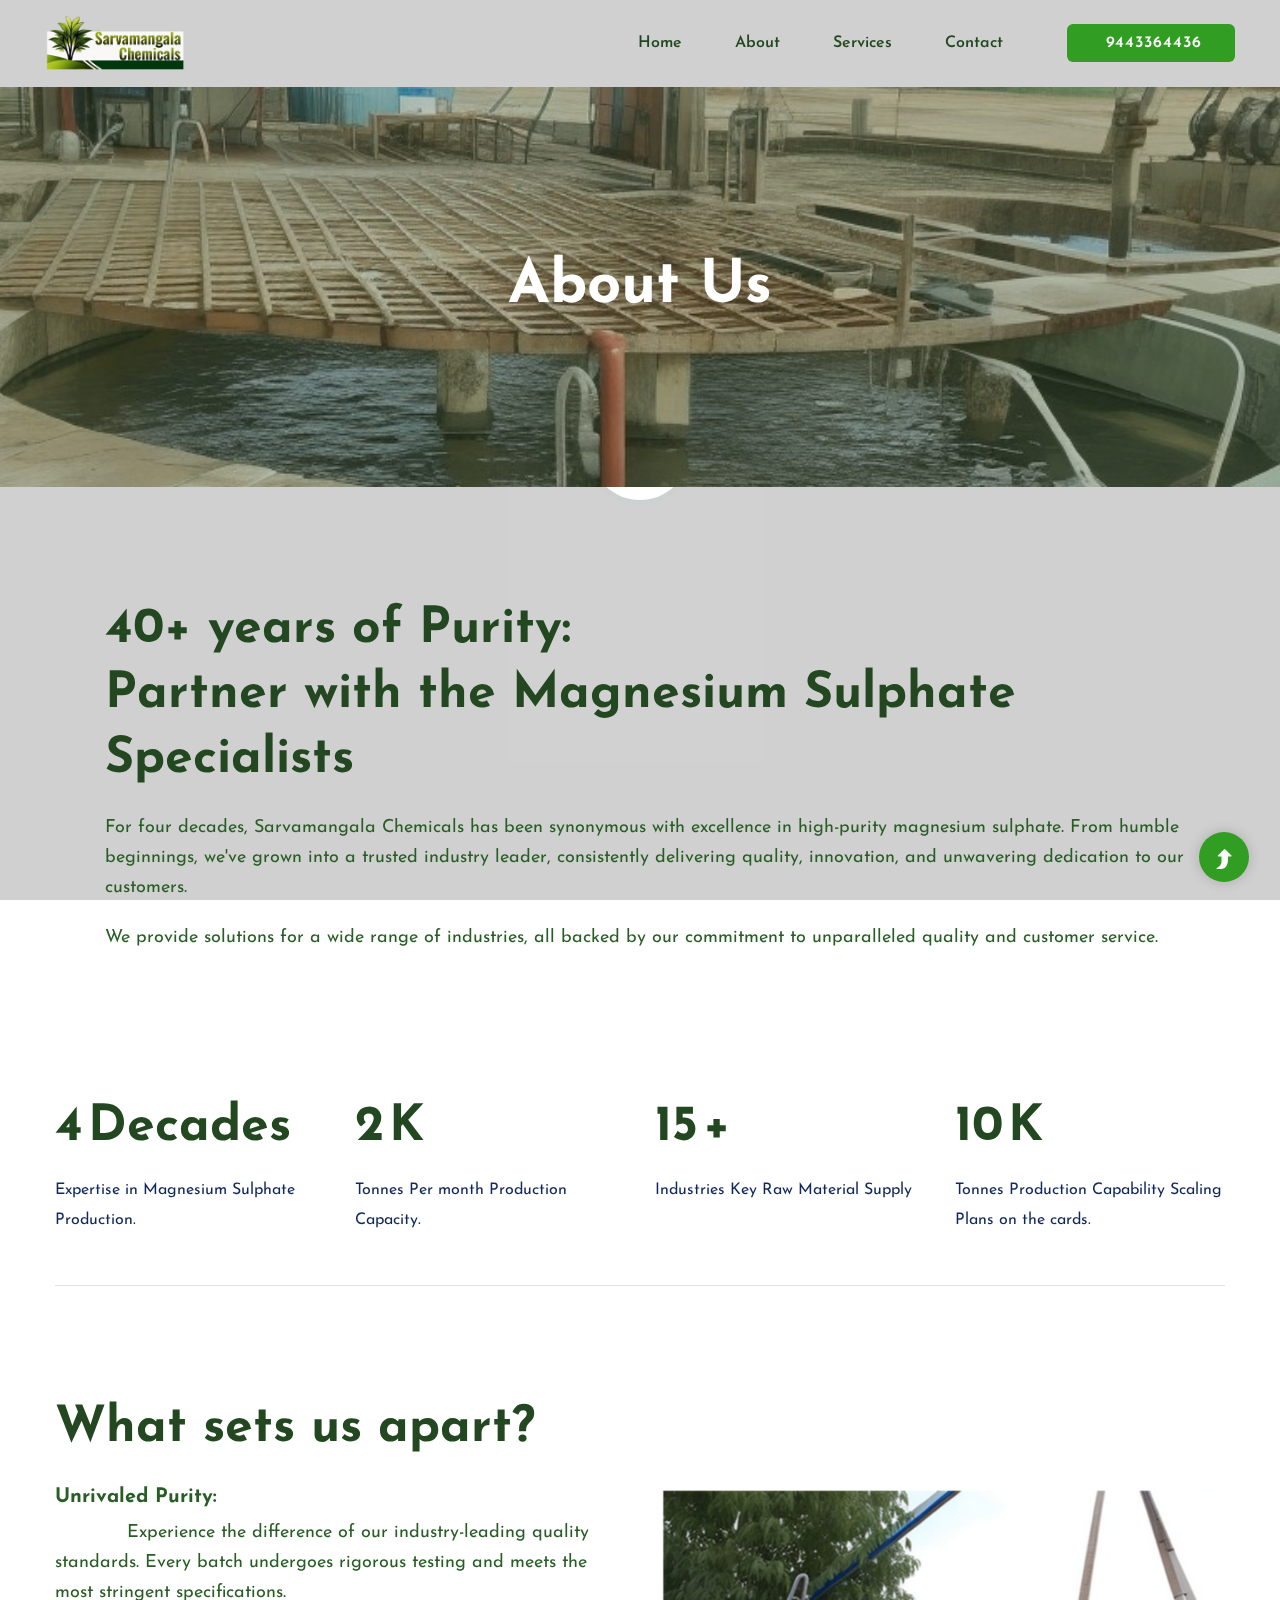
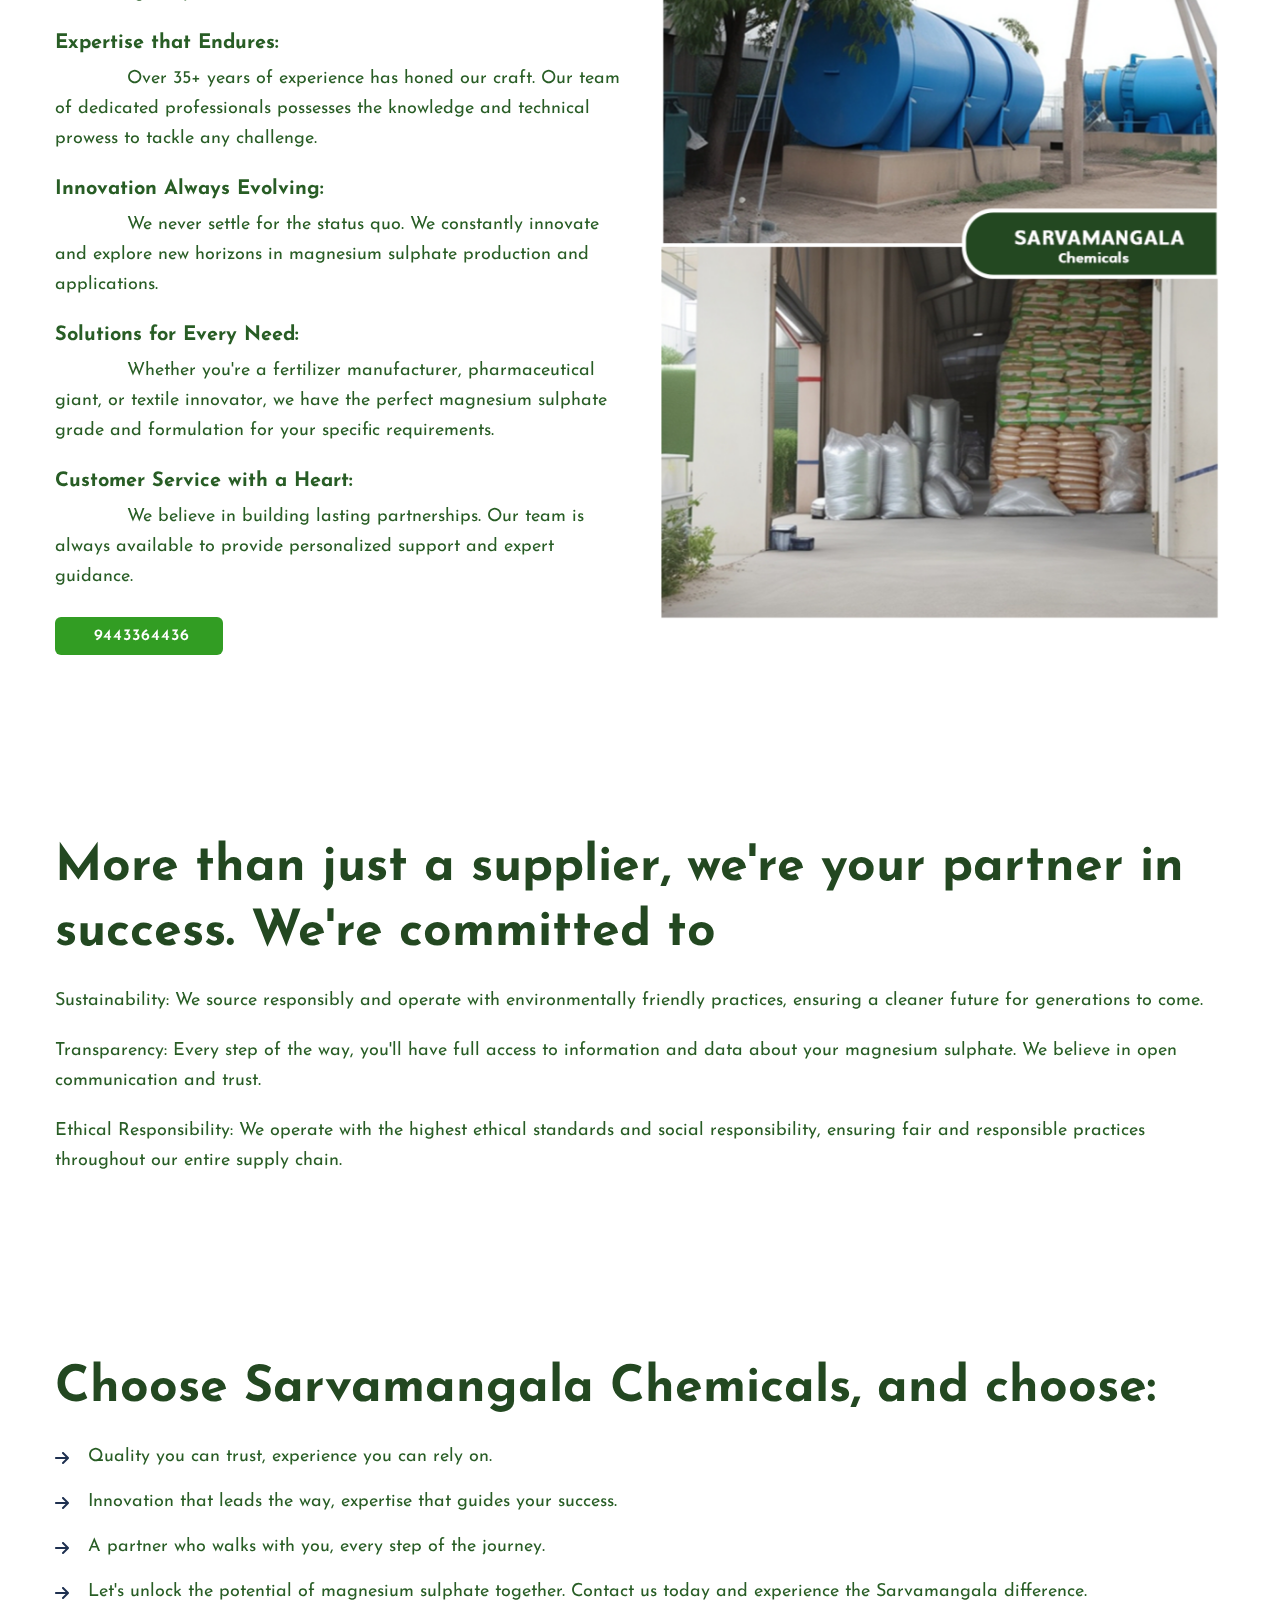
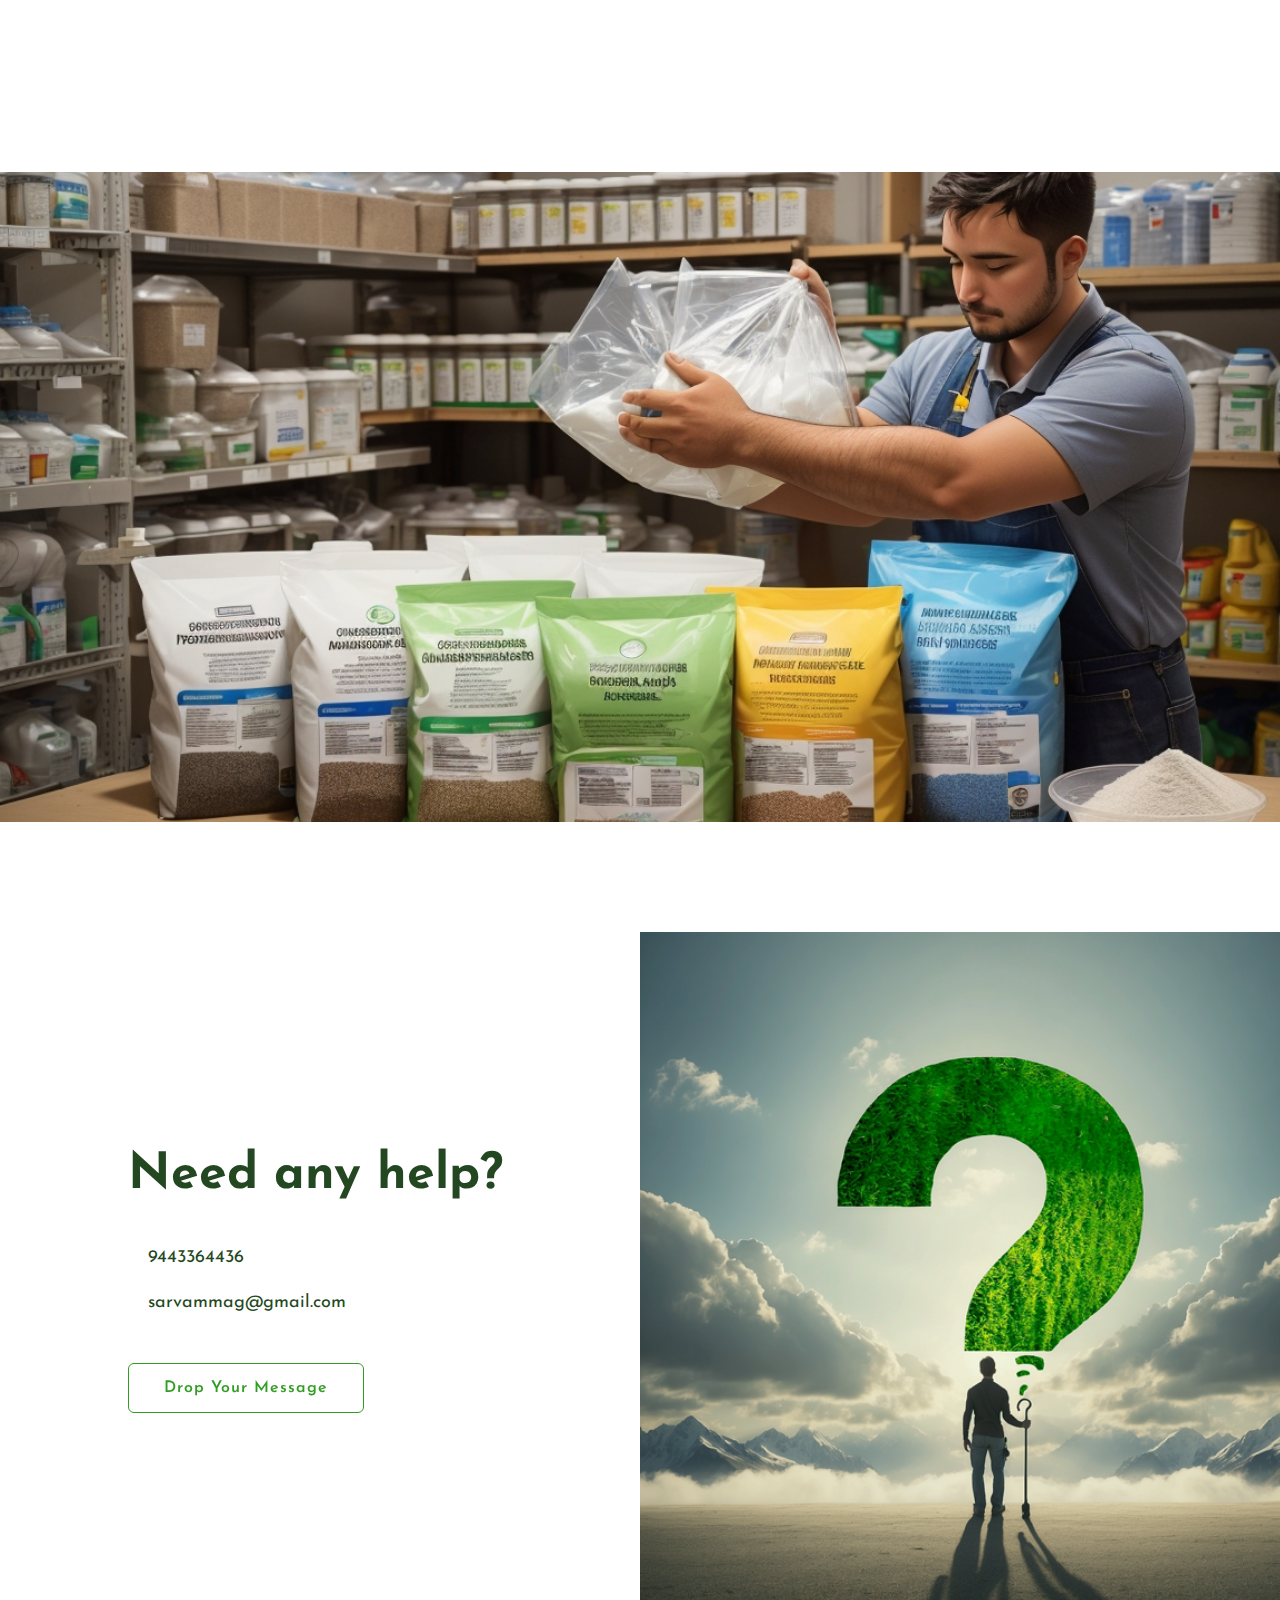
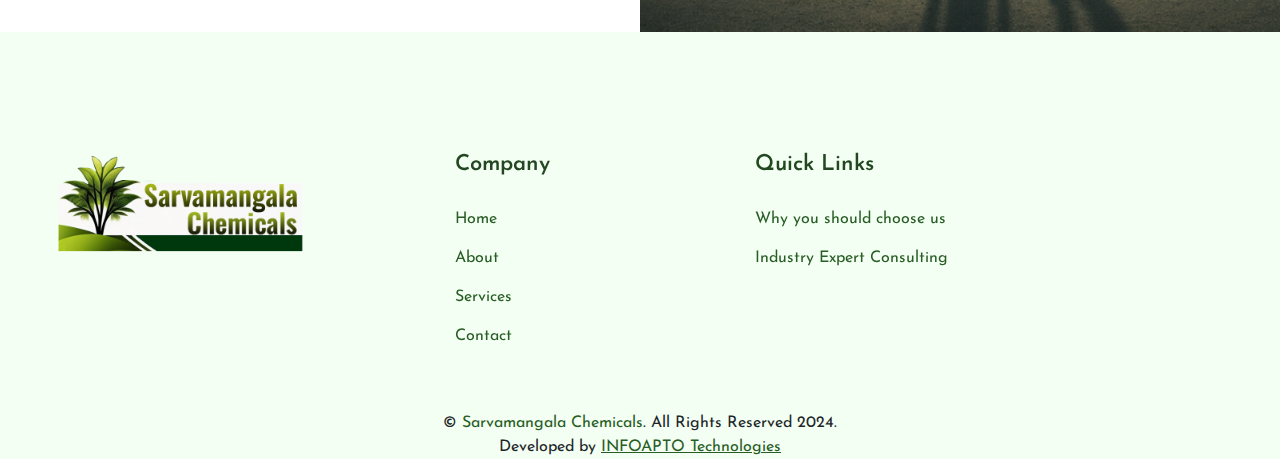
<file: about.html>
<!DOCTYPE html>
<html lang="en">
  <head>
    <meta charset="utf-8" />
    <meta http-equiv="x-ua-compatible" content="ie=edge" />
    <title>Fertilizer</title>
    <meta name="description" content />
    <meta name="viewport" content="width=device-width, initial-scale=1" />
    <link
      rel="apple-touch-icon"
      sizes="180x180"
      href="assets/favicons/apple-touch-icon.png"
    />
    <link
      rel="icon"
      type="image/png"
      sizes="32x32"
      href="assets/favicons/favicon-32x32.png"
    />
    <link
      rel="icon"
      type="image/png"
      sizes="16x16"
      href="assets/favicons/favicon-16x16.png"
    />
    <link rel="manifest" href="assets/favicons/site.webmanifest" />
    <link
      rel="mask-icon"
      href="assets/favicons/safari-pinned-tab.svg"
      color="#5bbad5"
    />
    <meta name="msapplication-TileColor" content="#da532c" />
    <meta name="theme-color" content="#ffffff" />

    <link rel="stylesheet" href="assets/css/bootstrap.min.css" />
    <link rel="stylesheet" href="assets/css/owl.carousel.min.css" />
    <link rel="stylesheet" href="assets/css/slicknav.css" />
    <link rel="stylesheet" href="assets/css/flaticon.css" />
    <link rel="stylesheet" href="assets/css/progressbar_barfiller.css" />
    <link rel="stylesheet" href="assets/css/gijgo.css" />
    <link rel="stylesheet" href="assets/css/animate.min.css" />
    <link rel="stylesheet" href="assets/css/animated-headline.css" />
    <link rel="stylesheet" href="assets/css/magnific-popup.css" />
    <link rel="stylesheet" href="assets/css/themify-icons.css" />
    <link rel="stylesheet" href="assets/css/slick.css" />
    <link rel="stylesheet" href="assets/css/nice-select.css" />
    <link rel="stylesheet" href="assets/css/style.css" />
    <link
      rel="stylesheet"
      href="https://cdnjs.cloudflare.com/ajax/libs/font-awesome/6.5.1/css/all.min.css"
      integrity="sha512-DTOQO9RWCH3ppGqcWaEA1BIZOC6xxalwEsw9c2QQeAIftl+Vegovlnee1c9QX4TctnWMn13TZye+giMm8e2LwA=="
      crossorigin="anonymous"
      referrerpolicy="no-referrer"
    />
  </head>
  <body>
    <div id="preloader-active">
      <div class="preloader d-flex align-items-center justify-content-center">
        <div class="preloader-inner position-relative">
          <div class="preloader-circle"></div>
          <div class="preloader-img pere-text">
            <img src="assets/img/logo/loader.png" alt />
          </div>
        </div>
      </div>
    </div>

    <header>
      <div class="header-area">
        <div class="main-header">
          <div class="header-bottom header-sticky">
            <div class="container-fluid">
              <div class="row align-items-center">
                <div class="col-xl-2 col-lg-2">
                  <div class="logo">
                    <a href="index.html"
                      ><img
                        src="assets/img/logo/sarvamangala.png"
                        style="width: 140px"
                        alt
                    /></a>
                  </div>
                </div>
                <div class="col-xl-10 col-lg-10">
                  <div
                    class="menu-wrapper d-flex align-items-center justify-content-end"
                  >
                    <div class="main-menu d-none d-lg-block">
                      <nav>
                        <ul id="navigation">
                          <li><a href="index.html">Home</a></li>
                          <li><a href="about.html">About</a></li>
                          <li><a href="services.html">Services</a></li>
                          <li><a href="contact.html">Contact</a></li>
                        </ul>
                      </nav>
                    </div>

                    <div class="header-right-btn d-none d-lg-block ml-40">
                      <a href="tel:9443364436" class="btn"
                        ><i class="fa-solid fa-phone"></i>9443364436</a
                      >
                    </div>
                  </div>
                </div>

                <div class="col-12">
                  <div class="mobile_menu d-block d-lg-none"></div>
                </div>
              </div>
            </div>
          </div>
        </div>
      </div>
    </header>

    <main>
      <section class="slider-area slider-area2 hero-overly">
        <div class="slider-height2 d-flex align-items-center">
          <div class="container">
            <div class="row justify-content-center">
              <div class="col-xl-8 col-lg-11 col-md-12">
                <div class="hero__caption hero__caption2 text-center">
                  <h1 data-animation="bounceIn" data-delay="0.2s">About Us</h1>
                </div>
              </div>
            </div>
          </div>
        </div>
      </section>

      <section class="about-area2 pb-bottom pb-top">
        <div class="container">
          <div class="row align-items-center">
            <!-- <div class="col-lg-6 col-md-9">
              <div class="about-img">
                <img src="assets/img/gallery/about-fertilizer-1.png" alt />
              </div>
            </div> -->
            <div class="col-lg-12 col-md-12">
              <div class="about-caption mb-50">
                <div class="section-tittle mb-25">
                  <h2>
                    40+ years of Purity:<br />Partner with the Magnesium
                    Sulphate Specialists
                  </h2>
                  <p class="mb-20">
                    For four decades, Sarvamangala Chemicals has been synonymous
                    with excellence in high-purity magnesium sulphate. From
                    humble beginnings, we've grown into a trusted industry
                    leader, consistently delivering quality, innovation, and
                    unwavering dedication to our customers.
                  </p>
                  <p class="mb-45">
                    We provide solutions for a wide range of industries, all
                    backed by our commitment to unparalleled quality and
                    customer service.
                  </p>
                </div>
                <!-- <a href="about.html" class="btn"
                  ><i class="fa-solid fa-phone"></i>More About Us</a> -->
              </div>
            </div>
          </div>
        </div>
      </section>

      <div class="count-down-area pt-70 pb-80">
        <div class="container">
          <div class="row justify-content-center">
            <div class="col-lg-12 col-md-12">
              <div class="count-down-wrapper border-bottom">
                <div class="row">
                  <div class="col-lg-3 col-md-6 col-sm-6">
                    <div class="single-counter">
                      <span class="counter">4</span>
                      <p class>Decades</p>
                    </div>
                    <div class="pera-count mb-50">
                      <p>Expertise in Magnesium Sulphate Production.</p>
                    </div>
                  </div>
                  <div class="col-lg-3 col-md-6 col-sm-6">
                    <div class="single-counter">
                      <span class="counter">2</span>
                      <p class>K</p>
                    </div>
                    <div class="pera-count mb-50">
                      <p>Tonnes Per month Production Capacity.</p>
                    </div>
                  </div>
                  <div class="col-lg-3 col-md-6 col-sm-6">
                    <div class="single-counter">
                      <span class="counter">15</span>
                      <p class>+</p>
                    </div>
                    <div class="pera-count">
                      <p>Industries Key Raw Material Supply</p>
                    </div>
                  </div>
                  <div class="col-lg-3 col-md-6 col-sm-6">
                    <div class="single-counter">
                      <span class="counter">10</span>
                      <p class>K</p>
                    </div>
                    <div class="pera-count mb-50">
                      <p>
                        Tonnes Production Capability Scaling Plans on the cards.
                      </p>
                    </div>
                  </div>
                </div>
              </div>
            </div>
          </div>
        </div>
      </div>

      <section class="about-area2 pb-bottom mt-30">
        <div class="container">
          <div class="row align-items-center">
            <div class="col-lg-6 col-md-12">
              <div class="about-caption about-caption2 mb-50">
                <div class="section-tittle mb-25">
                  <h2>
                    What sets us apart?
                  </h2>
                  <p class="mb-20 about-para">
                    <span> Unrivaled Purity:</span>  &emsp; &emsp; &emsp;
                     Experience the difference of our industry-leading quality standards. Every batch undergoes rigorous testing and meets the most stringent specifications.
                  </p>
                  <p class="mb-20 about-para">
                    <span> Expertise that Endures:</span> &emsp; &emsp; &emsp;
                    Over 35+ years of experience has honed our craft. Our team of dedicated professionals possesses the knowledge and technical prowess to tackle any challenge.
                  </p>
                  <p class="mb-20 about-para">
                    <span>Innovation Always Evolving:</span>  &emsp; &emsp; &emsp;
                    We never settle for the status quo. We constantly innovate and explore new horizons in magnesium sulphate production and applications.
                  </p>
                  <p class="mb-20 about-para">
                    <span> Solutions for Every Need:</span>  &emsp; &emsp; &emsp;
                   Whether you're a fertilizer manufacturer, pharmaceutical giant, or textile innovator, we have the perfect magnesium sulphate grade and formulation for your specific requirements.
                  </p>
                  <p class="mb-20 about-para">
                    <span>Customer Service with a Heart:</span>  &emsp; &emsp; &emsp;
                    We believe in building lasting partnerships. Our team is always available to provide personalized support and expert guidance.
                  </p>
                </div>
                <!-- <div class="single-features">
                  <div class="features-icon">
                    <img src="assets/img/icon/right-icon.svg" alt />
                  </div>
                  <div class="features-caption">
                    <p>
                      Technological information and others, in addition to
                      information about companies.
                    </p>
                  </div>
                </div>
                <div class="single-features">
                  <div class="features-icon">
                    <img src="assets/img/icon/right-icon.svg" alt />
                  </div>
                  <div class="features-caption">
                    <p>
                      Technological information and others, in addition to
                      information about companies.
                    </p>
                  </div>
                </div>
                <div class="single-features mb-40">
                  <div class="features-icon">
                    <img src="assets/img/icon/right-icon.svg" alt />
                  </div>
                  <div class="features-caption">
                    <p>
                      Technological information and others, in addition to
                      information about companies.
                    </p>
                  </div>
                </div> -->
                <a href="tel:9443364436" class="btn"
                  ><i class="fa-solid fa-phone"></i>9443364436</a
                >
              </div>
            </div>
            <div class="col-lg-6 col-md-12">
              <div class="about-img about-img2">
                <img src="assets/img/gallery/about-fertilizer-collage-2.png" alt />

                <!-- <div class="info-man text-center">
                  <div class="head-cap">
                    <img src="assets/img/icon/fertilizer-icons.svg" alt />
                    <p>Best Plants</p>
                  </div>
                </div>

                <div class="info-man info-man2 text-center">
                  <div class="head-cap">
                    <img
                      src="assets/img/icon/fertilizer-bottle-icons.svg"
                      alt
                    />
                    <p>Award Wining</p>
                  </div>
                </div>  -->
              </div>
            </div> 
          </div>
        </div>
      </section>

      <section class="about-area2 pb-bottom mt-30">
        <div class="container">
          <div class="row align-items-center">
            <div class="col-lg-12 col-md-12">
              <div class="about-caption about-caption2 mb-50">
                <div class="section-tittle mb-25">
                  <h2>
                    More than just a supplier, we're your partner in success. We're committed to
                  </h2>
                  <p class="mb-20">
                    Sustainability: We source responsibly and operate with environmentally friendly practices, ensuring a cleaner future for generations to come.
                  </p>
                  <p class="mb-20">
                    Transparency: Every step of the way, you'll have full access to information and data about your magnesium sulphate. We believe in open communication and trust.
                  </p>
                  <p class="mb-20">
                    Ethical Responsibility: We operate with the highest ethical standards and social responsibility, ensuring fair and responsible practices throughout our entire supply chain.
                  </p>
                </div>
              </div>
            </div>
          </div>
        </div>
      </section>

      <section class="about-area2 pb-bottom mt-30">
        <div class="container">
          <div class="row align-items-center">
            <div class="col-lg-12 col-md-12">
              <div class="about-caption about-caption2 mb-50">
                <div class="section-tittle mb-25">
                  <h2>
                    Choose Sarvamangala Chemicals, and choose:
                  </h2>
                  <div class="single-features">
                    <div class="features-icon">
                      <img src="assets/img/icon/right-icon.svg" alt />
                    </div>
                    <div class="features-caption">
                      <p>
                        Quality you can trust, experience you can rely on.
                      </p>
                    </div>
                  </div>
                  <div class="single-features">
                    <div class="features-icon">
                      <img src="assets/img/icon/right-icon.svg" alt />
                    </div>
                    <div class="features-caption">
                      <p>
                        Innovation that leads the way, expertise that guides your success.
                      </p>
                    </div>
                  </div>
                  <div class="single-features">
                    <div class="features-icon">
                      <img src="assets/img/icon/right-icon.svg" alt />
                    </div>
                    <div class="features-caption">
                      <p>
                        A partner who walks with you, every step of the journey.
                      </p>
                    </div>
                  </div>
                  <div class="single-features">
                    <div class="features-icon">
                      <img src="assets/img/icon/right-icon.svg" alt />
                    </div>
                    <div class="features-caption">
                      <p>
                        Let's unlock the potential of magnesium sulphate together. Contact us today and experience the Sarvamangala difference.
                      </p>
                    </div>
                  </div>
                </div>
              </div>
            </div>
          </div>
        </div>
      </section>

      <div
        class="video-area section-bg2 d-flex align-items-center"
        data-background="assets/img/hero/aifertilizer6.jpg"
      >
        <div class="container">
          <!-- <div class="video-wrap position-relative">
            <div class="video-icon">
              <a
                class="popup-video btn-icon"
                href="https://www.youtube.com/watch?v=c4eKNFOfO2M&t"
                ><i class="fas fa-play"></i
              ></a>
            </div>
          </div> -->
        </div>
      </div>

      <div class="all-starups-area fix pb-top">
        <div class="starups">
          <div class="starups-details">
            <div class="section-tittle mb-35">
              <h2>Need any help?</h2>
            </div>

            <div class="starups-list mb-30">
              <ul>
                <li>
                  <i class="fas fa-phone"></i>
                </li>
                <li>
                  <p>9443364436</p>
                </li>
              </ul>
              <ul>
                <li>
                  <i class="far fa-envelope"></i>
                </li>
                <li>
                  <p>
                    <a href="mailto:sarvammag@gmail.com" class="email-add">sarvammag@gmail.com</a>
                  </p>
                </li>
              </ul>
            </div>
            <a href="./contact.html" class="border-btn">Drop Your Message</a>
          </div>
        </div>

        <div class="starups-img"></div>
      </div>
    </main>
    <footer>
      <div class="footer-wrappper">
        <div class="footer-area footer-padding">
          <div class="container">
            <div class="row">
              <div class="col-xl-4 col-lg-4 col-md-6 col-sm-8">
                <div class="single-footer-caption mb-50">
                  <div class="single-footer-caption mb-30">
                    <div class="footer-logo mb-25">
                      <a href="index.html"
                        ><img src="assets/img/logo/sarvamangala-logo-footer.png" style="width: 250px;"alt
                      /></a>
                    </div>
                    <!-- <div class="footer-tittle">
                      <div class="footer-pera">
                        <p>
                          The information is also part of the MF Rural, where
                          you can find news, quotes, technological information
                          and others, in addition.
                        </p>
                      </div>
                    </div> -->

                    <!-- <div class="footer-social">
                      <a href="#"><i class="fab fa-twitter"></i></a>
                      <a href="https://bit.ly/sai4ull"
                        ><i class="fab fa-facebook-f"></i
                      ></a>
                      <a href="#"><i class="fab fa-pinterest-p"></i></a>
                    </div> -->
                  </div>
                </div>
              </div>
              
              <div class="col-xl-3 col-lg-3 col-md-3 col-sm-6">
                <div class="single-footer-caption mb-50">
                  <div class="footer-tittle">
                    <h4>Company</h4>
                    <ul>
                      <li><a href="./index.html">Home</a></li>
                      <li><a href="./about.html">About</a></li>
                      <li><a href="./services.html">Services</a></li>
                      <li><a href="./contact.html">Contact</a></li>
                      <!-- <li><a href="#">Architecture</a></li> -->
                    </ul>
                  </div>
                </div>
              </div>

              <div class="col-xl-3 col-lg-3 col-md-3 col-sm-4">
                <div class="single-footer-caption mb-50">
                  <div class="footer-tittle">
                    <h4>Quick Links</h4>
                    <ul>
                      <li><a href="./index.html#choose-us">Why you should choose us</a></li>
                      <li><a href="./index.html#industry-expert">Industry Expert Consulting</a></li>
                      <!-- <li><a href="#">Restaurant</a></li>
                      <li><a href="#">Programing</a></li>
                      <li><a href="#">Architecture</a></li> -->
                    </ul>
                  </div>
                </div>
              </div>
              <div class="col-xl-2 col-lg-2">
              </div>
            </div>
          </div>
        </div>
        <div class="text-muted text-center">
          © <a class="footer-link" style="color: #285d25;" href="./index.html">Sarvamangala Chemicals</a>. All Rights
          Reserved 2024.
        </div>
        <div class="text-muted text-center">
          Developed by <a class="footer-link" style="color: #285d25;text-decoration: underline;" target="_blank" href="https://infoaptotech.com/">INFOAPTO Technologies</a>
        </div>
      </div>
    </footer>

    <div id="back-top">
      <a title="Go to Top" href="#">
        <img src="assets/img/icon/up-arrow-icon.svg" width="20px" alt
      /></a>
    </div>

    <script src="./assets/js/vendor/modernizr-3.5.0.min.js"></script>

    <script src="./assets/js/vendor/jquery-1.12.4.min.js"></script>
    <script src="./assets/js/popper.min.js"></script>
    <script src="./assets/js/bootstrap.min.js"></script>

    <script src="./assets/js/jquery.slicknav.min.js"></script>

    <script src="./assets/js/owl.carousel.min.js"></script>
    <script src="./assets/js/slick.min.js"></script>

    <script src="./assets/js/wow.min.js"></script>
    <script src="./assets/js/animated.headline.js"></script>
    <script src="./assets/js/jquery.magnific-popup.js"></script>

    <script src="./assets/js/gijgo.min.js"></script>

    <script src="./assets/js/jquery.nice-select.min.js"></script>
    <script src="./assets/js/jquery.sticky.js"></script>

    <script src="./assets/js/jquery.barfiller.js"></script>

    <script src="./assets/js/jquery.counterup.min.js"></script>
    <script src="./assets/js/waypoints.min.js"></script>
    <script src="./assets/js/jquery.countdown.min.js"></script>
    <script src="./assets/js/hover-direction-snake.min.js"></script>

    <script src="./assets/js/contact.js"></script>
    <script src="./assets/js/jquery.form.js"></script>
    <script src="./assets/js/jquery.validate.min.js"></script>
    <script src="./assets/js/jquery.ajaxchimp.min.js"></script>

    <script src="./assets/js/plugins.js"></script>
    <script src="./assets/js/main.js"></script>
  </body>
</html>
</file>
<file: assets/css/flaticon.css>
/*
  	Flaticon icon font: Flaticon
  	Creation date: 02/06/2020 05:24
  	*/

	@font-face {
	    font-family: "Flaticon";
	    src: url("../fonts/Flaticon.eot");
	    src: url("../fonts/Flaticon.eot?#iefix") format("embedded-opentype"), url("../fonts/Flaticon.woff2") format("woff2"), url("../fonts/Flaticon.woff") format("woff"), url("../fonts/Flaticon.ttf") format("truetype"), url("../fonts/Flaticon.svg#Flaticon") format("svg");
	    font-weight: normal;
	    font-style: normal;
	}

	@media screen and (-webkit-min-device-pixel-ratio:0) {
	    @font-face {
	        font-family: "Flaticon";
	        src: url("../fonts/Flaticon.svg#Flaticon") format("svg");
	    }
	}
</file>
<file: assets/css/progressbar_barfiller.css>
.barfiller {
    width: 100%;
    height: 10px;
    background: #f6f9fc;
    position: relative;
    border-radius: 5px;
}

.barfiller .fill {
    display: block;
    position: relative;
    width: 0px;
    height: 100%;
    background: #333;
    z-index: 1;
    border-radius: 5px;
}

.barfiller .tipWrap {
    display: none;
}

.barfiller .tip {
    margin-top: -28px;
    padding: 2px 4px;
    font-size: 16px;
    color: #09cc7f;
    left: 0px;
    position: absolute;
    z-index: 2;
    background: transparent;
    font-weight: 800;
}

.barfiller .tip:after {
    border: solid;
    border-color: rgba(0, 0, 0, .8) transparent;
    border-width: 6px 6px 0 6px;
    content: "";
    display: block;
    position: absolute;
    left: 9px;
    top: 100%;
    z-index: 9;
    display: none;
}
</file>
<file: assets/css/gijgo.css>
.gj-unselectable {
    -webkit-touch-callout: none;
    -webkit-user-select: none;
    -khtml-user-select: none;
    -moz-user-select: none;
    -ms-user-select: none;
    user-select: none;
}

.gj-margin-left-10 {
    margin-left: 10px;
}

.gj-width-full {
    width: 100%;
}

.gj-cursor-pointer {
    cursor: pointer;
}

.gj-text-align-center {
    text-align: center;
}

.gj-hidden {
    display: none;
}

/** Material Design */

.gj-button-md {
    background: 0 0;
    border: none;
    border-radius: 2px;
    color: rgba(0, 0, 0, 0.87);
    position: relative;
    height: 36px;
    margin: 0;
    min-width: 64px;
    padding: 0 16px;
    display: inline-block;
    font-family: "Roboto", "Helvetica", "Arial", sans-serif;
    font-size: 1rem;
    font-weight: 500;
    text-transform: uppercase;
    letter-spacing: 0;
    overflow: hidden;
    will-change: box-shadow;
    transition: box-shadow .2s cubic-bezier(.4, 0, 1, 1), background-color .2s cubic-bezier(.4, 0, .2, 1), color .2s cubic-bezier(.4, 0, .2, 1);
    outline: none;
    cursor: pointer;
    text-decoration: none;
    text-align: center;
    line-height: 36px;
    vertical-align: middle;
    overflow: hidden;
    -webkit-user-select: none;
    -moz-user-select: none;
    -ms-user-select: none;
    user-select: none;
}

.gj-button-md:hover {
    background-color: rgba(158, 158, 158, .2);
}

.gj-button-md:disabled {
    color: rgba(0, 0, 0, .26);
    background: 0 0;
}

.gj-button-md .gj-icon {
    vertical-align: middle;
    /*font-size: 1.3rem;
    margin-right: 4px;*/
}

.gj-button-md.gj-button-md-icon {
    width: 24px;
    height: 31px;
    min-width: 24px;
    padding: 0px;
    display: table;
}

.gj-button-md.gj-button-md-icon .gj-icon {
    display: table-cell;
    margin-right: 0px;
    width: 24px;
    height: 24px;
}

.gj-button-md.active {
    background-color: rgba(158, 158, 158, .4);
}

.gj-button-md-group {
    position: relative;
    display: inline-block;
    vertical-align: middle;
}

.gj-textbox-md {
    /* border: none; */
    /* border-bottom: 1px solid rgba(0,0,0,.42); */
    display: block;
    font-family: "Helvetica", "Arial", sans-serif;
    font-size: 16px;
    line-height: 16px;
    /* padding: 4px 0px; */
    margin: 0;
    /* width: 100%; */
    background: 0 0;
    /* text-align: ; */
    color: rgba(0, 0, 0, .87);
    padding-left: 44px;
    border: 1px solid #dca73a;
    /* padding: 15px 15px; */
    /* text-align: center; */
    width: 177px;
    height: 55px;
    border-radius: 5px;
}

.gj-textbox-md:focus,
.gj-textbox-md:active {
    /* border-bottom: 2px solid rgba(0,0,0,.42); */
    outline: none;
}

.gj-textbox-md::placeholder {
    color: #8e8e8e;
}

.gj-textbox-md:-ms-input-placeholder {
    color: #8e8e8e;
}

.gj-textbox-md::-ms-input-placeholder {
    color: #8e8e8e;
}

.gj-md-spacer-24 {
    min-width: 24px;
    width: 24px;
    display: inline-block;
}

.gj-md-spacer-32 {
    min-width: 32px;
    width: 32px;
    display: inline-block;
}

.gj-modal {
    position: fixed;
    top: 0;
    right: 0;
    bottom: 0;
    left: 0;
    z-index: 1203;
    display: none;
    overflow: hidden;
    -webkit-overflow-scrolling: touch;
    outline: 0;
    background-color: rgba(0, 0, 0, 0.54118);
    transition: 200ms ease opacity;
    will-change: opacity;
}

/* List */

ul.gj-list li [data-role="wrapper"] {
    display: table;
    width: 100%;
}

ul.gj-list li [data-role="checkbox"] {
    display: table-cell;
    vertical-align: middle;
    text-align: center;
}

ul.gj-list li [data-role="image"] {
    display: table-cell;
    vertical-align: middle;
    text-align: center;
}

ul.gj-list li [data-role="display"] {
    display: table-cell;
    vertical-align: middle;
    cursor: pointer;
}

ul.gj-list li [data-role="display"]:empty:before {
    content: "\200b";
    /* unicode zero width space character */
}

/* List - Bootstrap */

ul.gj-list-bootstrap {
    padding-left: 0px;
    margin-bottom: 0px;
}

ul.gj-list-bootstrap li {
    padding: 0px;
}

ul.gj-list-bootstrap li [data-role="wrapper"] {
    padding: 0px 10px;
}

ul.gj-list-bootstrap li [data-role="checkbox"] {
    width: 24px;
    padding: 3px;
}

ul.gj-list-bootstrap li [data-role="image"] {
    width: 24px;
    height: 24px;
}

ul.gj-list-bootstrap li [data-role="display"] {
    padding: 8px 0px 8px 4px;
}

.list-group-item.active ul li,
.list-group-item.active:focus ul li,
.list-group-item.active:hover ul li {
    text-shadow: none;
    color: initial;
}

/* List - Material Design */

ul.gj-list-md {
    padding: 0px;
    list-style: none;
    list-style-type: none;
    line-height: 24px;
    letter-spacing: 0;
    color: #616161;
    /* Gray 700 */
}

ul.gj-list-md li {
    display: list-item;
    list-style-type: none;
    padding: 0px;
    min-height: unset;
    box-sizing: border-box;
    align-items: center;
    cursor: default;
    overflow: hidden;
    font-family: "Roboto", "Helvetica", "Arial", sans-serif;
    font-size: 16px;
    font-weight: 400;
    letter-spacing: .04em;
    line-height: 1;
    -webkit-flex-direction: row;
    -ms-flex-direction: row;
    flex-direction: row;
    -webkit-flex-wrap: nowrap;
    -ms-flex-wrap: nowrap;
    flex-wrap: nowrap;
}

ul.gj-list-md li [data-role="checkbox"] {
    height: 24px;
    width: 24px;
}

ul.gj-list-md li [data-role="image"] {
    height: 24px;
    width: 24px;
}

ul.gj-list-md li [data-role="display"] {
    padding: 8px 0px 8px 5px;
    order: 0;
    flex-grow: 2;
    text-decoration: none;
    box-sizing: border-box;
    align-items: center;
    text-align: left;
    color: rgba(0, 0, 0, .87);
}

ul.gj-list-md li.disabled>[data-role="wrapper"]>[data-role="display"] {
    color: #9E9E9E;
    /* Gray 500 */
}

.gj-list-md-active {
    background: #e0e0e0;
    color: #3f51b5;
}

/* Picker */

.gj-picker {
    position: absolute;
    z-index: 1203;
    background-color: #fff;
}

.gj-picker .selected {
    color: #fff;
}

/* Material Design */

.gj-picker-md {
    font-family: "Roboto", "Helvetica", "Arial", sans-serif;
    font-size: 16px;
    font-weight: 400;
    letter-spacing: .04em;
    line-height: 1;
    color: rgba(0, 0, 0, .87);
    border: 1px solid #E0E0E0;
}

.gj-modal .gj-picker-md {
    border: 0px;
}

.gj-picker-md [role="header"] {
    color: rgba(255, 255, 255, 0.54);
    display: flex;
    background: #2196f3;
    align-items: baseline;
    user-select: none;
    justify-content: center;
}

.gj-picker-md [role="footer"] {
    float: right;
    padding: 10px;
}

.gj-picker-md [role="footer"] button.gj-button-md {
    color: #2196f3;
    font-weight: bold;
    font-size: 13px;
}

/* Bootstrap */

.gj-picker-bootstrap {
    border-radius: 4px;
    border: 1px solid #E0E0E0;
}

.gj-picker-bootstrap .selected {
    color: #888;
}

.gj-picker-bootstrap [role="header"] {
    background: #eee;
    color: #AAA;
}

@font-face {
    font-family: 'gijgo-material';
    src: url('../fonts/gijgo-material.eot?235541');
    src: url('../fonts/gijgo-material.eot?235541#iefix') format('embedded-opentype'), url('../fonts/gijgo-material.ttf?235541') format('truetype'), url('../fonts/gijgo-material.woff?235541') format('woff'), url('../fonts/gijgo-material.svg?235541#gijgo-material') format('svg');
    font-weight: normal;
    font-style: normal;
}

.gj-icon {
    /* use !important to prevent issues with browser extensions that change fonts */
    font-family: 'gijgo-material' !important;
    font-size: 24px;
    speak: none;
    font-style: normal;
    font-weight: normal;
    font-variant: normal;
    text-transform: none;
    line-height: 1;
    /* Enable Ligatures ================ */
    letter-spacing: 0;
    -webkit-font-feature-settings: "liga";
    -moz-font-feature-settings: "liga=1";
    -moz-font-feature-settings: "liga";
    -ms-font-feature-settings: "liga" 1;
    font-feature-settings: "liga";
    -webkit-font-variant-ligatures: discretionary-ligatures;
    font-variant-ligatures: discretionary-ligatures;
    /* Better Font Rendering =========== */
    -webkit-font-smoothing: antialiased;
    -moz-osx-font-smoothing: grayscale;
}

.gj-icon.undo:before {
    content: "\e900";
}

.gj-icon.arrow-dropup:before {
    content: "\e904";
}

.gj-icon.clock:before {
    content: "\e905";
}

.gj-icon.refresh:before {
    content: "\e906";
}

.gj-icon.last-page:before {
    content: "\e907";
}

.gj-icon.first-page:before {
    content: "\e908";
}

.gj-icon.cancel:before {
    content: "\e909";
}

.gj-icon.clear:before {
    content: "\e90a";
}

.gj-icon.check-circle:before {
    content: "\e90b";
}

.gj-icon.delete:before {
    content: "\e90c";
}

.gj-icon.arrow-upward:before {
    content: "\e90d";
}

.gj-icon.arrow-downward:before {
    content: "\e90f";
}

.gj-icon.list-numbered:before {
    content: "\e911";
}

.gj-icon.list-bulleted:before {
    content: "\e912";
}

.gj-icon.indent-increase:before {
    content: "\e913";
}

.gj-icon.indent-decrease:before {
    content: "\e914";
}

.gj-icon.redo:before {
    content: "\e915";
}

.gj-icon.align-right:before {
    content: "\e916";
}

.gj-icon.align-left:before {
    content: "\e917";
}

.gj-icon.align-justify:before {
    content: "\e918";
}

.gj-icon.align-center:before {
    content: "\e919";
}

.gj-icon.strikethrough:before {
    content: "\e91a";
}

.gj-icon.italic:before {
    content: "\e91b";
}

.gj-icon.underlined:before {
    content: "\e91c";
}

.gj-icon.bold:before {
    content: "\e91d";
}

.gj-icon.arrow-dropdown:before {
    content: "\e91e";
}

.gj-icon.done:before {
    content: "\e91f";
}

.gj-icon.pencil:before {
    content: "\e920";
}

.gj-icon.minus:before {
    content: "\e921";
}

.gj-icon.plus:before {
    content: "\e922";
}

.gj-icon.chevron-right:before {
    content: "\e924";
}

.gj-icon.chevron-down:before {
    content: "\e925";
}

.gj-icon.chevron-left:before {
    content: "\e926";
}

.gj-icon.event:before {
    content: "\e927";
}

.gj-draggable {
    cursor: move;
}

.gj-resizable-handle {
    position: absolute;
    font-size: 0.1px;
    display: block;
    -ms-touch-action: none;
    touch-action: none;
    z-index: 1203;
}

.gj-resizable-n {
    cursor: n-resize;
    height: 7px;
    width: 100%;
    top: -5px;
    left: 0;
}

.gj-resizable-e {
    cursor: e-resize;
    width: 7px;
    right: -5px;
    top: 0;
    height: 100%;
}

.gj-resizable-s {
    cursor: s-resize;
    height: 7px;
    width: 100%;
    bottom: -5px;
    left: 0;
}

.gj-resizable-w {
    cursor: w-resize;
    width: 7px;
    left: -5px;
    top: 0;
    height: 100%;
}

.gj-resizable-se {
    cursor: se-resize;
    width: 12px;
    height: 12px;
    right: 1px;
    bottom: 1px;
}

.gj-resizable-sw {
    cursor: sw-resize;
    width: 9px;
    height: 9px;
    left: -5px;
    bottom: -5px;
}

.gj-resizable-nw {
    cursor: nw-resize;
    width: 9px;
    height: 9px;
    left: -5px;
    top: -5px;
}

.gj-resizable-ne {
    cursor: ne-resize;
    width: 9px;
    height: 9px;
    right: -5px;
    top: -5px;
}

.gj-dialog-footer {
    position: absolute;
    bottom: 0px;
    width: 100%;
    margin-top: 0px;
}

.gj-dialog-scrollable [data-role="body"] {
    overflow-x: hidden;
    overflow-y: scroll;
}

/** Bootstrap 3 **/

.gj-dialog-bootstrap {
    overflow: hidden;
    z-index: 1202;
}

.gj-dialog-bootstrap [data-role="title"] {
    display: inline;
}

.gj-dialog-bootstrap [data-role="close"] {
    line-height: 1.42857143;
}

/** Bootstrap 4 **/

.gj-dialog-bootstrap4 {
    overflow: hidden;
    z-index: 1202;
}

.gj-dialog-bootstrap4 [data-role="title"] {
    display: inline;
}

.gj-dialog-bootstrap4 [data-role="close"] {
    line-height: 1.5;
}

/** Material Design **/

.gj-dialog-md {
    background-color: #FFF;
    overflow: hidden;
    border: none;
    box-shadow: 0 11px 15px -7px rgba(0, 0, 0, .2), 0 24px 38px 3px rgba(0, 0, 0, .14), 0 9px 46px 8px rgba(0, 0, 0, .12);
    box-sizing: border-box;
    position: relative;
    display: -webkit-box;
    display: -webkit-flex;
    display: -ms-flexbox;
    display: flex;
    -webkit-box-orient: vertical;
    -webkit-box-direction: normal;
    -webkit-flex-direction: column;
    -ms-flex-direction: column;
    flex-direction: column;
    -webkit-background-clip: padding-box;
    background-clip: padding-box;
    outline: 0;
    z-index: 1202;
}

.gj-dialog-md-header {
    padding: 24px 24px 0px 24px;
    font-family: "Roboto", "Helvetica", "Arial", sans-serif;
}

.gj-dialog-md-title {
    margin: 0;
    font-weight: 400;
    display: inline;
    line-height: 28px;
    font-size: 20px;
}

.gj-dialog-md-close {
    -webkit-appearance: none;
    padding: 0;
    cursor: pointer;
    background: 0 0;
    border: 0;
    float: right;
    line-height: 28px;
    font-size: 28px;
}

.gj-dialog-md-body {
    padding: 20px 24px 24px 24px;
    color: rgba(0, 0, 0, .54);
    font-family: "Helvetica", "Arial", sans-serif;
    font-size: 14px;
    font-weight: 400;
    line-height: 20px;
}

.gj-dialog-md-footer {
    padding: 8px 8px 8px 24px;
    display: -webkit-flex;
    display: -ms-flexbox;
    display: flex;
    -webkit-flex-direction: row-reverse;
    -ms-flex-direction: row-reverse;
    flex-direction: row-reverse;
    -webkit-flex-wrap: wrap;
    -ms-flex-wrap: wrap;
    flex-wrap: wrap;
    box-sizing: border-box;
}

.gj-dialog-md-footer>*:first-child {
    margin-right: 0;
}

.gj-dialog-md-footer>* {
    margin-right: 8px;
    height: 36px;
}

TABLE.gj-grid {
    margin: auto;
    border-collapse: collapse;
    width: 100%;
    table-layout: fixed;
}

TABLE.gj-grid>tbody>tr>td {
    overflow: hidden;
    position: relative;
}

table.gj-grid tbody div[data-role="display"] {
    vertical-align: middle;
    text-indent: 0;
    white-space: pre-wrap;
    -ms-word-break: break-word;
    word-break: break-word;
}

table.gj-grid.fixed-body-rows tbody div[data-role="display"] {
    overflow: hidden;
    text-overflow: ellipsis;
    white-space: nowrap;
    -ms-word-break: initial;
    word-break: initial;
}

TABLE.gj-grid .fa {
    padding: 2px;
}

TABLE.gj-grid>tbody>tr>td>div {
    padding: 2px;
    overflow: hidden;
}

/* Bootstrap Theme */

table.gj-grid-bootstrap thead th {
    background-color: #f5f5f5;
    vertical-align: middle;
}

table.gj-grid-bootstrap thead th [data-role="sorticon"] {
    margin-left: 5px;
}

table.gj-grid-bootstrap thead th [data-role="sorticon"] i.gj-icon {
    position: absolute;
    font-size: 20px;
    top: 15px;
}

table.gj-grid-bootstrap tbody tr td div[data-role="display"] {
    padding: 0px;
}

.gj-grid-bootstrap-4 .gj-checkbox-bootstrap {
    display: inline-block;
    padding-top: 2px;
}

.gj-grid-bootstrap-4 tbody tr.active {
    background-color: rgba(0, 0, 0, .075);
}

/* Material Design Theme */

.gj-grid-md {
    position: relative;
    border: 1px solid #e0e0e0;
    border-collapse: collapse;
    white-space: nowrap;
    font-size: 13px;
    font-family: "Roboto", "Helvetica", "Arial", sans-serif;
    background-color: #fff;
}

.gj-grid-md td:first-of-type,
.gj-grid-md th:first-of-type {
    padding-left: 24px;
}

.gj-grid-md th {
    position: relative;
    vertical-align: bottom;
    font-weight: 700;
    line-height: 31px;
    letter-spacing: 0;
    height: 56px;
    font-size: 12px;
    color: rgba(0, 0, 0, .54);
    padding-bottom: 8px;
    box-sizing: border-box;
    padding: 12px 18px;
    text-align: right;
}

.gj-grid-md td {
    position: relative;
    height: 48px;
    border-top: 1px solid #e0e0e0;
    border-bottom: 1px solid #e0e0e0;
    padding: 12px 18px;
    box-sizing: border-box;
    text-align: left;
    color: rgba(0, 0, 0, .87);
}

.gj-grid-md tbody tr {
    position: relative;
    height: 48px;
    transition-duration: .28s;
    transition-timing-function: cubic-bezier(.4, 0, .2, 1);
    transition-property: background-color;
}

.gj-grid-md tbody tr:hover {
    background-color: #EEEEEE;
    /* Gray 200 */
}

.gj-grid-md tbody tr.gj-grid-md-select {
    background-color: #F5F5F5;
    /* Grey 100 */
}

table.gj-grid-md thead th [data-role="sorticon"] {
    margin-left: 5px;
}

table.gj-grid-md thead th [data-role="sorticon"] i.gj-icon {
    position: absolute;
    font-size: 16px;
    top: 19px;
}

table.gj-grid-md thead th.gj-grid-select-all {
    padding-bottom: 3px;
}

/* Hide all prioritized columns by default */

/* Show at 320px (20em x 16px) */

/* Show at 480px (30em x 16px) */

/* Show at 640px (40em x 16px) */

/* Show at 800px (50em x 16px) */

/* Show at 960px (60em x 16px) */

/* Show at 1,120px (70em x 16px) */

/* Material Design Theme */

.gj-grid-md tfoot tr th {
    padding-right: 14px;
}

.gj-grid-md tfoot tr[data-role="pager"] .gj-grid-mdl-pager-label {
    padding-left: 5px;
    padding-right: 5px;
}

.gj-grid-md tfoot tr[data-role="pager"] .gj-dropdown-md {
    margin-left: 12px;
}

.gj-grid-md tfoot tr[data-role="pager"] .gj-dropdown-md [role="presenter"] {
    font-size: 12px;
    font-weight: bold;
    color: rgba(0, 0, 0, .54);
}

.gj-grid-md tfoot tr[data-role="pager"] .gj-dropdown-md [role="presenter"] [role="display"] {
    text-align: right;
}

.gj-grid-md tfoot tr[data-role="pager"] .gj-grid-md-limit-select {
    margin-left: 10px;
    font-size: 12px;
    font-weight: bold;
    color: rgba(0, 0, 0, .54);
}

/* Bootstrap */

.gj-grid-bootstrap tfoot tr[data-role="pager"] th {
    line-height: 30px;
    background-color: #f5f5f5;
}

.gj-grid-bootstrap tfoot tr[data-role="pager"] th>div>div {
    margin-right: 5px;
}

.gj-grid-bootstrap tfoot tr[data-role="pager"] th>div>button {
    margin-right: 5px;
}

.gj-grid-bootstrap-4 tfoot tr[data-role="pager"] th>div button {
    height: 34px;
}

.gj-grid-bootstrap-4 tfoot tr[data-role="pager"] th div .gj-dropdown-bootstrap-4 .gj-dropdown-expander-mi .gj-icon {
    top: 5px;
}

.gj-grid-bootstrap-3 tfoot tr[data-role="pager"] th>div>input {
    margin-right: 5px;
    width: 40px;
    text-align: right;
    display: inline-block;
    font-weight: bold;
}

.gj-grid-bootstrap-4 tfoot tr[data-role="pager"] th>div>div.input-group {
    width: 40px;
}

.gj-grid-bootstrap-4 tfoot tr[data-role="pager"] th>div>div.input-group input {
    text-align: right;
    font-weight: bold;
    height: 34px;
    padding-top: 2px;
    padding-bottom: 6px;
}

.gj-grid-bootstrap tfoot tr[data-role="pager"] th>div>select {
    display: inline-block;
    margin-right: 5px;
    width: 60px;
}

.gj-grid-bootstrap tfoot tr[data-role="pager"] th .gj-dropdown-bootstrap .gj-list-bootstrap [data-role="display"] {
    line-height: 14px;
}

.gj-grid-bootstrap tfoot tr[data-role="pager"] th .gj-dropdown-bootstrap [role="presenter"] [role="display"] {
    font-weight: bold;
}

.gj-grid-bootstrap tfoot tr[data-role="pager"] th .gj-dropdown-bootstrap-3 [role="presenter"] {
    padding: 2px 8px;
}

.gj-grid-bootstrap tfoot tr[data-role="pager"] th .gj-dropdown-bootstrap-4 [role="presenter"] {
    padding: 1px 8px;
}

.gj-grid thead tr th div.gj-grid-column-resizer-wrapper {
    position: relative;
    width: 100%;
    height: 0px;
    top: 0px;
    left: 0px;
    padding: 0px;
}

span.gj-grid-column-resizer {
    position: absolute;
    right: 0px;
    width: 10px;
    top: -100px;
    height: 300px;
    z-index: 1203;
    cursor: e-resize;
}

.gj-grid-resize-cursor {
    cursor: e-resize;
}

.gj-grid-md tbody tr.gj-grid-top-border td {
    border-top: 2px solid #777;
}

.gj-grid-md tbody tr.gj-grid-bottom-border td {
    border-bottom: 2px solid #777;
}

.gj-grid-bootstrap tbody tr.gj-grid-top-border td {
    border-top: 2px solid #777;
}

.gj-grid-bootstrap tbody tr.gj-grid-bottom-border td {
    border-bottom: 2px solid #777;
}

.gj-grid-md thead tr th.gj-grid-left-border,
.gj-grid-md tbody tr td.gj-grid-left-border {
    border-left: 3px solid #777;
}

.gj-grid-md thead tr th.gj-grid-right-border,
.gj-grid-md tbody tr td.gj-grid-right-border {
    border-right: 3px solid #777;
}

.gj-grid-bootstrap thead tr th.gj-grid-left-border,
.gj-grid-bootstrap tbody tr td.gj-grid-left-border {
    border-left: 5px solid #ddd;
}

.gj-grid-bootstrap thead tr th.gj-grid-right-border,
.gj-grid-bootstrap tbody tr td.gj-grid-right-border {
    border-right: 5px solid #ddd;
}

.gj-dirty {
    position: absolute;
    top: 0px;
    left: 0px;
    border-style: solid;
    border-width: 3px;
    border-color: #f00 transparent transparent #f00;
    padding: 0;
    overflow: hidden;
    vertical-align: top;
}

/* Material Design */

.gj-grid-md tbody tr td.gj-grid-management-column {
    padding: 3px;
}

.gj-grid-md tbody tr td[data-mode="edit"] {
    padding: 0px 18px;
}

.gj-grid-md tbody .gj-dropdown-md [role="presenter"] [role="display"] {
    padding: 0px;
}

/* Bootstrap */

.gj-grid-bootstrap tbody tr td[data-mode="edit"] {
    padding: 0px;
}

.gj-grid-bootstrap tbody tr td[data-mode="edit"] [data-role="edit"] {
    padding: 0px;
}

/* Bootstrap 3 */

.gj-grid-bootstrap-3 tbody tr td.gj-grid-management-column {
    padding: 3px;
}

.gj-grid-bootstrap-3 tbody tr td[data-mode="edit"] {
    height: 38px;
}

.gj-grid-bootstrap-3 tbody tr td[data-mode="edit"] [data-role="edit"] input[type="text"] {
    height: 37px;
    padding: 8px;
}

.gj-grid-bootstrap-3 tbody tr td[data-mode="edit"] .gj-dropdown-bootstrap [role="presenter"] {
    border: 0px;
    border-radius: 0px;
    height: 37px;
    padding-left: 8px;
}

.gj-grid-bootstrap-3 tbody tr td[data-mode="edit"] .gj-datepicker-bootstrap {
    height: 37px;
}

.gj-grid-bootstrap-3 tbody tr td[data-mode="edit"] .gj-datepicker-bootstrap [role="input"] {
    height: 37px;
    border: 0px;
    border-radius: 0px;
}

.gj-grid-bootstrap-3 tbody tr td[data-mode="edit"] .gj-datepicker-bootstrap [role="right-icon"] {
    border: 0px;
    border-radius: 0px;
}

.gj-grid-bootstrap-3 tbody tr td[data-mode="edit"] .gj-checkbox-bootstrap {
    display: inline-block;
    padding-top: 10px;
    height: 32px;
}

/* Bootstrap 4 */

.gj-grid-bootstrap-4 tbody tr td.gj-grid-management-column {
    padding: 6px;
}

.gj-grid-bootstrap-4 tbody tr td[data-mode="edit"] [data-role="edit"] input[type="text"] {
    height: 48px;
    padding-left: 12px;
}

.gj-grid-bootstrap-4 tbody tr td[data-mode="edit"] .gj-dropdown-bootstrap [role="presenter"] {
    border: 0px;
    border-radius: 0px;
    height: 48px;
    padding-left: 12px;
    font-family: -apple-system, system-ui, BlinkMacSystemFont, "Segoe UI", Roboto, "Helvetica Neue", Arial, sans-serif;
}

.gj-grid-bootstrap-4 tbody tr td[data-mode="edit"] .gj-dropdown-bootstrap-4 [role="expander"].gj-dropdown-expander-mi .gj-icon {
    top: 13px;
}

.gj-grid-bootstrap-4 tbody tr td[data-mode="edit"] .gj-datepicker-bootstrap {
    height: 48px;
}

.gj-grid-bootstrap-4 tbody tr td[data-mode="edit"] .gj-datepicker-bootstrap [role="input"] {
    height: 48px;
    border: 0px;
    border-radius: 0px;
}

.gj-grid-bootstrap-4 tbody tr td[data-mode="edit"] .gj-datepicker-bootstrap [role="right-icon"] {
    background-color: #fff;
}

.gj-grid-bootstrap-4 tbody tr td[data-mode="edit"] .gj-datepicker-bootstrap [role="right-icon"] button {
    border: 0px;
    border-radius: 0px;
    width: 43px;
    position: relative;
}

.gj-grid-bootstrap-4 tbody tr td[data-mode="edit"] .gj-datepicker-bootstrap [role="right-icon"] .gj-icon {
    top: 13px;
    left: 10px;
    font-size: 24px;
}

.gj-grid-bootstrap-4 tbody tr td[data-mode="edit"] .gj-checkbox-bootstrap {
    display: inline-block;
    padding-top: 15px;
    height: 42px;
}

.gj-grid-md thead tr[data-role="filter"] th {
    border-top: 1px solid #e0e0e0;
}

div.gj-grid-wrapper div.gj-grid-bootstrap-toolbar {
    background-color: #f5f5f5;
    padding: 8px;
    font-weight: bold;
    border: 1px solid #ddd;
}

div.gj-grid-wrapper div.gj-grid-bootstrap-4-toolbar {
    background-color: #f5f5f5;
    padding: 12px;
    font-weight: bold;
    border: 1px solid #ddd;
}

div.gj-grid-wrapper div.gj-grid-md-toolbar {
    font-weight: bold;
    font-size: 24px;
    font-family: "Helvetica", "Arial", sans-serif;
    background-color: rgb(255, 255, 255);
    border-top: 1px solid #e0e0e0;
    border-left: 1px solid #e0e0e0;
    border-right: 1px solid #e0e0e0;
    border-bottom: 0px;
    border-collapse: collapse;
    padding: 0 18px 0px 18px;
    line-height: 56px;
}

table.gj-grid-scrollable tbody {
    overflow-y: auto;
    overflow-x: hidden;
    display: block;
}

/* Material Design */

table.gj-grid-md.gj-grid-scrollable {
    border-bottom: 0px;
}

table.gj-grid-md.gj-grid-scrollable tbody {
    border-right: 1px solid #e0e0e0;
    border-bottom: 1px solid #e0e0e0;
}

table.gj-grid-md.gj-grid-scrollable tfoot {
    border-bottom: 1px solid #e0e0e0;
}

/* Bootstrap 3 */

table.gj-grid-bootstrap.gj-grid-scrollable {
    border-bottom: 0px;
}

table.gj-grid-bootstrap.gj-grid-scrollable tbody {
    border-right: 1px solid #ddd;
    border-bottom: 1px solid #ddd;
}

table.gj-grid-bootstrap.gj-grid-scrollable tbody tr[data-role="row"]:first-child td {
    border-top: 0px;
}

table.gj-grid-bootstrap.gj-grid-scrollable tbody tr[data-role="row"] td:first-child {
    border-left: 0px;
}

table.gj-grid-bootstrap.gj-grid-scrollable tbody tr[data-role="row"] td:last-child {
    border-right: 0px;
}

table.gj-grid-bootstrap.gj-grid-scrollable tfoot {
    border-bottom: 1px solid #ddd;
}

ul.gj-list li [data-role="spacer"] {
    display: table-cell;
}

ul.gj-list li [data-role="expander"] {
    display: table-cell;
    vertical-align: middle;
    text-align: center;
    cursor: pointer;
}

[data-type="tree"] ul li [data-role="expander"].gj-tree-material-icons-expander {
    width: 24px;
}

[data-type="tree"] ul li [data-role="expander"].gj-tree-font-awesome-expander {
    width: 24px;
}

[data-type="tree"] ul li [data-role="expander"].gj-tree-glyphicons-expander {
    width: 24px;
}

[data-type="tree"] ul li [data-role="expander"].gj-tree-glyphicons-expander .glyphicon {
    top: 4px;
    height: 24px;
}

/* Bootstrap Theme */

.gj-tree-bootstrap-3 ul.gj-list-bootstrap li {
    border: 0px;
    border-radius: 0px;
    color: #333;
}

.gj-tree-bootstrap-3 ul.gj-list-bootstrap li.active {
    color: #fff;
}

.gj-tree-bootstrap-3 ul.gj-list-bootstrap li.disabled {
    color: #777;
    background-color: #eee;
}

.gj-tree-bootstrap-4 ul.gj-list-bootstrap li {
    border: 0px;
    border-radius: 0px;
    color: #212529;
}

.gj-tree-bootstrap-4 ul.gj-list-bootstrap li.active {
    color: #fff;
}

.gj-tree-bootstrap-4 ul.gj-list-bootstrap li.disabled {
    color: #868e96;
}

.gj-tree-bootstrap-4 ul.gj-list-bootstrap li ul.gj-list-bootstrap {
    width: 100%;
}

.gj-tree-bootstrap-border ul.gj-list-bootstrap li {
    border: 1px solid #ddd;
}

.gj-tree-bootstrap-border ul.gj-list-bootstrap li ul.gj-list-bootstrap li {
    border-left: 0px;
    border-right: 0px;
}

.gj-tree-bootstrap-border ul.gj-list-bootstrap li:first-child {
    border-top-left-radius: 4px;
    border-top-right-radius: 4px;
}

.gj-tree-bootstrap-border ul.gj-list-bootstrap li:last-child {
    border-bottom-left-radius: 4px;
    border-bottom-right-radius: 4px;
}

.gj-tree-bootstrap-border ul.gj-list-bootstrap li ul.gj-list-bootstrap li:first-child {
    border-top-left-radius: 0px;
    border-top-right-radius: 0px;
}

.gj-tree-bootstrap-border ul.gj-list-bootstrap li ul.gj-list-bootstrap li:last-child {
    border-bottom: 0px;
    border-bottom-left-radius: 0px;
    border-bottom-right-radius: 0px;
}

ul.gj-list-bootstrap li [data-role="expander"].gj-tree-material-icons-expander {
    padding-top: 8px;
    padding-bottom: 4px;
}

ul.gj-list-bootstrap li [data-role="expander"].gj-tree-material-icons-expander .gj-icon {
    width: 24px;
    height: 24px;
}

/* Material Design Theme */

ul.gj-list-md li.disabled>[data-role="wrapper"]>[data-role="expander"] {
    color: #9E9E9E;
    /* Gray 500 */
}

.gj-tree-md-border ul.gj-list-md li {
    border: 1px solid #616161;
    /* Gray 700 */
    margin-bottom: -1px;
}

.gj-tree-md-border ul.gj-list-md li ul.gj-list-md li {
    border-left: 0px;
    border-right: 0px;
}

.gj-tree-md-border ul.gj-list-md li ul.gj-list-md li:last-child {
    border-bottom: 0px;
}

.gj-tree-drop-above {
    border-top: 1px solid #000;
}

.gj-tree-drop-below {
    border-bottom: 1px solid #000;
}

.gj-tree-bootstrap-3 ul.gj-list-bootstrap li [data-role="wrapper"].drop-above {
    border-top: 2px solid #000;
}

.gj-tree-bootstrap-3 ul.gj-list-bootstrap li [data-role="wrapper"].drop-below {
    border-bottom: 2px solid #000;
}

.gj-tree-bootstrap-4 ul.gj-list-bootstrap li [data-role="wrapper"].drop-above {
    border-top: 2px solid #000;
}

.gj-tree-bootstrap-4 ul.gj-list-bootstrap li [data-role="wrapper"].drop-below {
    border-bottom: 2px solid #000;
}

.gj-tree-drag-el {
    padding: 0px;
    margin: 0px;
    z-index: 1203;
}

.gj-tree-drag-el li {
    padding: 0px;
    margin: 0px;
}

.gj-tree-drag-el [data-role="wrapper"] {
    cursor: move;
    display: table;
}

.gj-tree-drag-el [data-role="indicator"] {
    width: 14px;
    padding: 0px 3px;
    display: table-cell;
    vertical-align: middle;
    text-align: center;
}

.gj-tree-bootstrap-drag-el li.list-group-item {
    border: 0px;
    background: unset;
}

.gj-tree-bootstrap-drag-el [data-role="indicator"] {
    width: 24px;
    height: 24px;
    padding: 0px;
}

.gj-tree-md-drag-el [data-role="indicator"] {
    width: 24px;
    height: 24px;
    padding: 0px;
}

/* Bootstrap */

.gj-checkbox-bootstrap {
    min-width: 0;
    font-size: 0;
    font-weight: normal;
    margin: 0px;
    text-align: center;
    width: 18px;
    height: 18px;
    position: relative;
    display: inline;
}

.gj-checkbox-bootstrap input[type="checkbox"] {
    display: none;
    margin-bottom: -12px;
}

.gj-checkbox-bootstrap span {
    background: #fff;
    display: block;
    content: " ";
    width: 18px;
    height: 18px;
    line-height: 11px;
    font-size: 11px;
    padding: 2px;
    color: #555555;
    border: 1px solid #CCCCCC;
    border-radius: 3px;
    transition: box-shadow 0.2s linear, border-color 0.2s linear;
    cursor: pointer;
    margin: auto;
}

.gj-checkbox-bootstrap input[type="checkbox"]:focus+span:before {
    outline: 0;
    box-shadow: 0 0 0 0 #66afe9, 0 0 6px rgba(102, 175, 233, .6);
    border-color: #66afe9;
}

.gj-checkbox-bootstrap input[type="checkbox"][disabled]+span {
    opacity: 0.6;
    cursor: not-allowed;
}

/* Bootstrap 4 */

.gj-checkbox-bootstrap.gj-checkbox-bootstrap-4 span {
    line-height: 16px;
    padding: 0px;
}

.gj-checkbox-bootstrap-4.gj-checkbox-material-icons input[type="checkbox"]:checked+span:after {
    font-size: 16px;
}

.gj-checkbox-bootstrap-4.gj-checkbox-material-icons input[type="checkbox"]:indeterminate+span:after {
    font-size: 16px;
}

/* Material Design */

.gj-checkbox-md {
    min-width: 0;
    font-size: 0;
    font-weight: normal;
    margin: 0px;
    text-align: center;
    width: 16px;
    height: 16px;
    position: relative;
}

.gj-checkbox-md input[type="checkbox"] {
    display: none;
    margin-bottom: -12px;
}

.gj-checkbox-md span {
    display: inline-block;
    box-sizing: border-box;
    width: 16px;
    height: 16px;
    margin: 0;
    cursor: pointer;
    overflow: hidden;
    border: 2px solid #616161;
    /* Gray 700 */
    border-radius: 2px;
    z-index: 2;
}

.gj-checkbox-md input[type="checkbox"]:checked+span {
    border: 2px solid #536DFE;
    /* Indigo A200 */
}

.gj-checkbox-md input[type="checkbox"]:checked+span:after {
    color: #FFF;
    background-color: #536DFE;
    /* Indigo A200 */
    position: absolute;
    left: 1px;
    top: -15px;
}

.gj-checkbox-md input[type="checkbox"]:indeterminate+span {
    border: 2px solid #616161;
    /* Gray 700 */
}

.gj-checkbox-md input[type="checkbox"]:indeterminate+span:after {
    color: #616161;
    /*color: rgba(0, 0, 0, 1);*/
    position: absolute;
    left: 1px;
    top: -15px;
}

.gj-checkbox-md input[type="checkbox"][disabled]+span {
    border: 2px solid #9E9E9E;
}

.gj-checkbox-md input[type="checkbox"][disabled]+span:after {
    background-color: #9E9E9E;
}

.gj-checkbox-md input[type="checkbox"][disabled]:indeterminate+span:after {
    color: #FFFFFF;
}

/* Material Icons */

.gj-checkbox-material-icons input[type="checkbox"]:checked+span:after {
    content: "\e91f";
    font-size: 14px;
    font-weight: bold;
    white-space: pre;
}

.gj-checkbox-material-icons input[type="checkbox"]:indeterminate+span:after {
    content: "\e921";
    font-size: 14px;
    font-weight: bold;
    white-space: pre;
}

/* Glyphicons */

.gj-checkbox-glyphicons input[type="checkbox"]:checked+span:after {
    display: inline-block;
    font-family: 'Glyphicons Halflings';
    content: "\e013 ";
}

.gj-checkbox-glyphicons input[type="checkbox"]:indeterminate+span:after {
    display: inline-block;
    font-family: 'Glyphicons Halflings';
    content: "\2212 ";
    padding-right: 1px;
}

/* fontawesome */

.gj-checkbox-fontawesome .fa {
    font-size: 14px;
}

.gj-checkbox-bootstrap.gj-checkbox-fontawesome .fa {
    line-height: 18px;
}

.gj-checkbox-fontawesome input[type="checkbox"]:checked+span:before {
    content: "\f00c ";
}

.gj-checkbox-fontawesome input[type="checkbox"]:indeterminate+span:before {
    content: "\f068 ";
}

.gj-editor [role="body"] {
    overflow: auto;
    outline: 0px solid transparent;
    box-sizing: border-box;
}

/* Material Design */

.gj-editor-md {
    padding: 7px;
    font-family: "Roboto", "Helvetica", "Arial", sans-serif;
    font-size: 14px;
    font-weight: 500;
    letter-spacing: 0;
    border: 1px solid rgba(158, 158, 158, .2);
}

.gj-editor-md [role="toolbar"] {
    margin-bottom: 7px;
}

.gj-editor-md [role="toolbar"] .gj-button-md {
    min-width: 54px;
    margin-right: 5px;
}

.gj-editor-md [role="toolbar"] .gj-button-md .gj-icon {
    width: 24px;
    height: 24px;
}

.gj-editor-md [role="body"] {
    border: 1px solid rgba(158, 158, 158, .2);
}

.gj-editor-md p {
    margin: 0;
    padding: 0;
}

.gj-editor-md blockquote {
    font-size: 14px;
}

/* Bootstrap */

.gj-editor-bootstrap {
    padding: 7px;
    border: 1px solid #eceeef;
}

.gj-editor-bootstrap [role="toolbar"] {
    margin-bottom: 7px;
}

.gj-editor-bootstrap [role="toolbar"] .btn-group {
    margin-right: 10px;
}

.gj-editor-bootstrap [role="toolbar"] button {
    height: 36px;
}

.gj-editor-bootstrap [role="body"] {
    border: 1px solid #eceeef;
}

.gj-editor-bootstrap p {
    margin: 0;
    padding: 0;
}

.gj-editor-bootstrap blockquote {
    font-size: 14px;
}

.gj-dropdown {
    position: relative;
    border-collapse: separate;
}

.gj-dropdown [role="presenter"] {
    display: table;
    cursor: pointer;
    outline: none;
    position: relative;
}

.gj-dropdown [role="presenter"] [role="display"] {
    display: table-cell;
    text-align: left;
    width: 100%;
}

.gj-dropdown [role="presenter"] [role="expander"] {
    display: table-cell;
    vertical-align: middle;
    text-align: center;
    width: 24px;
    height: 24px;
}

/* Material Design */

.gj-dropdown-md [role="presenter"] {
    font-family: "Roboto", "Helvetica", "Arial", sans-serif;
    font-size: 16px;
    font-weight: 400;
    letter-spacing: .04em;
    line-height: 1;
    color: rgba(0, 0, 0, .87);
    padding: 0px;
    border: 0px;
    border-bottom: 1px solid rgba(0, 0, 0, .42);
    background: transparent;
}

.gj-dropdown-md [role="presenter"]:focus,
.gj-dropdown-md [role="presenter"]:active {
    border-bottom: 2px solid rgba(0, 0, 0, .42);
}

.gj-dropdown-md [role="presenter"] [role="display"] {
    padding: 4px 0px;
    line-height: 18px;
}

.gj-dropdown-md [role="presenter"] [role="display"] .placeholder {
    color: #8e8e8e;
}

.gj-dropdown-list-md {
    position: absolute;
    top: 0px;
    left: 0px;
    background-color: #f5f5f5;
    color: #000;
    margin: 0px;
    z-index: 1203;
}

.gj-dropdown-list-md li:hover,
.gj-dropdown-list-md li.active {
    background-color: #eee;
}

/* Bootstrap */

.gj-dropdown-bootstrap [role="presenter"] [role="display"] {
    padding-right: 5px;
}

.gj-dropdown-bootstrap [role="presenter"] [role="expander"] {
    padding-left: 5px;
}

.gj-dropdown-bootstrap [role="presenter"] [role="expander"].gj-dropdown-expander-mi {
    width: 24px;
}

.gj-dropdown-bootstrap-3 [role="presenter"] [role="display"] {
    line-height: 20px;
}

.gj-dropdown-bootstrap-3 [role="presenter"] [role="display"] .placeholder {
    color: #9999b3;
}

.gj-dropdown-bootstrap-3 [role="presenter"] [role="expander"] {
    width: 20px;
    height: 20px;
}

.gj-dropdown-bootstrap-3 [role="presenter"] [role="expander"].gj-dropdown-expander-mi .gj-icon {
    top: 5px;
    right: 10px;
    position: absolute;
}

.gj-dropdown-bootstrap-4 [role="presenter"] {
    border: 1px solid #ced4da;
}

.gj-dropdown-bootstrap-4 [role="presenter"] [role="display"] {
    line-height: 24px;
}

.gj-dropdown-bootstrap-4 [role="presenter"] [role="expander"].gj-dropdown-expander-mi .gj-icon {
    top: 7px;
    right: 10px;
    position: absolute;
}

.gj-dropdown-list-bootstrap {
    position: absolute;
    top: 32px;
    left: 0px;
    margin: 0px;
    z-index: 1203;
}

.gj-datepicker [role="input"]::-ms-clear {
    display: none;
}

.gj-datepicker [role="right-icon"] {
    cursor: pointer;
}

.gj-picker div[role="navigator"] {
    display: -webkit-box;
    display: -ms-flexbox;
    display: flex;
    -ms-flex-wrap: wrap;
    flex-wrap: wrap;
}

.gj-picker div[role="navigator"] div {
    cursor: pointer;
    position: relative;
    flex-basis: 0;
    -webkit-box-flex: 1;
    -ms-flex-positive: 1;
    flex-grow: 1;
    max-width: 100%;
}

.gj-picker div[role="navigator"] div[role="period"] {
    width: 100%;
    text-align: center;
}

/* Material Design */

.gj-datepicker-md {
    font-family: "Roboto", "Helvetica", "Arial", sans-serif;
    font-size: 16px;
    font-weight: 400;
    letter-spacing: .04em;
    line-height: 1;
    color: #9d9d9d;
    position: relative;
    /* background-image: url(../img/logo/date-picker-icon.png); */
}

.gj-datepicker-md [role="right-icon"] {
    position: absolute;
    left: 13px;
    top: 16px;
    font-size: 24px;
}

.gj-datepicker-md.small .gj-textbox-md {
    font-size: 14px;
}

.gj-datepicker-md.small .gj-icon {
    font-size: 22px;
}

.gj-datepicker-md.large .gj-textbox-md {
    font-size: 18px;
}

.gj-datepicker-md.large .gj-icon {
    font-size: 28px;
}

.gj-picker-md.datepicker [role="header"] {
    padding: 20px 20px;
    display: block;
}

.gj-picker-md.datepicker [role="header"] [role="year"] {
    font-size: 17px;
    padding-bottom: 5px;
    cursor: pointer;
}

.gj-picker-md.datepicker [role="header"] [role="date"] {
    font-size: 36px;
    cursor: pointer;
}

.gj-picker-md div[role="navigator"] {
    height: 42px;
    line-height: 42px;
}

.gj-picker div[role="navigator"] div[role="period"] {
    font-weight: bold;
    font-size: 15px;
}

.gj-picker-md div[role="navigator"] div:first-child {
    max-width: 42px;
}

.gj-picker-md div[role="navigator"] div:last-child {
    max-width: 42px;
}

.gj-picker-md div[role="navigator"] div i.gj-icon {
    position: absolute;
    top: 8px;
}

.gj-picker-md div[role="navigator"] div:first-child i.gj-icon {
    left: 10px;
}

.gj-picker-md div[role="navigator"] div:last-child i.gj-icon {
    right: 11px;
}

.gj-picker-md table thead {
    color: #9E9E9E;
    /* Gray 500 */
}

.gj-picker-md table tr th div,
.gj-picker-md table tr td div {
    display: block;
    width: 40px;
    height: 40px;
    line-height: 40px;
    font-size: 13px;
    text-align: center;
    vertical-align: middle;
}

[type="year"].gj-picker-md table tr td div,
[type="decade"].gj-picker-md table tr td div,
[type="century"].gj-picker-md table tr td div {
    width: 73px;
    height: 73px;
    line-height: 73px;
    cursor: pointer;
}

.gj-picker-md table tr td.gj-cursor-pointer div:hover {
    background: #EEEEEE;
    border-radius: 50%;
    color: rgba(0, 0, 0, .87);
}

.gj-picker-md table tr td.other-month div,
.gj-picker-md table tr td.disabled div {
    color: #BDBDBD;
    /* Gray 400 */
}

.gj-picker-md table tr td.focused div {
    background: #E0E0E0;
    /* Gray 300 */
    border-radius: 50%;
}

.gj-picker-md table tr td.today div {
    color: #1976D2;
}

.gj-picker-md table tr td.selected.gj-cursor-pointer div {
    color: #FFFFFF;
    background: #1976D2;
    /* Blue 700 */
    border-radius: 50%;
}

.gj-picker-md table tr td.calendar-week div {
    font-weight: bold;
}

/* Bootstrap */

.gj-datepicker-bootstrap :focus,
.gj-datepicker-bootstrap :active {
    box-shadow: none;
}

.gj-picker-bootstrap {
    border: 1px solid rgba(0, 0, 0, 0.15);
    border-radius: 4px;
    padding: 4px;
}

.gj-modal .gj-picker-bootstrap {
    padding: 0px;
}

.gj-picker-bootstrap.datepicker [role="header"] {
    padding: 10px 20px;
    display: block;
}

.gj-picker-bootstrap.datepicker [role="header"] [role="year"] {
    font-size: 15px;
    cursor: pointer;
}

.gj-picker-bootstrap [role="header"] [role="date"] {
    font-size: 24px;
    cursor: pointer;
}

.gj-modal .gj-picker-bootstrap.datepicker [role="body"] {
    padding: 15px;
}

.gj-picker-bootstrap div[role="navigator"] {
    height: 30px;
    line-height: 30px;
    text-align: center;
}

.gj-picker-bootstrap div[role="navigator"] div:first-child {
    max-width: 30px;
}

.gj-picker-bootstrap div[role="navigator"] div:last-child {
    max-width: 30px;
}

.gj-picker-bootstrap table tr td div,
.gj-picker-bootstrap table tr th div {
    display: block;
    width: 30px;
    height: 30px;
    line-height: 30px;
    text-align: center;
    vertical-align: middle;
}

[type="year"].gj-picker-bootstrap table tr td div,
[type="decade"].gj-picker-bootstrap table tr td div,
[type="century"].gj-picker-bootstrap table tr td div {
    width: 53px;
    height: 53px;
    line-height: 53px;
    cursor: pointer;
}

.gj-picker-bootstrap table tr th div i,
.gj-picker-bootstrap table tr th div span {
    line-height: 30px;
}

.gj-picker-bootstrap div[role="navigator"] .gj-icon {
    margin: 3px;
}

.gj-picker-bootstrap table tr td.focused div,
.gj-picker-bootstrap table tr td.gj-cursor-pointer div:hover {
    background: #EEEEEE;
    border-radius: 4px;
    color: #212529;
}

.gj-picker-bootstrap table tr td.today div {
    color: #204d74;
    font-weight: bold;
}

.gj-picker-bootstrap table tr td.selected.gj-cursor-pointer div {
    color: #fff;
    background-color: #204d74;
    border-color: #122b40;
    border-radius: 4px;
}

.gj-picker-bootstrap table tr td.other-month div,
.gj-picker-bootstrap table tr td.disabled div {
    color: #777;
}

/* Bootstrap 3 */

.gj-datepicker-bootstrap span[role="right-icon"].input-group-addon {
    border-top-left-radius: 0px;
    border-bottom-left-radius: 0px;
    border-top-right-radius: 4px;
    border-bottom-right-radius: 4px;
    border-left: 0px;
    position: relative;
    /*width: 38px;*/
}

.gj-datepicker-bootstrap span[role="right-icon"].input-group-addon .gj-icon {
    position: absolute;
    top: 7px;
    left: 7px;
}

/* Bootstrap 4 */

.gj-datepicker-bootstrap [role="right-icon"] button {
    width: 38px;
    position: relative;
    border: 1px solid #ced4da;
}

.gj-datepicker-bootstrap [role="right-icon"] button:hover {
    color: #6c757d;
    background-color: transparent;
}

.gj-datepicker-bootstrap.input-group-sm [role="right-icon"] button {
    width: 30px;
}

.gj-datepicker-bootstrap.input-group-lg [role="right-icon"] button {
    width: 48px;
}

.gj-datepicker-bootstrap [role="right-icon"] button .gj-icon {
    position: absolute;
    font-size: 21px;
    top: 9px;
    left: 9px;
}

.gj-datepicker-bootstrap.input-group-sm [role="right-icon"] button .gj-icon {
    top: 6px;
    left: 6px;
    font-size: 19px;
}

.gj-datepicker-bootstrap.input-group-lg [role="right-icon"] button .gj-icon {
    font-size: 27px;
    top: 10px;
    left: 10px;
}

.gj-timepicker [role="input"]::-ms-clear {
    display: none;
}

.gj-timepicker [role="right-icon"] {
    cursor: pointer;
}

.gj-picker.timepicker [role="header"] {
    font-size: 58px;
    padding: 20px 0;
    line-height: 58px;
    display: flex;
    align-items: baseline;
    user-select: none;
    justify-content: center;
}

.gj-picker.timepicker [role="header"] div {
    cursor: pointer;
    width: 66px;
    text-align: right;
}

.gj-picker [role="header"] [role="mode"] {
    position: relative;
    width: 0px;
}

.gj-picker [role="header"] [role="mode"] span {
    position: absolute;
    left: 7px;
    line-height: 18px;
    font-size: 18px;
}

.gj-picker [role="header"] [role="mode"] span[role="am"] {
    top: 7px;
}

.gj-picker [role="header"] [role="mode"] span[role="pm"] {
    bottom: 7px;
}

.gj-picker [role="body"] [role="dial"] {
    width: 256px;
    color: rgba(0, 0, 0, 0.87);
    height: 256px;
    position: relative;
    background: #eeeeee;
    border-radius: 50%;
    margin: 10px;
}

.gj-picker [role="body"] [role="hour"] {
    top: calc(50% - 16px);
    left: calc(50% - 16px);
    width: 32px;
    height: 32px;
    cursor: pointer;
    position: absolute;
    font-size: 14px;
    text-align: center;
    line-height: 32px;
    user-select: none;
    pointer-events: none;
}

.gj-picker [role="body"] [role="hour"].selected {
    color: rgba(255, 255, 255, 1);
}

.gj-picker [role="body"] [role="arrow"] {
    top: calc(50% - 1px);
    left: 50%;
    width: calc(50% - 20px);
    height: 2px;
    position: absolute;
    pointer-events: none;
    transform-origin: left center;
    transition: all 250ms cubic-bezier(0.4, 0, 0.2, 1);
    width: calc(50% - 52px);
}

.gj-picker .arrow-begin {
    top: -3px;
    left: -4px;
    width: 8px;
    height: 8px;
    position: absolute;
    border-radius: 50%;
}

.gj-picker .arrow-end {
    top: -15px;
    right: -16px;
    width: 0;
    height: 0;
    position: absolute;
    box-sizing: content-box;
    border-width: 16px;
    border-radius: 50%;
}

/* Material Design */

.gj-timepicker-md {
    font-family: "Roboto", "Helvetica", "Arial", sans-serif;
    font-size: 16px;
    font-weight: 400;
    letter-spacing: .04em;
    line-height: 1;
    color: rgba(0, 0, 0, .87);
    position: relative;
}

.gj-timepicker-md.small .gj-textbox-md {
    font-size: 14px;
}

.gj-timepicker-md.small .gj-icon {
    font-size: 22px;
}

.gj-timepicker-md.large .gj-textbox-md {
    font-size: 18px;
}

.gj-timepicker-md.large .gj-icon {
    font-size: 28px;
}

.gj-timepicker-md [role="right-icon"] {
    cursor: pointer;
    position: absolute;
    right: 0px;
    top: 0px;
    font-size: 24px;
}

.gj-picker-md .arrow-begin {
    background-color: #2196f3;
}

.gj-picker-md .arrow-end {
    border: 16px solid #2196f3;
}

.gj-picker-md [role="body"] [role="arrow"] {
    background-color: #2196f3;
}

/* Bootstrap */

.gj-timepicker-bootstrap :focus,
.gj-timepicker-bootstrap :active {
    box-shadow: none;
}

.gj-picker-bootstrap [role="body"] [role="arrow"] {
    background-color: #888;
}

.gj-picker-bootstrap .arrow-begin {
    background-color: #888;
}

.gj-picker-bootstrap .arrow-end {
    border: 16px solid #888;
}

/* Bootstrap 3 */

.gj-timepicker-bootstrap .input-group-addon {
    border-top-left-radius: 0px;
    border-bottom-left-radius: 0px;
    border-top-right-radius: 4px;
    border-bottom-right-radius: 4px;
    border-left: 0px;
    position: relative;
    width: 38px;
}

.gj-timepicker-bootstrap.input-group-sm .input-group-addon {
    width: 30px;
}

.gj-timepicker-bootstrap.input-group-lg .input-group-addon {
    width: 46px;
}

.gj-timepicker-bootstrap .input-group-addon .gj-icon {
    position: absolute;
    font-size: 21px;
    top: 6px;
    left: 8px;
}

.gj-timepicker-bootstrap.input-group-sm .input-group-addon .gj-icon {
    font-size: 19px;
    top: 5px;
    left: 5px;
}

.gj-timepicker-bootstrap.input-group-lg .input-group-addon .gj-icon {
    font-size: 27px;
    top: 10px;
    left: 10px;
}

/* Bootstrap 4 */

.gj-timepicker-bootstrap [role="right-icon"] button {
    width: 38px;
    position: relative;
}

.gj-timepicker-bootstrap.input-group-sm [role="right-icon"] button {
    width: 30px;
}

.gj-timepicker-bootstrap.input-group-lg [role="right-icon"] button {
    width: 48px;
}

.gj-timepicker-bootstrap [role="right-icon"] button .gj-icon {
    position: absolute;
    font-size: 21px;
    top: 7px;
    left: 9px;
}

.gj-timepicker-bootstrap.input-group-sm [role="right-icon"] button .gj-icon {
    top: 4px;
    left: 6px;
    font-size: 19px;
}

.gj-timepicker-bootstrap.input-group-lg [role="right-icon"] button .gj-icon {
    font-size: 27px;
    top: 8px;
    left: 10px;
}

.gj-picker.datetimepicker [role="header"] [role="date"] {
    padding-bottom: 5px;
    text-align: center;
    cursor: pointer;
}

.gj-picker [role="switch"] {
    align-items: baseline;
    user-select: none;
    position: relative;
}

.gj-picker [role="switch"] [role="calendarMode"] {
    cursor: pointer;
    position: absolute;
    bottom: 2px;
    left: 0px;
}

.gj-picker [role="switch"] [role="time"] {
    width: 100%;
    text-align: center;
}

.gj-picker [role="switch"] [role="time"] div {
    display: inline;
    cursor: pointer;
}

.gj-picker [role="switch"] [role="calendarMode"] {
    cursor: pointer;
}

.gj-picker [role="switch"] [role="clockMode"] {
    position: absolute;
    right: 0px;
    bottom: 3px;
    cursor: pointer;
}

/* Material Design */

.gj-picker-md.datetimepicker [role="header"] {
    font-size: 36px;
    padding: 10px 20px;
    display: block;
}

.gj-picker-md [role="switch"] {
    color: rgba(255, 255, 255, 0.54);
    background: #2196f3;
    font-size: 32px;
}

/* Bootstrap */

.gj-picker-bootstrap.datetimepicker [role="header"] {
    font-size: 36px;
    padding: 10px 20px;
    display: block;
}

.gj-picker-bootstrap.datetimepicker [role="header"] [role="time"] {
    font-size: 22px;
}

.gj-slider {
    position: relative;
    padding: 8px 6px;
}

.gj-slider [role="track"] {
    width: 100%;
}

.gj-slider [role="progress"] {
    position: absolute;
    z-index: 1203;
}

.gj-slider [role="handle"] {
    position: absolute;
}

.gj-slider-md [role="track"] {
    display: -webkit-box;
    display: -ms-flexbox;
    display: flex;
    -webkit-box-orient: vertical;
    -webkit-box-direction: normal;
    -ms-flex-direction: column;
    flex-direction: column;
    -webkit-box-pack: center;
    -ms-flex-pack: center;
    justify-content: center;
    color: #fff;
    text-align: center;
    background-color: #e9ecef;
    height: 2px;
    background-color: rgba(0, 0, 0, .26);
}

.gj-slider-md [role="progress"] {
    display: -webkit-box;
    display: -ms-flexbox;
    display: flex;
    -webkit-box-orient: vertical;
    -webkit-box-direction: normal;
    -ms-flex-direction: column;
    flex-direction: column;
    -webkit-box-pack: center;
    -ms-flex-pack: center;
    justify-content: center;
    color: #fff;
    text-align: center;
    height: 2px;
    background-color: #536DFE;
    /* Indigo A200 */
    top: 8px;
    left: 6px;
}

.gj-slider-md [role="handle"] {
    top: 3px;
    left: 0px;
    width: 12px;
    height: 12px;
    background-color: #536DFE;
    /* Indigo A200 */
    filter: progid:DXImageTransform.Microsoft.gradient(startColorstr='#ff337ab7', endColorstr='#ff2e6da4', GradientType=0);
    filter: none;
    -webkit-box-shadow: inset 0 1px 0 rgba(255, 255, 255, .2), 0 1px 2px rgba(0, 0, 0, .05);
    box-shadow: inset 0 1px 0 rgba(255, 255, 255, .2), 0 1px 2px rgba(0, 0, 0, .05);
    border: 0px solid transparent;
    border-radius: 50%;
    cursor: pointer;
    z-index: 1204;
}

/* Bootstrap */

.gj-slider-bootstrap [role="track"] {
    border-radius: 4px;
    height: 10px;
}

.gj-slider-bootstrap [role="progress"] {
    height: 10px;
    border-radius: 4px;
    top: 8px;
    left: 6px;
    transition: none;
}

.gj-slider-bootstrap [role="handle"] {
    top: 2px;
    left: 0px;
    width: 20px;
    height: 20px;
    filter: progid:DXImageTransform.Microsoft.gradient(startColorstr='#ff337ab7', endColorstr='#ff2e6da4', GradientType=0);
    filter: none;
    -webkit-box-shadow: inset 0 1px 0 rgba(255, 255, 255, .2), 0 1px 2px rgba(0, 0, 0, .05);
    box-shadow: inset 0 1px 0 rgba(255, 255, 255, .2), 0 1px 2px rgba(0, 0, 0, .05);
    border: 0px solid transparent;
    border-radius: 50%;
    cursor: pointer;
    z-index: 1204;
}

.gj-slider-bootstrap-3 [role="handle"] {
    background-color: #337ab7;
    background-image: -webkit-linear-gradient(top, #337ab7 0%, #2e6da4 100%);
    background-image: -o-linear-gradient(top, #337ab7 0%, #2e6da4 100%);
    background-image: linear-gradient(to bottom, #337ab7 0%, #2e6da4 100%);
    background-repeat: repeat-x;
}

.gj-slider-bootstrap-4 [role="handle"] {
    background-color: #007bff;
    background-image: -webkit-linear-gradient(top, #007bff 0%, #2e6da4 100%);
    background-image: -o-linear-gradient(top, #007bff 0%, #2e6da4 100%);
    background-image: linear-gradient(to bottom, #007bff 0%, #2e6da4 100%);
    background-repeat: repeat-x;
}

.gj-colorpicker [role="right-icon"] {
    cursor: pointer;
}

/* Material Design */

.gj-colorpicker-md {
    font-family: "Roboto", "Helvetica", "Arial", sans-serif;
    font-size: 16px;
    font-weight: 400;
    letter-spacing: .04em;
    line-height: 1;
    color: rgba(0, 0, 0, .87);
    position: relative;
}

.gj-colorpicker-md [role="right-icon"] {
    position: absolute;
    right: 0px;
    top: 0px;
    font-size: 24px;
}
</file>
<file: assets/css/themify-icons.css>
@font-face {
	font-family: 'themify';
	src:url('../fonts/themify.eot?-fvbane');


	src:url('../fonts/themify.eot?#iefix-fvbane') format('embedded-opentype'),
		url('../fonts/themify.woff?-fvbane') format('woff'),
		url('../fonts/themify.ttf?-fvbane') format('truetype'),
		url('../fonts/themify.svg?-fvbane#themify') format('svg');
	font-weight: normal;
	font-style: normal;
}

[class^="ti-"], [class*=" ti-"] {
	font-family: 'themify';
	font-style: normal;
	font-weight: normal;
	font-variant: normal;
	text-transform: none;
	line-height: 1;

	-webkit-font-smoothing: antialiased;
	-moz-osx-font-smoothing: grayscale;
}
.ti-tablet:before {
	content: "\e609";
}
.ti-search:before {
	content: "\e610";
}
.ti-arrow-right:before {
	content: "\e628";
}
.ti-arrow-left:before {
	content: "\e629";
}
.ti-angle-right:before {
	content: "\e649";
}
.ti-angle-left:before {
	content: "\e64a";
}
.ti-arrow-top-right:before {
	content: "\e65a";
}
.ti-arrow-top-left:before {
	content: "\e65b";
}
.ti-home:before {
	content: "\e69b";
}
.ti-email:before {
	content: "\e75a";
}
</file>
<file: assets/css/nice-select.css>
.nice-select {
  -webkit-tap-highlight-color: transparent;
  background-color: #fff;
  border-radius: 5px;
  border: solid 1px #e8e8e8;
  box-sizing: border-box;
  clear: both;
  cursor: pointer;
  display: block;
  float: left;
  font-family: inherit;
  font-size: 14px;
  font-weight: normal;
  height: 42px;
  line-height: 40px;
  outline: none;
  padding-left: 18px;
  padding-right: 30px;
  position: relative;
  text-align: left !important;
  -webkit-transition: all 0.2s ease-in-out;
  transition: all 0.2s ease-in-out;
  -webkit-user-select: none;
     -moz-user-select: none;
      -ms-user-select: none;
          user-select: none;
  white-space: nowrap;
  width: auto; }
  .nice-select:hover {
    border-color: #dbdbdb; }
  .nice-select:active, .nice-select.open, .nice-select:focus {
    border-color: #999; }
  .nice-select:after {
    border-bottom: 2px solid #999;
    border-right: 2px solid #999;
    content: '';
    display: block;
    height: 5px;
    margin-top: -4px;
    pointer-events: none;
    position: absolute;
    right: 12px;
    top: 50%;
    -webkit-transform-origin: 66% 66%;
        -ms-transform-origin: 66% 66%;
            transform-origin: 66% 66%;
    -webkit-transform: rotate(45deg);
        -ms-transform: rotate(45deg);
            transform: rotate(45deg);
    -webkit-transition: all 0.15s ease-in-out;
    transition: all 0.15s ease-in-out;
    width: 5px; }
  .nice-select.open:after {
    -webkit-transform: rotate(-135deg);
        -ms-transform: rotate(-135deg);
            transform: rotate(-135deg); }
  .nice-select.open .list {
    opacity: 1;
    pointer-events: auto;
    -webkit-transform: scale(1) translateY(0);
        -ms-transform: scale(1) translateY(0);
            transform: scale(1) translateY(0); }
  .nice-select.disabled {
    border-color: #ededed;
    color: #999;
    pointer-events: none; }
    .nice-select.disabled:after {
      border-color: #cccccc; }
  .nice-select.right {
    float: right; }
    .nice-select.right .list {
      left: auto;
      right: 0; }
  .nice-select.small {
    font-size: 12px;
    height: 36px;
    line-height: 34px; }
    .nice-select.small:after {
      height: 4px;
      width: 4px; }
    .nice-select.small .option {
      line-height: 34px;
      min-height: 34px; }
  .nice-select .list {
    background-color: #fff;
    border-radius: 5px;
    box-shadow: 0 0 0 1px rgba(68, 68, 68, 0.11);
    box-sizing: border-box;
    margin-top: 4px;
    opacity: 0;
    overflow: hidden;
    padding: 0;
    pointer-events: none;
    position: absolute;
    top: 100%;
    left: 0;
    -webkit-transform-origin: 50% 0;
        -ms-transform-origin: 50% 0;
            transform-origin: 50% 0;
    -webkit-transform: scale(0.75) translateY(-21px);
        -ms-transform: scale(0.75) translateY(-21px);
            transform: scale(0.75) translateY(-21px);
    -webkit-transition: all 0.2s cubic-bezier(0.5, 0, 0, 1.25), opacity 0.15s ease-out;
    transition: all 0.2s cubic-bezier(0.5, 0, 0, 1.25), opacity 0.15s ease-out;
    z-index: 9; }
    .nice-select .list:hover .option:not(:hover) {
      background-color: transparent !important; }
  .nice-select .option {
    cursor: pointer;
    font-weight: 400;
    line-height: 40px;
    list-style: none;
    min-height: 40px;
    outline: none;
    padding-left: 18px;
    padding-right: 29px;
    text-align: left;
    -webkit-transition: all 0.2s;
    transition: all 0.2s; }
    .nice-select .option:hover, .nice-select .option.focus, .nice-select .option.selected.focus {
      background-color: #f6f6f6; }
    .nice-select .option.selected {
      font-weight: bold; }
    .nice-select .option.disabled {
      background-color: transparent;
      color: #999;
      cursor: default; }

.no-csspointerevents .nice-select .list {
  display: none; }

.no-csspointerevents .nice-select.open .list {
  display: block; }
</file>
<file: assets/css/style.css>
@import url("https://fonts.googleapis.com/css2?family=Josefin+Sans:wght@200;300;400;500;600;700&display=swap");
.boxed-btn {
  background: #fff;
  color: #329d23 !important;
  display: inline-block;
  padding: 18px 44px;
  font-family: "Josefin Sans", sans-serif;
  font-size: 14px;
  font-weight: 400;
  border: 0;
  border: 1px solid #329d23;
  letter-spacing: 3px;
  text-align: center;
  color: #329d23;
  text-transform: uppercase;
  cursor: pointer;
}
.boxed-btn:hover {
  background: #329d23;
  color: #fff !important;
  border: 1px solid #329d23;
}
.boxed-btn:focus {
  outline: none;
}
body {
  font-family: "Josefin Sans", sans-serif;
  font-weight: normal;
  font-style: normal;
  font-size: 16px;
}
h1,
h2,
h3,
h4,
h5,
h6 {
  font-family: "Josefin Sans", sans-serif;
  color: #234821;
  margin-top: 0px;
  font-style: normal;
  font-weight: 400;
  text-transform: normal;
}
p {
  font-family: "Josefin Sans", sans-serif;
  color: #10285d;
  font-size: 16px;
  line-height: 30px;
  margin-bottom: 15px;
  font-weight: normal;
}
.img {
  max-width: 100%;
  -webkit-transition: 0.3s;
  -moz-transition: 0.3s;
  -o-transition: 0.3s;
  transition: 0.3s;
}
.fix {
  overflow: hidden;
}
.clear {
  clear: both;
}
a,
.button {
  -webkit-transition: 0.3s;
  -moz-transition: 0.3s;
  -o-transition: 0.3s;
  transition: 0.3s;
}
a:focus,
.button:focus {
  text-decoration: none;
  outline: none;
}
a {
  color: #635c5c;
}
a:hover {
  color: #fff;
}
a:focus,
a:hover {
  text-decoration: none;
}
a,
button {
  color: #fff;
  outline: medium none;
}
button:focus,
input:focus,
input:focus,
textarea,
textarea:focus {
  outline: 0;
}
input:focus::-moz-placeholder {
  opacity: 0;
  -webkit-transition: 0.4s;
  -o-transition: 0.4s;
  transition: 0.4s;
}
h1 a,
h2 a,
h3 a,
h4 a,
h5 a,
h6 a {
  color: inherit;
}
ul {
  margin: 0px;
  padding: 0px;
}
li {
  list-style: none;
}
.section-padding {
  padding-top: 120px;
  padding-bottom: 120px;
}
.btn {
  background: #329d23;
  font-family: "Josefin Sans", sans-serif;
  text-transform: capitalize;
  padding: 19px 33px 19px 27px;
  color: #fff;
  cursor: pointer;
  display: inline-block;
  font-size: 16px;
  font-weight: 600;
  border-radius: 6px;
  line-height: 1;
  letter-spacing: 1px;
  line-height: 0;
  margin-bottom: 0;
  cursor: pointer;
  transition: color 0.4s linear;
  position: relative;
  z-index: 1;
  border: 0;
  overflow: hidden;
  margin: 0;
}
.btn::before {
  content: "";
  position: absolute;
  left: 0;
  top: 0;
  width: 101%;
  height: 101%;
  background: #25771b;
  z-index: 1;
  border-radius: 5px;
  transition: transform 0.5s;
  transition-timing-function: ease;
  transform-origin: 0 0;
  transition-timing-function: cubic-bezier(0.5, 1.6, 0.4, 0.7);
  transform: scaleX(0);
  border-radius: 0px;
}
.btn i {
  padding-right: 12px;
}
.btn:hover {
  background-position: right;
}
.btn:hover::before {
  transform: scaleX(1);
  color: #fff !important;
  z-index: -1;
}
.btn.focus,
.btn:focus {
  outline: 0;
  box-shadow: none;
}
.hero-btn {
  border: none;
  padding: 18px 19px 18px 19px;
  text-transform: capitalize;
  border-radius: 6px;
  cursor: pointer;
  color: #fff;
  display: inline-block;
  font-size: 18px;
  font-weight: 600;
  background-size: 200%;
  transition: 0.6s;
  border: 1px solid #fff;
}
@media only screen and (min-width: 576px) and (max-width: 767px) {
  .hero-btn {
    padding: 10px 19px 9px 19px;
    font-size: 14px;
  }
}
@media (max-width: 575px) {
  .hero-btn {
    padding: 10px 19px 9px 19px;
    font-size: 14px;
  }
}
.hero-btn i {
  color: #ffffff;
  font-size: 13px;
  font-weight: 500;
  position: relative;
  left: 26px;
  -webkit-transition: 0.4s;
  -moz-transition: 0.4s;
  -o-transition: 0.4s;
  transition: 0.4s;
}
.hero-btn:hover i {
  left: 30px;
}
.hero-btn:hover {
  background-position: right;
}
.border-btn {
  color: #329d23;
  background: rgba(255, 255, 255, 0.1);
  border-radius: 6px;
  text-transform: normal;
  padding: 12px 35px;
  cursor: pointer;
  display: inline-block;
  font-size: 16px;
  font-weight: 600;
  letter-spacing: 1px;
  margin-bottom: 0;
  position: relative;
  transition: color 0.4s linear;
  position: relative;
  overflow: hidden;
  margin: 0;
  border: 1px solid #329d23;
}
.border-btn::before {
  border: 1px solid transparent;
  content: "";
  position: absolute;
  left: 0;
  top: 0;
  width: 101%;
  height: 101%;
  background: #329d23;
  z-index: -1;
  transition: transform 0.5s;
  transition-timing-function: ease;
  transform-origin: 0 0;
  transition-timing-function: cubic-bezier(0.5, 1.6, 0.4, 0.7);
  transform: scaleY(0);
  border-radius: 0;
}
.border-btn i {
  padding-right: 11px;
}
.border-btn:hover::before {
  transform: scaleY(1);
  border: 1px solid transparent;
}
.border-btn:hover {
  color: #fff !important;
}
#back-top {
  background: #329d23;
  height: 50px;
  width: 50px;
  right: 31px;
  bottom: 18px;
  position: fixed;
  color: #fff;
  font-size: 20px;
  text-align: center;
  border-radius: 50%;
  line-height: 48px;
  border: 2px solid transparent;
  box-shadow: 0 0 10px 3px rgba(108, 98, 98, 0.2);
}
@media (max-width: 575px) {
  #back-top {
    right: 16px;
  }
}
#back-top a i {
  display: block;
  line-height: 50px;
}
.all-btn {
  color: #329d23;
  text-decoration: underline;
  font-size: 16px;
}
.all-btn:hover {
  color: #329d23;
  text-decoration: underline;
  letter-spacing: 1px;
}
.sticky-bar {
  left: 0;
  margin: auto;
  position: fixed;
  top: 0;
  width: 100%;
  -webkit-box-shadow: 0 10px 15px rgba(25, 25, 25, 0.1);
  box-shadow: 0 10px 15px rgba(25, 25, 25, 0.1);
  z-index: 9999;
  -webkit-animation: 300ms ease-in-out 0s normal none 1 running fadeInDown;
  animation: 300ms ease-in-out 0s normal none 1 running fadeInDown;
  -webkit-box-shadow: 0 10px 15px rgba(25, 25, 25, 0.1);
  background: #fff;
}
.mt-10 {
  margin-top: 10px;
}
.mt-30 {
  margin-top: 30px;
}
.mt-40 {
  margin-top: 40px;
}
.mt-50 {
  margin-top: 50px;
}
.mb-5 {
  margin-bottom: 5px;
}
.mb-20 {
  margin-bottom: 20px;
}
.mb-25 {
  margin-bottom: 25px;
}
.mb-30 {
  margin-bottom: 30px;
}
.mb-35 {
  margin-bottom: 35px;
}
.mb-40 {
  margin-bottom: 40px;
}
.mb-45 {
  margin-bottom: 45px;
}
.mb-50 {
  margin-bottom: 50px;
}
.mb-60 {
  margin-bottom: 60px;
}
.ml-40 {
  margin-left: 40px;
}
.pt-90 {
  padding-top: 90px;
}
.pb-80 {
  padding-bottom: 80px;
}
@keyframes heartbeat {
  to {
    -webkit-transform: scale(1.03);
    transform: scale(1.03);
  }
}
@keyframes rotateme {
  from {
    -webkit-transform: rotate(0deg);
    transform: rotate(0deg);
  }
  to {
    -webkit-transform: rotate(360deg);
    transform: rotate(360deg);
  }
}
@-webkit-keyframes rotateme {
  from {
    -webkit-transform: rotate(0deg);
  }
  to {
    -webkit-transform: rotate(360deg);
  }
}
.preloader {
  background-color: #39393970;
  /* background-color: #f7f7f7; */
  width: 100%;
  height: 100%;
  position: fixed;
  top: 0;
  left: 0;
  right: 0;
  bottom: 0;
  z-index: 999999;
  -webkit-transition: 0.6s;
  -o-transition: 0.6s;
  transition: 0.6s;
  margin: 0 auto;
}
.preloader .preloader-circle {
  width: 100px;
  height: 100px;
  position: relative;
  border-style: solid;
  border-width: 1px;
  border-top-color: #329d23;
  border-bottom-color: transparent;
  border-left-color: transparent;
  border-right-color: transparent;
  z-index: 10;
  border-radius: 50%;
  -webkit-box-shadow: 0 1px 5px 0 rgba(35, 181, 185, 0.15);
  box-shadow: 0 1px 5px 0 rgba(35, 181, 185, 0.15);
  background-color: #fff;
  -webkit-animation: zoom 2000ms infinite ease;
  animation: zoom 2000ms infinite ease;
  -webkit-transition: 0.6s;
  -o-transition: 0.6s;
  transition: 0.6s;
}
.preloader .preloader-img {
  position: absolute;
  top: 50%;
  z-index: 200;
  left: 0;
  right: 0;
  margin: 0 auto;
  text-align: center;
  display: inline-block;
  -webkit-transform: translateY(-50%);
  -ms-transform: translateY(-50%);
  transform: translateY(-50%);
  padding-top: 6px;
  -webkit-transition: 0.6s;
  -o-transition: 0.6s;
  transition: 0.6s;
}
.preloader .preloader-img img {
  max-width: 88px;
}
.preloader .pere-text strong {
  font-weight: 800;
  color: #dca73a;
  text-transform: uppercase;
}
@keyframes zoom {
  0% {
    -webkit-transform: rotate(0deg);
    transform: rotate(0deg);
    -webkit-transition: 0.6s;
    -o-transition: 0.6s;
    transition: 0.6s;
  }
  100% {
    -webkit-transform: rotate(360deg);
    transform: rotate(360deg);
    -webkit-transition: 0.6s;
    -o-transition: 0.6s;
    transition: 0.6s;
  }
}
.slick-initialized .slick-slide {
  outline: 0;
}
.pb-bottom {
  padding-bottom: 100px;
}
@media only screen and (min-width: 768px) and (max-width: 991px) {
  .pb-bottom {
    padding-bottom: 50px;
  }
}
@media only screen and (min-width: 576px) and (max-width: 767px) {
  .pb-bottom {
    padding-bottom: 10px;
  }
}
@media (max-width: 575px) {
  .pb-bottom {
    padding-bottom: 10px;
  }
}
.pb-top {
  padding-top: 110px;
}
@media only screen and (min-width: 768px) and (max-width: 991px) {
  .pb-top {
    padding-top: 70px;
  }
}
@media only screen and (min-width: 576px) and (max-width: 767px) {
  .pb-top {
    padding-top: 70px;
  }
}
@media (max-width: 575px) {
  .pb-top {
    padding-top: 70px;
  }
}
.section-padding40 {
  padding-top: 110px;
  padding-bottom: 110px;
}
@media only screen and (min-width: 768px) and (max-width: 991px) {
  .section-padding40 {
    padding-top: 70px;
    padding-bottom: 70px;
  }
}
@media only screen and (min-width: 576px) and (max-width: 767px) {
  .section-padding40 {
    padding-top: 60px;
    padding-bottom: 60px;
  }
}
@media (max-width: 575px) {
  .section-padding40 {
    padding-top: 60px;
    padding-bottom: 60px;
  }
}
.footer-padding {
  padding-top: 120px;
  padding-bottom: 13px;
}
@media only screen and (min-width: 992px) and (max-width: 1199px) {
  .footer-padding {
    padding-top: 120px;
    padding-bottom: 0;
  }
}
@media only screen and (min-width: 768px) and (max-width: 991px) {
  .footer-padding {
    padding-top: 120px;
    padding-bottom: 0;
  }
}
@media only screen and (min-width: 576px) and (max-width: 767px) {
  .footer-padding {
    padding-top: 80px;
    padding-bottom: 0;
  }
}
@media (max-width: 575px) {
  .footer-padding {
    padding-top: 80px;
    padding-bottom: 0;
  }
}
@media (max-width: 575px) {
  .section-tittle {
    margin-bottom: 50px;
  }
}
@media only screen and (min-width: 576px) and (max-width: 767px) {
  .section-tittle {
    margin-bottom: 50px;
  }
}
.section-tittle h2 {
  font-size: 50px;
  display: block;
  font-weight: 700;
  line-height: 1.3;
  margin-bottom: 21px;
}

.section-tittle h3 {
  font-size: 30px;
  display: block;
  font-weight: 500;
  line-height: 1.3;
  margin-bottom: 21px;
}
@media only screen and (min-width: 992px) and (max-width: 1199px) {
  .section-tittle h2 {
    font-size: 41px;
  }
  .section-tittle h3 {
    font-size: 26px;
  }
}
@media only screen and (min-width: 576px) and (max-width: 767px) {
  .section-tittle h2 {
    font-size: 31px;
  }
  .section-tittle h3 {
    font-size: 23px;
  }
}
@media (max-width: 575px) {
  .section-tittle h2 {
    font-size: 27px;
  }
  .section-tittle h3 {
    font-size: 22px;
  }
}
.section-tittle p {
  color: #285d25;
  font-size: 18px;
}
@media (max-width: 575px) {
  .section-tittle p {
    padding: 0 0px;
  }
}
.section-bg2 {
  background-size: cover;
  background-repeat: no-repeat;
  background-position: center center;
}
.border-bottom {
  border-bottom: 1px solid #ecebf0;
}
@media only screen and (min-width: 768px) and (max-width: 991px) {
  .header-area {
    box-shadow: 0 10px 15px rgba(25, 25, 25, 0.1);
  }
}
@media only screen and (min-width: 576px) and (max-width: 767px) {
  .header-area {
    box-shadow: 0 10px 15px rgba(25, 25, 25, 0.1);
  }
}
@media (max-width: 575px) {
  .header-area {
    box-shadow: 0 10px 15px rgba(25, 25, 25, 0.1);
  }
}
.header-area .header-bottom {
  padding: 0px 85px;
}
@media only screen and (min-width: 1200px) and (max-width: 1600px) {
  .header-area .header-bottom {
    padding: 0px 30px;
  }
}
@media only screen and (min-width: 992px) and (max-width: 1199px) {
  .header-area .header-bottom {
    padding: 0px 15px;
  }
}
@media only screen and (min-width: 768px) and (max-width: 991px) {
  .header-area .header-bottom {
    padding: 15px 50px;
  }
}
@media only screen and (min-width: 576px) and (max-width: 767px) {
  .header-area .header-bottom {
    padding: 15px 20px;
  }
}
@media (max-width: 575px) {
  .header-area .header-bottom {
    padding: 15px 20px;
  }
}
.main-header {
  position: relative;
  z-index: 3;
}
.main-header .main-menu ul li {
  display: inline-block;
  position: relative;
  z-index: 1;
  margin: 0px 14px;
}
@media only screen and (min-width: 992px) and (max-width: 1199px) {
  .main-header .main-menu ul li {
    margin: 0px 10px;
  }
}
.main-header .main-menu ul li a {
  color: #234821;
  font-weight: 600;
  padding: 31px 10px;
  display: block;
  font-size: 16px;
  -webkit-transition: 0.3s;
  -moz-transition: 0.3s;
  -o-transition: 0.3s;
  transition: 0.3s;
  text-transform: capitalize;
}
.main-header .main-menu ul li a::before {
  content: "";
  position: absolute;
  width: 0;
  background: #329d23;
  bottom: 0px;
  -webkit-transition: 0.4s;
  -o-transition: 0.4s;
  transition: 0.4s;
  right: 5px;
  left: -5px;
  height: 2px;
  z-index: -1;
}
.main-header .main-menu ul li:hover > a {
  color: #329d23;
}
.main-header .main-menu ul li:hover > a::before {
  left: 0;
  right: auto;
  width: 100%;
  -webkit-transition: 0.6s;
  -o-transition: 0.6s;
  transition: 0.6s;
}
.main-header .main-menu ul ul.submenu {
  position: absolute;
  width: 170px;
  background: #fff;
  left: 0;
  top: 90%;
  visibility: hidden;
  opacity: 0;
  box-shadow: 0 0 10px 3px rgba(0, 0, 0, 0.05);
  padding: 17px 0;
  -webkit-transition: 0.3s;
  -moz-transition: 0.3s;
  -o-transition: 0.3s;
  transition: 0.3s;
}
.main-header .main-menu ul ul.submenu > li {
  margin-left: 7px;
  display: block;
}
.main-header .main-menu ul ul.submenu > li > a {
  padding: 6px 10px !important;
  font-size: 16px;
  color: #234821;
}
.main-header .main-menu ul ul.submenu > li > a::before {
  position: unset;
}
.main-header .main-menu ul ul.submenu > li > a:hover {
  color: #329d23;
  background: none;
  padding-left: 13px !important;
}
.main-header ul > li:hover > ul.submenu {
  visibility: visible;
  opacity: 1;
  top: 100%;
}
.header-sticky.sticky-bar.sticky .main-menu ul li a {
  padding: 20px 20px !important;
}
@media only screen and (min-width: 768px) and (max-width: 991px) {
  .header-sticky.sticky-bar.sticky {
    padding: 15px 0px;
  }
}
@media only screen and (min-width: 576px) and (max-width: 767px) {
  .header-sticky.sticky-bar.sticky {
    padding: 15px 0px;
  }
}
@media (max-width: 575px) {
  .header-sticky.sticky-bar.sticky {
    padding: 15px 0px;
  }
}
.mobile_menu {
  position: absolute;
  right: 0px;
  width: 100%;
  z-index: 99;
}
.slider-height {
  min-height: 820px;
  background-repeat: no-repeat;
  background-position: center center;
  background-size: cover;
}
@media only screen and (min-width: 992px) and (max-width: 1199px) {
  .slider-height {
    min-height: 700px;
  }
}
@media only screen and (min-width: 768px) and (max-width: 991px) {
  .slider-height {
    min-height: 550px;
  }
}
@media only screen and (min-width: 576px) and (max-width: 767px) {
  .slider-height {
    min-height: 500px;
  }
}
@media (max-width: 575px) {
  .slider-height {
    min-height: 410px;
  }
}
.slider-height2 {
  min-height: 400px;
  background-repeat: no-repeat;
  background-position: center center;
  background-size: cover;
}
@media only screen and (min-width: 576px) and (max-width: 767px) {
  .slider-height2 {
    min-height: 320px;
  }
}
@media (max-width: 575px) {
  .slider-height2 {
    min-height: 320px;
  }
}
.slider-bg1 {
  background-image: url(../img/hero/aifertilizer1.jpg);
}
.slider-bg2 {
  background-image: url(../img/hero/Hero6.png);
}
.slider-bg3 {
  background-image: url(../img/hero/Hero11.avif);
}
.slider-bg4 {
  background-image: url(../img/hero/Hero10.jpg);
}
.slider-bg5 {
  background-image: url(../img/hero/Hero12.jpg);
}
.slider-area,
.slider-area2 {
  background-image: url(../img/hero/h1_hero.png);
  background-size: cover;
  background-repeat: no-repeat;
}
.slider-area.slider-area2,
.slider-area2.slider-area2 {
  background-image: url(../img/hero/Hero9.jpg);
}
.slider-area.slider-area3,
.slider-area2.slider-area3 {
  background-image: url(../img/hero/aifertilizer5.jpg);
}
.slider-area.slider-area4,
.slider-area2.slider-area4 {
  background-image: url(../img/hero/aifertilizer8.png);
}
.slider-area.slider-area5,
.slider-area2.slider-area5 {
  background-image: url(../img/hero/aifertilizer7.jpg);
}
.slider-area .hero__caption,
.slider-area2 .hero__caption {
  text-align: center;
}
.slider-area .hero__caption span,
.slider-area2 .hero__caption span {
  color: #31ff7a;
  font-size: 60px;
  line-height: 1.2;
  font-weight: 400;
  margin-bottom: 30px;
  display: block;
}
@media (max-width: 575px) {
  .slider-area .hero__caption span,
  .slider-area2 .hero__caption span {
    margin-bottom: 30px;
    font-size: 56px;
  }
}
.slider-area .hero__caption h1,
.slider-area2 .hero__caption h1 {
  /* font-size: 90px; */
  font-size: 50px;
  font-weight: 700;
  color: #fff;
  line-height: 1.3;
  margin-bottom: 22px;
}
@media only screen and (min-width: 992px) and (max-width: 1199px) {
  .slider-area .hero__caption h1,
  .slider-area2 .hero__caption h1 {
    font-size: 40px;
    /* font-size: 60px; */
    line-height: 1.2;
  }
}
@media only screen and (min-width: 768px) and (max-width: 991px) {
  .slider-area .hero__caption h1,
  .slider-area2 .hero__caption h1 {
    font-size: 35px;
    /* font-size: 50px; */
    line-height: 1.2;
  }
}
@media only screen and (min-width: 576px) and (max-width: 767px) {
  .slider-area .hero__caption h1,
  .slider-area2 .hero__caption h1 {
    font-size: 32px;
    /* font-size: 38px; */
    line-height: 1.2;
    margin-bottom: 20px;
  }
}
@media (max-width: 575px) {
  .slider-area .hero__caption h1,
  .slider-area2 .hero__caption h1 {
    font-size: 25px;
    /* font-size: 28px; */
    line-height: 1.2;
    margin-bottom: 20px;
  }
}
.slider-area .hero__caption p,
.slider-area2 .hero__caption p {
  color: #fff;
  font-size: 24px;
  margin-bottom: 52px;
  padding: 0 50px;
}
@media only screen and (min-width: 992px) and (max-width: 1199px) {
  .slider-area .hero__caption p,
  .slider-area2 .hero__caption p {
    font-size: 19px;
    /* font-size: 21px; */
  }
}
@media only screen and (min-width: 576px) and (max-width: 767px) {
  .slider-area .hero__caption p,
  .slider-area2 .hero__caption p {
    font-size: 17px;
    /* font-size: 20px; */
    margin-bottom: 41px;
  }
}
@media (max-width: 575px) {
  .slider-area .hero__caption p,
  .slider-area2 .hero__caption p {
    font-size: 12px;
    /* font-size: 15px; */
    padding: 0 0px;
    line-height: 1.6;
    margin-bottom: 32px;
  }
}
.slider-area .hero__caption.hero__caption2 h1,
.slider-area2 .hero__caption.hero__caption2 h1 {
  font-size: 60px;
  margin-bottom: 0;
}
@media only screen and (min-width: 576px) and (max-width: 767px) {
  .slider-area .hero__caption.hero__caption2 h1,
  .slider-area2 .hero__caption.hero__caption2 h1 {
    font-size: 50px;
  }
}
@media (max-width: 575px) {
  .slider-area .hero__caption.hero__caption2 h1,
  .slider-area2 .hero__caption.hero__caption2 h1 {
    font-size: 50px;
  }
}
.hero-overly {
  position: relative;
  z-index: 1;
}
.hero-overly::before {
  position: absolute;
  content: "";
  background-color: rgba(35, 72, 33, 0.3);
  width: 100%;
  height: 100%;
  left: 0;
  top: 0;
  bottom: 0;
  right: 0;
  z-index: 0;
  background-repeat: no-repeat;
}
.slider-bg3::before {
  background-color: rgb(33 57 72 / 30%);
}
.slider-bg5::before {
  background-color: rgb(33 72 72 / 30%);
}
.slider-active button.slick-arrow {
  position: absolute;
  top: 50%;
  left: 0px;
  -webkit-transform: translateY(-50%);
  -ms-transform: translateY(-50%);
  transform: translateY(-50%);
  background: none;
  border: 0;
  padding: 0;
  z-index: 2;
  height: 100px;
  width: 50px;
  cursor: pointer;
  background: rgba(255, 255, 255, 0.2);
  -webkit-transition: 0.4s;
  -o-transition: 0.4s;
  transition: 0.4s;
}
.slider-active button.slick-arrow:hover {
  background: #fff;
}
.slider-active button.slick-arrow:hover i {
  color: #285d25;
}
.slider-active button.slick-arrow i {
  font-size: 20px;
  line-height: 60px;
}
.slider-active button.slick-next {
  left: auto;
  right: 0px;
}
.about-area2 .about-caption {
  padding-left: 50px;
}
@media only screen and (min-width: 1200px) and (max-width: 1600px) {
  .about-area2 .about-caption {
    padding-left: 50px;
  }
}
@media only screen and (min-width: 992px) and (max-width: 1199px) {
  .about-area2 .about-caption {
    padding-left: 0px;
  }
}
@media only screen and (min-width: 768px) and (max-width: 991px) {
  .about-area2 .about-caption {
    padding-top: 50px;
    padding-left: 0px;
  }
}
@media only screen and (min-width: 576px) and (max-width: 767px) {
  .about-area2 .about-caption {
    padding-top: 50px;
    padding-left: 0px;
  }
}
@media (max-width: 575px) {
  .about-area2 .about-caption {
    padding-top: 40px;
    padding-left: 0px;
  }
}
.about-area2 .about-caption.about-caption2 {
  padding-left: 0;
}
.about-area2 .about-img img {
  width: 100%;
}
.about-area2 .about-img2 {
  position: relative;
}
@media (max-width: 575px) {
  .about-caption {
    margin-bottom: 35px;
  }
}
.single-features {
  display: flex;
}
.single-features .features-icon {
  position: relative;
  top: 8px;
}
.single-features .features-icon img {
  display: block;
}
.single-features .features-caption {
  padding-left: 19px;
}
.single-features .features-caption h3 {
  font-size: 25px;
  line-height: 1.2;
  margin-bottom: 16px;
  font-weight: 400;
}
.single-features .features-caption p {
  color: #285d25;
  font-size: 18px;
}
.info-man {
  background: #285d25;
  display: inline-block;
  padding: 31px 31px;
  position: absolute;
  bottom: 0;
  left: 0;
}
@media (max-width: 575px) {
  .info-man {
    padding: 13px 31px;
  }
}
.info-man .head-cap img {
  width: 50px;
  margin-bottom: 11px;
}
.info-man .head-cap p {
  color: #fff;
  margin: 0;
  font-size: 18px;
}
.info-man.info-man2 {
  background: #329d23;
  /* left: 150px; */
  bottom: 150px;
  border-radius: 0px 20px 0px 0px;
  padding: 31px 18px;
}
@media (max-width: 575px) {
  .info-man.info-man2 {
    padding: 13px 9px;
  }
}
.all-starups-area {
  display: flex;
  align-items: center;
}
@media only screen and (min-width: 768px) and (max-width: 991px) {
  .all-starups-area {
    display: block;
  }
}
@media (max-width: 575px) {
  .all-starups-area {
    display: block;
  }
}
@media only screen and (min-width: 576px) and (max-width: 767px) {
  .all-starups-area {
    display: block;
  }
}
.all-starups-area .starups {
  display: flex;
  align-items: center;
  width: 50%;
  padding-left: 19%;
  height: 700px;
}
@media only screen and (min-width: 1200px) and (max-width: 1600px) {
  .all-starups-area .starups {
    padding-left: 10%;
    padding-right: 35px;
  }
}
@media (min-width: 1401px) and (max-width: 1600px) {
  .all-starups-area .starups {
    padding-left: 10%;
  }
}
@media only screen and (min-width: 992px) and (max-width: 1199px) {
  .all-starups-area .starups {
    padding-left: 8%;
  }
}
@media only screen and (min-width: 576px) and (max-width: 767px) {
  .all-starups-area .starups {
    padding: 0 30px;
  }
}
@media (max-width: 575px) {
  .all-starups-area .starups {
    padding: 0 15px;
    margin-bottom: 40px;
  }
}
@media only screen and (min-width: 768px) and (max-width: 991px) {
  .all-starups-area .starups {
    width: 100%;
    height: 464px;
    padding-left: 8%;
  }
}
@media (max-width: 575px) {
  .all-starups-area .starups {
    width: 100%;
    height: 500px;
  }
}
@media only screen and (min-width: 576px) and (max-width: 767px) {
  .all-starups-area .starups {
    height: 564px;
    width: 100%;
  }
}
.all-starups-area .starups .starups-details {
  padding-right: 117px;
}
@media only screen and (min-width: 1200px) and (max-width: 1600px) {
  .all-starups-area .starups .starups-details {
    padding-right: 0px;
  }
}
@media only screen and (min-width: 992px) and (max-width: 1199px) {
  .all-starups-area .starups .starups-details {
    padding-right: 30px;
  }
}
@media only screen and (min-width: 768px) and (max-width: 991px) {
  .all-starups-area .starups .starups-details {
    padding-right: 0px;
  }
}
@media only screen and (min-width: 576px) and (max-width: 767px) {
  .all-starups-area .starups .starups-details {
    padding-right: 0px;
    margin-top: 0px;
  }
}
@media (max-width: 575px) {
  .all-starups-area .starups .starups-details {
    padding-right: 0px;
    margin-top: 0;
  }
}
.all-starups-area .starups .starups-details span {
  margin-bottom: 22px;
  display: block;
  color: #9fabbe;
}
.all-starups-area .starups .starups-details h3 {
  font-size: 35px;
  display: block;
  font-weight: 700;
  margin-bottom: 53px;
}
@media (max-width: 575px) {
  .all-starups-area .starups .starups-details h3 {
    font-size: 21px;
  }
}
@media only screen and (min-width: 576px) and (max-width: 767px) {
  .all-starups-area .starups .starups-details h3 {
    font-size: 28px;
  }
}
@media only screen and (min-width: 992px) and (max-width: 1199px) {
  .all-starups-area .starups .starups-details h3 {
    font-size: 28px;
  }
}
@media only screen and (min-width: 768px) and (max-width: 991px) {
  .all-starups-area .starups .starups-details h3 {
    font-size: 43px;
  }
}
.all-starups-area .starups .starups-details .starups-list ul {
  display: flex;
}
.all-starups-area .starups .starups-details .starups-list ul li i {
  position: relative;
  top: 4px;
}
.all-starups-area .starups .starups-details .starups-list ul li p {
  padding-left: 20px;
  color: #234821;
  font-size: 18px;
}
@media only screen and (min-width: 576px) and (max-width: 767px) {
  .all-starups-area .starups .starups-details .starups-list ul li p {
    padding-left: 9px;
  }
}
@media (max-width: 575px) {
  .all-starups-area .starups .starups-details .starups-list ul li p {
    padding-left: 9px;
  }
}
.all-starups-area .starups-img {
  width: 50%;
  background-image: url(../img/gallery/need-help.png);
  background-size: 100%;
  background-size: cover;
  background-repeat: no-repeat;
  background-position: left top;
  height: 700px;
}
@media (max-width: 575px) {
  .all-starups-area .starups-img {
    width: 100%;
    height: 500px;
  }
}
@media only screen and (min-width: 576px) and (max-width: 767px) {
  .all-starups-area .starups-img {
    width: 100%;
    height: 500px;
  }
}
@media only screen and (min-width: 768px) and (max-width: 991px) {
  .all-starups-area .starups-img {
    width: 100%;
    /* height: 400px; */
  }
}
@media only screen and (min-width: 768px) and (max-width: 991px) {
  .count-down-area {
    padding-bottom: 60px;
    padding-top: 60px;
  }
}
@media only screen and (min-width: 576px) and (max-width: 767px) {
  .count-down-area {
    padding-top: 60px;
  }
}
@media (max-width: 575px) {
  .count-down-area {
    padding-bottom: 0;
    padding-top: 50px;
  }
}
.count-down-area .count-down-wrapper {
  background-repeat: no-repeat;
  background-size: cover;
  background-position: center center;
}
.count-down-area .count-down-wrapper .single-counter {
  margin-bottom: 10px;
}
.count-down-area .count-down-wrapper .single-counter .counter {
  color: #234821;
  font-size: 50px;
  font-weight: 700;
  font-family: "Josefin Sans", sans-serif;
  line-height: 1;
  margin-bottom: 12px;
  display: inline-block;
  text-transform: uppercase;
}
.count-down-area .count-down-wrapper .single-counter p {
  color: #234821;
  font-size: 50px;
  font-weight: 700;
  line-height: 1;
  margin: 0;
  padding: 0;
  display: inline-block;
  font-family: "Josefin Sans", sans-serif;
}
.count-down-area .count-down-wrapper .single-counter .pera-count p {
  color: #285d25;
  font-size: 18px;
}
.video-area {
  height: 650px;
}

#video-container {
  position: relative;
  width: 100%;
  height: 100vh;
  background: #333;
}

#play-button {
  position: absolute;
  top: 50%;
  left: 50%;
  transform: translate(-50%, -50%);
  cursor: pointer;
  color: #329d23;
  font-size: 3em;
  z-index: 1;
}

#video-modal {
  display: none;
  position: fixed;
  top: 0;
  left: 0;
  width: 100%;
  height: 100%;
  background: rgba(0, 0, 0, 0.7);
}

#video-player {
  position: absolute;
  top: 50%;
  left: 50%;
  transform: translate(-50%, -50%);
}

@media only screen and (min-width: 992px) and (max-width: 1199px) {
  .video-area {
    height: 400px;
  }
}
@media only screen and (min-width: 768px) and (max-width: 991px) {
  .video-area {
    height: 400px;
  }
}
@media only screen and (min-width: 576px) and (max-width: 767px) {
  .video-area {
    height: 400px;
  }
}
@media (max-width: 575px) {
  .video-area {
    height: 300px;
  }
}
.video-icon {
  position: absolute;
  right: 0;
  top: 50%;
  transform: translateY(-50%);
  left: 0;
  margin: 0 auto;
  text-align: center;
}
.video-icon a {
  background: #329d23;
  color: #ffff;
  border: 2px #329d23 solid;
  width: 100px;
  height: 100px;
  display: inline-block;
  text-align: center;
  line-height: 100px;
  border-radius: 50%;
}
.video-icon a::after {
  position: absolute;
  border: 120px solid rgba(50, 157, 35, 0.1);
  content: "";
  border-radius: 50%;
  left: -70px;
  top: -68px;
  right: 0;
  z-index: 0;
  background: #0000;
}
@media only screen and (min-width: 576px) and (max-width: 767px) {
  .video-icon a::after {
    border: 80px solid rgba(50, 157, 35, 0.1);
    left: -48px;
    top: -45px;
    right: 0;
  }
}
@media (max-width: 575px) {
  .video-icon a::after {
    border: 50px solid rgba(50, 157, 35, 0.1);
    left: -19px;
    top: -19px;
    right: 0;
  }
}
@media only screen and (min-width: 576px) and (max-width: 767px) {
  .video-icon a {
    width: 60px;
    height: 60px;
    line-height: 60px;
  }
}
@media (max-width: 575px) {
  .video-icon a {
    width: 60px;
    height: 60px;
    line-height: 60px;
  }
}
.video-icon a i {
  font-size: 20px;
  font-size: 20px;
  line-height: 1;
  position: relative;
  right: -2px;
  top: 2px;
}
.video-icon a.btn-icon {
  position: relative;
}
.video-icon a.btn-icon::before {
  content: "";
  display: inline-block;
  position: absolute;
  top: -2px;
  left: -2px;
  bottom: -2px;
  right: -2px;
  border-radius: inherit;
  border: 1px solid #fff;
  -webkit-animation: btnIconRipple 2s cubic-bezier(0.23, 1, 0.32, 1) both
    infinite;
  animation: btnIconRipple 2s cubic-bezier(0.23, 1, 0.32, 1) both infinite;
}
.services-area {
  margin: 0 85px;
}
@media only screen and (min-width: 1200px) and (max-width: 1600px) {
  .services-area {
    margin: 0 0px;
  }
}
@media only screen and (min-width: 992px) and (max-width: 1199px) {
  .services-area {
    margin: 0 30px;
  }
}
@media (max-width: 575px) {
  .services-area {
    margin: 0 0px;
  }
}
@media only screen and (min-width: 576px) and (max-width: 767px) {
  .services-area {
    margin: 0 0px;
  }
}
@media only screen and (min-width: 768px) and (max-width: 991px) {
  .services-area {
    margin: 0 0px;
  }
}
.services-area .single-services {
  display: flex;
}
.services-area .single-services.single-services2 {
  background: #f3fff2;
}
.services-area .single-services .features-img img {
  width: 100%;
}
.services-area .single-services .features-img.features-img2 {
  padding: 15px;
}
.services-area .single-services .features-img.features-img2 img {
  width: 100%;
  height: 290px;
  aspect-ratio: 4/2;
  object-fit:cover;
}
.services-area .single-services .features-caption {
  padding: 25px 40px;
  /* height: 460px; */
}
@media only screen and (min-width: 1200px) and (max-width: 1600px) {
  .services-area .single-services .features-caption {
    padding: 42px 31px;
  }
}

.services-area .single-services .features-caption.features-caption2 {
  padding: 47px 40px;
  /* height: 318px; */
  background: none;
}
@media only screen and (min-width: 992px) and (max-width: 1199px) {
  .services-area .single-services .features-caption.features-caption2 {
    padding: 14px 21px;
  }
}
@media only screen and (min-width: 768px) and (max-width: 991px) {
  .services-area .single-services .features-caption.features-caption2 {
    padding: 10px 10px;
    height: 329px;
    background: none;
  }
}

@media (max-width: 575px) {
  .services-area .single-services .features-caption.features-caption2 {
    /* height: 400px; */
    padding: 35px 16px;
  }
}

@media (max-width: 575px) {
  .services-area .single-services .features-caption {
    padding: 41px 20px;
  }
}
.services-area .single-services .features-caption span {
  font-size: 16px;
  color: #234821;
  margin-bottom: 30px;
  display: block;
}
.services-area .single-services .features-caption h3 a {
  font-size: 30px;
  line-height: 1.2;
  margin-bottom: 20px;
  font-weight: 700;
  display: block;
}
.services-area .single-services .features-caption h3 a:hover {
  color: #329d23 !important;
}
.services-area .single-services .features-caption p {
  font-size: 18px;
  line-height: 1.5;
  color: #285d25;
  margin-bottom: 30px;
}
@media only screen and (min-width: 992px) and (max-width: 1199px) {
  .services-area .single-services .features-caption p {
    font-size: 15px;
  }
}
@media (max-width: 575px) {
  .services-area .single-services .features-caption p {
    font-size: 15px;
  }
}
.footer-wrappper {
  background: #f3fff2;
}
.footer-area .footer-pera p {
  color: #285d25;
  padding-right: 52px;
  font-size: 16px;
  margin-bottom: 50px;
  line-height: 1.8;
}
@media only screen and (min-width: 768px) and (max-width: 991px) {
  .footer-area .footer-pera p {
    padding-right: 0px;
  }
}
.footer-area .footer-tittle h4 {
  color: #234821;
  font-size: 22px;
  margin-bottom: 29px;
  font-weight: 600;
}
.footer-area .footer-tittle ul li {
  margin-bottom: 15px;
}
.footer-area .footer-tittle ul li a {
  color: #285d25;
  font-weight: 400;
  font-size: 16px;
  text-decoration: underline transparent;
  -webkit-transition: 0.2s;
  -moz-transition: 0.2s;
  -o-transition: 0.2s;
  transition: 0.2s;
}
.footer-area .footer-tittle ul li a:hover {
  color: #329d23;
  text-decoration: underline;
}
.footer-area .footer-tittle p {
  color: #285d25;
}
.footer-area .info.error {
  color: #329d23;
}
.footer-bottom-area .footer-border {
  padding: 33px 0px 20px;
}
.footer-bottom-area .footer-copy-right p {
  color: #285d25;
  font-weight: 400;
  font-size: 18px;
  line-height: 2;
  margin-bottom: 12px;
}
.footer-bottom-area .footer-copy-right p i {
  color: #329d23;
}
.footer-bottom-area .footer-copy-right p a {
  color: #329d23;
}
.footer-social a {
  background: rgba(50, 157, 35, 0.06);
  color: #329d23;
  width: 40px;
  height: 40px;
  border-radius: 50%;
  font-size: 14px;
  line-height: 44px;
  display: inline-block;
  text-align: center;
  margin-right: 8px;
  position: relative;
  left: 50px;
}
.footer-social a:hover {
  color: #fff;
  background: #329d23;
}
.footer-social a i {
  display: inline-block;
}
.blog_area a {
  color: "Josefin Sans", sans-serif !important;
  text-decoration: none;
  transition: 0.4s;
}
.blog_area a:hover,
.blog_area a :hover {
  /* background: -webkit-linear-gradient(131deg, #329d23 0%, #329d23 99%); */
  /* -webkit-text-fill-color: transparent; */
  text-decoration: none;
  transition: 0.4s;
}
.blog_item {
  margin-bottom: 50px;
}
.blog_details {
  padding: 30px 0 20px 10px;
  box-shadow: 0px 10px 20px 0px rgba(221, 221, 221, 0.3);
}
@media (min-width: 768px) {
  .blog_details {
    padding: 60px 30px 35px 35px;
  }
}
.blog_details p {
  margin-bottom: 30px;
}
.blog_details a {
  color: #080808;
}
.blog_details a:hover {
  color: #329d23;
}
.blog_details h2 {
  font-size: 18px;
  font-weight: 600;
  margin-bottom: 8px;
}
@media (min-width: 768px) {
  .blog_details h2 {
    font-size: 24px;
    margin-bottom: 15px;
  }
}
.blog-info-link li {
  float: left;
  font-size: 14px;
}
.blog-info-link li a {
  color: #999999;
}
.blog-info-link li i,
.blog-info-link li span {
  font-size: 13px;
  margin-right: 5px;
}
.blog-info-link li::after {
  content: "|";
  padding-left: 10px;
  padding-right: 10px;
}
.blog-info-link li:last-child::after {
  display: none;
}
.blog-info-link::after {
  content: "";
  display: block;
  clear: both;
  display: table;
}
.blog_item_img {
  position: relative;
}
.blog_item_img .blog_item_date {
  position: absolute;
  bottom: -10px;
  left: 10px;
  display: block;
  color: #fff;
  background-color: #329d23;
  padding: 8px 15px;
  border-radius: 5px;
}
@media (min-width: 768px) {
  .blog_item_img .blog_item_date {
    bottom: -20px;
    left: 40px;
    padding: 13px 30px;
  }
}
.blog_item_img .blog_item_date h3 {
  font-size: 22px;
  font-weight: 600;
  color: #fff;
  margin-bottom: 0;
  line-height: 1.2;
}
@media (min-width: 768px) {
  .blog_item_img .blog_item_date h3 {
    font-size: 30px;
  }
}
.blog_item_img .blog_item_date p {
  font-size: 18px;
  margin-bottom: 0;
  color: #fff;
}
@media (min-width: 768px) {
  .blog_item_img .blog_item_date p {
    font-size: 18px;
  }
}
.blog_right_sidebar .widget_title {
  font-size: 20px;
  margin-bottom: 40px;
}
.blog_right_sidebar .widget_title::after {
  content: "";
  display: block;
  padding-top: 15px;
  border-bottom: 1px solid #f0e9ff;
}
.blog_right_sidebar .single_sidebar_widget {
  background: #fbf9ff;
  padding: 30px;
  margin-bottom: 30px;
}
.blog_right_sidebar .single_sidebar_widget .btn_1 {
  margin-top: 0px;
}
.blog_right_sidebar .search_widget .form-control {
  height: 50px;
  border-color: #f0e9ff;
  font-size: 13px;
  color: #999999;
  padding-left: 20px;
  border-radius: 0;
  border-right: 0;
}
.blog_right_sidebar .search_widget .form-control::placeholder {
  color: #999999;
}
.blog_right_sidebar .search_widget .form-control:focus {
  border-color: #f0e9ff;
  outline: 0;
  box-shadow: none;
}
.focus-input-cmt:focus {
  border: 2px #329d23 solid !important;
}
.blog_right_sidebar .search_widget .input-group button {
  background: #329d23;
  border-left: 0;
  border: 1px solid #f0e9ff;
  padding: 4px 15px;
  border-left: 0;
  cursor: pointer;
}
.blog_right_sidebar .search_widget .input-group button i {
  color: #fff;
}
.blog_right_sidebar .search_widget .input-group button span {
  font-size: 14px;
  color: #999999;
}
.blog_right_sidebar .newsletter_widget .form-control {
  height: 50px;
  border-color: #f0e9ff;
  font-size: 13px;
  color: #999999;
  padding-left: 20px;
  border-radius: 0;
}
.blog_right_sidebar .newsletter_widget .form-control::placeholder {
  color: #999999;
}
.blog_right_sidebar .newsletter_widget .form-control:focus {
  border-color: #f0e9ff;
  outline: 0;
  box-shadow: none;
}
.blog_right_sidebar .newsletter_widget .input-group button {
  background: #fff;
  border-left: 0;
  border: 1px solid #f0e9ff;
  padding: 4px 15px;
  border-left: 0;
}
.blog_right_sidebar .newsletter_widget .input-group button i,
.blog_right_sidebar .newsletter_widget .input-group button span {
  font-size: 14px;
  color: #fff;
}
.blog_right_sidebar .post_category_widget .cat-list li {
  border-bottom: 1px solid #f0e9ff;
  transition: all 0.3s ease 0s;
  padding-bottom: 12px;
}
.blog_right_sidebar .post_category_widget .cat-list li:last-child {
  border-bottom: 0;
}
.blog_right_sidebar .post_category_widget .cat-list li a {
  font-size: 14px;
  line-height: 20px;
  color: #888888;
}
.blog_right_sidebar .post_category_widget .cat-list li a p {
  margin-bottom: 0px;
}
.blog_right_sidebar .post_category_widget .cat-list li + li {
  padding-top: 15px;
}
.media img{
  aspect-ratio: 1/1;
  width: 250px;
}
.blog_right_sidebar .popular_post_widget .post_item .media-body {
  justify-content: center;
  align-self: center;
  padding-left: 20px;
}
.blog_right_sidebar .popular_post_widget .post_item .media-body h3 {
  font-size: 16px;
  line-height: 20px;
  margin-bottom: 6px;
  transition: all 0.3s linear;
}
.blog_right_sidebar .popular_post_widget .post_item .media-body a:hover {
  color: #fff;
}
.blog_right_sidebar .popular_post_widget .post_item .media-body p {
  font-size: 14px;
  line-height: 21px;
  margin-bottom: 0px;
}
.blog_right_sidebar .popular_post_widget .post_item + .post_item {
  margin-top: 20px;
}
.blog_right_sidebar .tag_cloud_widget ul li {
  display: inline-block;
}
.blog_right_sidebar .tag_cloud_widget ul li a {
  display: inline-block;
  border: 1px solid #eeeeee;
  background: #fff;
  padding: 4px 20px;
  margin-bottom: 8px;
  margin-right: 3px;
  transition: all 0.3s ease 0s;
  color: #888888;
  font-size: 13px;
}
.blog_right_sidebar .tag_cloud_widget ul li a:hover {
  background: #329d23;
  color: #fff !important;
  -webkit-text-fill-color: #fff;
  text-decoration: none;
  -webkit-transition: 0.5s;
  transition: 0.5s;
}
.blog_right_sidebar .instagram_feeds .instagram_row {
  display: flex;
  margin-right: -6px;
  margin-left: -6px;
}
.blog_right_sidebar .instagram_feeds .instagram_row li {
  width: 33.33%;
  float: left;
  padding-right: 6px;
  padding-left: 6px;
  margin-bottom: 15px;
}
.blog_right_sidebar .br {
  width: 100%;
  height: 1px;
  background: #eee;
  margin: 30px 0px;
}
.blog-pagination {
  margin-top: 80px;
}
.blog-pagination .page-link {
  font-size: 14px;
  position: relative;
  display: block;
  padding: 0;
  text-align: center;
  margin-left: -1px;
  line-height: 45px;
  width: 45px;
  height: 45px;
  border-radius: 0 !important;
  color: #8a8a8a;
  border: 1px solid #f0e9ff;
  margin-right: 10px;
}
.blog-pagination .page-link i,
.blog-pagination .page-link span {
  font-size: 13px;
}
.blog-pagination .page-item.active .page-link {
  background-color: #fbf9ff;
  border-color: #f0e9ff;
  color: #888888;
}
.blog-pagination .page-item:last-child .page-link {
  margin-right: 0;
}
.single-post-area .blog_details {
  box-shadow: none;
  padding: 0;
}
.single-post-area .blog_details {
  padding-top: 26px;
}
.single-post-area .blog_details p {
  margin-bottom: 20px;
  font-size: 15px;
}
.single-post-area .quote-wrapper {
  background: rgba(130, 139, 178, 0.1);
  padding: 15px;
  line-height: 1.733;
  color: #888888;
  font-style: italic;
  margin-top: 25px;
  margin-bottom: 25px;
}
@media (min-width: 768px) {
  .single-post-area .quote-wrapper {
    padding: 30px;
  }
}
.single-post-area .quotes {
  background: #fff;
  padding: 15px 15px 15px 20px;
  border-left: 2px solid;
}
@media (min-width: 768px) {
  .single-post-area .quotes {
    padding: 25px 25px 25px 30px;
  }
}
.single-post-area .arrow {
  position: absolute;
}
.single-post-area .arrow .lnr {
  font-size: 20px;
  font-weight: 600;
}
.single-post-area .navigation-top {
  padding-top: 15px;
  border-top: 1px solid #f0e9ff;
}
.single-post-area .navigation-top p {
  margin-bottom: 0;
}
.single-post-area .navigation-top .like-info {
  font-size: 14px;
}
.single-post-area .navigation-top .like-info i,
.single-post-area .navigation-top .like-info span {
  font-size: 16px;
  margin-right: 5px;
}
.single-post-area .navigation-top .comment-count {
  font-size: 14px;
}
.single-post-area .navigation-top .comment-count i,
.single-post-area .navigation-top .comment-count span {
  font-size: 16px;
  margin-right: 5px;
}
.single-post-area .navigation-top .social-icons li {
  display: inline-block;
  margin-right: 15px;
}
.single-post-area .navigation-top .social-icons li:last-child {
  margin: 0;
}
.single-post-area .navigation-top .social-icons li i,
.single-post-area .navigation-top .social-icons li span {
  font-size: 14px;
  color: #999999;
}
.single-post-area .blog-author {
  padding: 40px 30px;
  background: #fbf9ff;
  margin-top: 50px;
}
@media (max-width: 600px) {
  .single-post-area .blog-author {
    padding: 20px 8px;
  }
}
.single-post-area .blog-author img {
  width: 90px;
  height: 90px;
  border-radius: 50%;
  margin-right: 30px;
}
@media (max-width: 600px) {
  .single-post-area .blog-author img {
    margin-right: 15px;
    width: 45px;
    height: 45px;
  }
}
.single-post-area .blog-author a {
  display: inline-block;
}
.single-post-area .blog-author a:hover {
  color: #329d23;
}
.single-post-area .blog-author p {
  margin-bottom: 0;
  font-size: 15px;
}
.single-post-area .blog-author h4 {
  font-size: 16px;
}
.single-post-area .navigation-area {
  border-bottom: 1px solid #eee;
  padding-bottom: 30px;
  margin-top: 55px;
}
.single-post-area .navigation-area p {
  margin-bottom: 0px;
}
.single-post-area .navigation-area h4 {
  font-size: 18px;
  line-height: 25px;
}
.single-post-area .navigation-area .nav-left {
  text-align: left;
}
.single-post-area .navigation-area .nav-left .thumb {
  margin-right: 20px;
  background: #000;
}
.single-post-area .navigation-area .nav-left .thumb img {
  -webkit-transition: 0.3s;
  -moz-transition: 0.3s;
  -o-transition: 0.3s;
  transition: 0.3s;
}
.single-post-area .navigation-area .nav-left .lnr {
  margin-left: 20px;
  opacity: 0;
  -webkit-transition: 0.3s;
  -moz-transition: 0.3s;
  -o-transition: 0.3s;
  transition: 0.3s;
}
.single-post-area .navigation-area .nav-left:hover .lnr {
  opacity: 1;
}
.single-post-area .navigation-area .nav-left:hover .thumb img {
  opacity: 0.5;
}
@media (max-width: 767px) {
  .single-post-area .navigation-area .nav-left {
    margin-bottom: 30px;
  }
}
.single-post-area .navigation-area .nav-right {
  text-align: right;
}
.single-post-area .navigation-area .nav-right .thumb {
  margin-left: 20px;
  background: #000;
}
.single-post-area .navigation-area .nav-right .thumb img {
  -webkit-transition: 0.3s;
  -moz-transition: 0.3s;
  -o-transition: 0.3s;
  transition: 0.3s;
}
.single-post-area .navigation-area .nav-right .lnr {
  margin-right: 20px;
  opacity: 0;
  -webkit-transition: 0.3s;
  -moz-transition: 0.3s;
  -o-transition: 0.3s;
  transition: 0.3s;
}
.single-post-area .navigation-area .nav-right:hover .lnr {
  opacity: 1;
}
.single-post-area .navigation-area .nav-right:hover .thumb img {
  opacity: 0.5;
}
.comments-area {
  background: transparent;
  border-top: 1px solid #eee;
  padding: 45px 0;
  margin-top: 50px;
}
@media (max-width: 414px) {
  .comments-area {
    padding: 50px 8px;
  }
}
.comments-area h4 {
  margin-bottom: 35px;
  font-size: 18px;
}
.comments-area h5 {
  font-size: 16px;
  margin-bottom: 0px;
}
.comments-area .comment-list {
  padding-bottom: 48px;
}
.comments-area .comment-list:last-child {
  padding-bottom: 0px;
}
@media (max-width: 413px) {
  .comments-area .comment-list .single-comment h5 {
    font-size: 12px;
  }
  .comments-area .comment-list .single-comment .date {
    font-size: 11px;
  }
  .comments-area .comment-list .single-comment .comment {
    font-size: 10px;
  }
}
.comments-area .thumb {
  margin-right: 20px;
}
.comments-area .thumb img {
  width: 70px;
  border-radius: 50%;
}
.comments-area .date {
  font-size: 14px;
  color: #999999;
  margin-bottom: 0;
  margin-left: 20px;
}
.comments-area .comment {
  margin-bottom: 10px;
  color: #777777;
  font-size: 15px;
}
.comments-area .btn-reply {
  background-color: transparent;
  color: #888888;
  padding: 5px 18px;
  font-size: 14px;
  display: block;
  font-weight: 400;
}
.comment-form {
  border-top: 1px solid #eee;
  padding-top: 45px;
  margin-top: 50px;
  margin-bottom: 20px;
}
.comment-form .form-group {
  margin-bottom: 30px;
}
.comment-form h4 {
  margin-bottom: 40px;
  font-size: 18px;
  line-height: 22px;
}
.comment-form .name {
  padding-left: 0px;
}
@media (max-width: 767px) {
  .comment-form .name {
    padding-right: 0px;
    margin-bottom: 1rem;
  }
}
.comment-form .email {
  padding-right: 0px;
}
@media (max-width: 991px) {
  .comment-form .email {
    padding-left: 0px;
  }
  .reverse-about{
    flex-direction: column-reverse;
  }
}
.comment-form .form-control {
  border: 1px solid #f0e9ff;
  border-radius: 5px;
  height: 48px;
  padding-left: 18px;
  font-size: 13px;
  background: transparent;
}
.comment-form .form-control:focus {
  outline: 0;
  box-shadow: none;
}
.comment-form .form-control::placeholder {
  font-weight: 300;
  color: #999999;
}
.comment-form .form-control::placeholder {
  color: #777777;
}
.comment-form textarea {
  padding-top: 18px;
  border-radius: 12px;
  height: 100% !important;
}
.comment-form ::-webkit-input-placeholder {
  font-size: 13px;
  color: #777;
}
.comment-form ::-moz-placeholder {
  font-size: 13px;
  color: #777;
}
.comment-form :-ms-input-placeholder {
  font-size: 13px;
  color: #777;
}
.comment-form :-moz-placeholder {
  font-size: 13px;
  color: #777;
}
.dropdown .dropdown-menu {
  -webkit-transition: all 0.3s;
  -moz-transition: all 0.3s;
  -ms-transition: all 0.3s;
  -o-transition: all 0.3s;
  transition: all 0.3s;
}
.contact-info {
  margin-bottom: 25px;
}
.contact-info__icon {
  margin-right: 20px;
}
.contact-info__icon i,
.contact-info__icon span {
  color: #8f9195;
  font-size: 27px;
}
.contact-info .media-body h3 {
  font-size: 16px;
  margin-bottom: 0;
  font-size: 16px;
  color: #2a2a2a;
}
.contact-info .media-body h3 a:hover {
  color: #1f2b7b;
}
.contact-info .media-body p {
  color: #8a8a8a;
}
.contact-title {
  font-size: 27px;
  font-weight: 600;
  margin-bottom: 20px;
}
.email-add{
  color: #234821;
}
.email-add:hover{
  color: #234821;
}
.form-contact label {
  font-size: 14px;
}
.form-contact .form-group {
  margin-bottom: 30px;
}
.form-contact .form-control {
  border: 1px solid #e5e6e9;
  border-radius: 0px;
  height: 48px;
  padding-left: 18px;
  font-size: 13px;
  background: transparent;
}
.form-contact .form-control:focus {
  outline: 0;
  box-shadow: none;
}
.form-contact .form-control::placeholder {
  font-weight: 300;
  color: #999999;
}
.form-contact textarea {
  border-radius: 0px;
  height: 100% !important;
}
.contact-section {
  padding: 130px 0 100px;
}
@media (max-width: 991px) {
  .contact-section {
    padding: 70px 0 40px;
  }
}
@media only screen and (min-width: 992px) and (max-width: 1200px) {
  .contact-section {
    padding: 80px 0 50px;
  }
}
.mfp-bg {
  top: 0;
  left: 0;
  width: 100%;
  height: 100%;
  z-index: 1042;
  overflow: hidden;
  position: fixed;
  background: #4a3600;
  opacity: 0.6;
}
@media (max-width: 767px) {
  .gj-picker.gj-picker-md.timepicker {
    width: 310px;
    left: 6px !important;
  }
}
@media (max-width: 767px) {
  .gj-picker.gj-picker-md.datepicker.gj-unselectable {
    width: 320px;
    left: 0 !important;
  }
}
.sample-text-area {
  background: #fff;
  padding: 100px 0 70px 0;
}
.text-heading {
  margin-bottom: 30px;
  font-size: 24px;
}
b,
sup,
sub,
u,
del {
  color: #1f2b7b;
}
.typography h1,
.typography h2,
.typography h3,
.typography h4,
.typography h5,
.typography h6 {
  color: #828bb2;
}
.button-area {
  background: #fff;
}
.button-area .border-top-generic {
  padding: 70px 15px;
  border-top: 1px dotted #eee;
}
.button-group-area .genric-btn {
  margin-right: 10px;
  margin-top: 10px;
}
.button-group-area .genric-btn:last-child {
  margin-right: 0;
}
.genric-btn {
  display: inline-block;
  outline: none;
  line-height: 40px;
  padding: 0 30px;
  font-size: 0.8em;
  text-align: center;
  text-decoration: none;
  font-weight: 500;
  cursor: pointer;
  -webkit-transition: all 0.3s ease 0s;
  -moz-transition: all 0.3s ease 0s;
  -o-transition: all 0.3s ease 0s;
  transition: all 0.3s ease 0s;
}
.genric-btn:focus {
  outline: none;
}
.genric-btn.e-large {
  padding: 0 40px;
  line-height: 50px;
}
.genric-btn.large {
  line-height: 45px;
}
.genric-btn.medium {
  line-height: 30px;
}
.genric-btn.small {
  line-height: 25px;
}
.genric-btn.radius {
  border-radius: 3px;
}
.genric-btn.circle {
  border-radius: 20px;
}
.genric-btn.arrow {
  display: -webkit-inline-box;
  display: -ms-inline-flexbox;
  display: inline-flex;
  -webkit-box-align: center;
  -ms-flex-align: center;
  align-items: center;
}
.genric-btn.arrow span {
  margin-left: 10px;
}
.genric-btn.default {
  color: #415094;
  background: #f9f9ff;
  border: 1px solid transparent;
}
.genric-btn.default:hover {
  border: 1px solid #f9f9ff;
  background: #fff;
}
.genric-btn.default-border {
  border: 1px solid #f9f9ff;
  background: #fff;
}
.genric-btn.default-border:hover {
  color: #415094;
  background: #f9f9ff;
  border: 1px solid transparent;
}
.genric-btn.primary {
  color: #fff;
  background: #1f2b7b;
  border: 1px solid transparent;
}
.genric-btn.primary:hover {
  color: #1f2b7b;
  border: 1px solid #1f2b7b;
  background: #fff;
}
.genric-btn.primary-border {
  color: #1f2b7b;
  border: 1px solid #1f2b7b;
  background: #fff;
}
.genric-btn.primary-border:hover {
  color: #fff;
  background: #1f2b7b;
  border: 1px solid transparent;
}
.genric-btn.success {
  color: #fff;
  background: #4cd3e3;
  border: 1px solid transparent;
}
.genric-btn.success:hover {
  color: #4cd3e3;
  border: 1px solid #4cd3e3;
  background: #fff;
}
.genric-btn.success-border {
  color: #4cd3e3;
  border: 1px solid #4cd3e3;
  background: #fff;
}
.genric-btn.success-border:hover {
  color: #fff;
  background: #4cd3e3;
  border: 1px solid transparent;
}
.genric-btn.info {
  color: #fff;
  background: #38a4ff;
  border: 1px solid transparent;
}
.genric-btn.info:hover {
  color: #38a4ff;
  border: 1px solid #38a4ff;
  background: #fff;
}
.genric-btn.info-border {
  color: #38a4ff;
  border: 1px solid #38a4ff;
  background: #fff;
}
.genric-btn.info-border:hover {
  color: #fff;
  background: #38a4ff;
  border: 1px solid transparent;
}
.genric-btn.warning {
  color: #fff;
  background: #f4e700;
  border: 1px solid transparent;
}
.genric-btn.warning:hover {
  color: #f4e700;
  border: 1px solid #f4e700;
  background: #fff;
}
.genric-btn.warning-border {
  color: #f4e700;
  border: 1px solid #f4e700;
  background: #fff;
}
.genric-btn.warning-border:hover {
  color: #fff;
  background: #f4e700;
  border: 1px solid transparent;
}
.genric-btn.danger {
  color: #fff;
  background: #f44a40;
  border: 1px solid transparent;
}
.genric-btn.danger:hover {
  color: #f44a40;
  border: 1px solid #f44a40;
  background: #fff;
}
.genric-btn.danger-border {
  color: #f44a40;
  border: 1px solid #f44a40;
  background: #fff;
}
.genric-btn.danger-border:hover {
  color: #fff;
  background: #f44a40;
  border: 1px solid transparent;
}
.genric-btn.link {
  color: #415094;
  background: #f9f9ff;
  text-decoration: underline;
  border: 1px solid transparent;
}
.genric-btn.link:hover {
  color: #415094;
  border: 1px solid #f9f9ff;
  background: #fff;
}
.genric-btn.link-border {
  color: #415094;
  border: 1px solid #f9f9ff;
  background: #fff;
  text-decoration: underline;
}
.genric-btn.link-border:hover {
  color: #415094;
  background: #f9f9ff;
  border: 1px solid transparent;
}
.genric-btn.disable {
  color: #222, 0.3;
  background: #f9f9ff;
  border: 1px solid transparent;
  cursor: not-allowed;
}
.generic-blockquote {
  padding: 30px 50px 30px 30px;
  background: #f9f9ff;
  border-left: 2px solid #1f2b7b;
}
.progress-table-wrap {
  overflow-x: scroll;
}
.progress-table {
  background: #f9f9ff;
  padding: 15px 0px 30px 0px;
  min-width: 800px;
}
.progress-table .serial {
  width: 11.83%;
  padding-left: 30px;
}
.progress-table .country {
  width: 28.07%;
}
.progress-table .visit {
  width: 19.74%;
}
.progress-table .percentage {
  width: 40.36%;
  padding-right: 50px;
}
.progress-table .table-head {
  display: flex;
}
.progress-table .table-head .serial,
.progress-table .table-head .country,
.progress-table .table-head .visit,
.progress-table .table-head .percentage {
  color: #415094;
  line-height: 40px;
  text-transform: uppercase;
  font-weight: 500;
}
.progress-table .table-row {
  padding: 15px 0;
  border-top: 1px solid #edf3fd;
  display: flex;
}
.progress-table .table-row .serial,
.progress-table .table-row .country,
.progress-table .table-row .visit,
.progress-table .table-row .percentage {
  display: flex;
  align-items: center;
}
.progress-table .table-row .country img {
  margin-right: 15px;
}
.progress-table .table-row .percentage .progress {
  width: 80%;
  border-radius: 0px;
  background: transparent;
}
.progress-table .table-row .percentage .progress .progress-bar {
  height: 5px;
  line-height: 5px;
}
.progress-table .table-row .percentage .progress .progress-bar.color-1 {
  background-color: #6382e6;
}
.progress-table .table-row .percentage .progress .progress-bar.color-2 {
  background-color: #e66686;
}
.progress-table .table-row .percentage .progress .progress-bar.color-3 {
  background-color: #f09359;
}
.progress-table .table-row .percentage .progress .progress-bar.color-4 {
  background-color: #73fbaf;
}
.progress-table .table-row .percentage .progress .progress-bar.color-5 {
  background-color: #73fbaf;
}
.progress-table .table-row .percentage .progress .progress-bar.color-6 {
  background-color: #6382e6;
}
.progress-table .table-row .percentage .progress .progress-bar.color-7 {
  background-color: #a367e7;
}
.progress-table .table-row .percentage .progress .progress-bar.color-8 {
  background-color: #e66686;
}
.single-gallery-image {
  margin-top: 30px;
  background-repeat: no-repeat !important;
  background-position: center center !important;
  background-size: cover !important;
  height: 200px;
}
.unordered-list li {
  position: relative;
  padding-left: 30px;
  line-height: 1.82em !important;
}
.unordered-list li:before {
  content: "";
  position: absolute;
  width: 14px;
  height: 14px;
  border: 3px solid #1f2b7b;
  background: #fff;
  top: 4px;
  left: 0;
  border-radius: 50%;
}
.ordered-list {
  margin-left: 30px;
}
.ordered-list li {
  list-style-type: decimal-leading-zero;
  color: #1f2b7b;
  font-weight: 500;
  line-height: 1.82em !important;
}
.ordered-list li span {
  font-weight: 300;
  color: #828bb2;
}
.ordered-list-alpha li {
  margin-left: 30px;
  list-style-type: lower-alpha;
  color: #1f2b7b;
  font-weight: 500;
  line-height: 1.82em !important;
}
.ordered-list-alpha li span {
  font-weight: 300;
  color: #828bb2;
}
.ordered-list-roman li {
  margin-left: 30px;
  list-style-type: lower-roman;
  color: #1f2b7b;
  font-weight: 500;
  line-height: 1.82em !important;
}
.ordered-list-roman li span {
  font-weight: 300;
  color: #828bb2;
}
.single-input {
  display: block;
  width: 100%;
  line-height: 40px;
  border: none;
  outline: none;
  background: #f9f9ff;
  padding: 0 20px;
}
.single-input:focus {
  outline: none;
}
.input-group-icon {
  position: relative;
}
.input-group-icon .icon {
  position: absolute;
  left: 20px;
  top: 0;
  line-height: 40px;
  z-index: 3;
}
.input-group-icon .icon i {
  color: #797979;
}
.input-group-icon .single-input {
  padding-left: 45px;
}
.single-textarea {
  display: block;
  width: 100%;
  line-height: 40px;
  border: none;
  outline: none;
  background: #f9f9ff;
  padding: 0 20px;
  height: 100px;
  resize: none;
}
.single-textarea:focus {
  outline: none;
}
.single-input-primary {
  display: block;
  width: 100%;
  line-height: 40px;
  border: 1px solid transparent;
  outline: none;
  background: #f9f9ff;
  padding: 0 20px;
}
.single-input-primary:focus {
  outline: none;
  border: 1px solid #1f2b7b;
}
.single-input-accent {
  display: block;
  width: 100%;
  line-height: 40px;
  border: 1px solid transparent;
  outline: none;
  background: #f9f9ff;
  padding: 0 20px;
}
.single-input-accent:focus {
  outline: none;
  border: 1px solid #eb6b55;
}
.single-input-secondary {
  display: block;
  width: 100%;
  line-height: 40px;
  border: 1px solid transparent;
  outline: none;
  background: #f9f9ff;
  padding: 0 20px;
}
.single-input-secondary:focus {
  outline: none;
  border: 1px solid #f09359;
}
.default-switch {
  width: 35px;
  height: 17px;
  border-radius: 8.5px;
  background: #f9f9ff;
  position: relative;
  cursor: pointer;
}
.default-switch input {
  position: absolute;
  left: 0;
  top: 0;
  right: 0;
  bottom: 0;
  width: 100%;
  height: 100%;
  opacity: 0;
  cursor: pointer;
}
.default-switch input + label {
  position: absolute;
  top: 1px;
  left: 1px;
  width: 15px;
  height: 15px;
  border-radius: 50%;
  background: #1f2b7b;
  -webkit-transition: all 0.2s;
  -moz-transition: all 0.2s;
  -o-transition: all 0.2s;
  transition: all 0.2s;
  box-shadow: 0px 4px 5px 0px rgba(0, 0, 0, 0.2);
  cursor: pointer;
}
.default-switch input:checked + label {
  left: 19px;
}
.primary-switch {
  width: 35px;
  height: 17px;
  border-radius: 8.5px;
  background: #f9f9ff;
  position: relative;
  cursor: pointer;
}
.primary-switch input {
  position: absolute;
  left: 0;
  top: 0;
  right: 0;
  bottom: 0;
  width: 100%;
  height: 100%;
  opacity: 0;
}
.primary-switch input + label {
  position: absolute;
  left: 0;
  top: 0;
  right: 0;
  bottom: 0;
  width: 100%;
  height: 100%;
}
.primary-switch input + label:before {
  content: "";
  position: absolute;
  left: 0;
  top: 0;
  right: 0;
  bottom: 0;
  width: 100%;
  height: 100%;
  background: transparent;
  border-radius: 8.5px;
  cursor: pointer;
  -webkit-transition: all 0.2s;
  -moz-transition: all 0.2s;
  -o-transition: all 0.2s;
  transition: all 0.2s;
}
.primary-switch input + label:after {
  content: "";
  position: absolute;
  top: 1px;
  left: 1px;
  width: 15px;
  height: 15px;
  border-radius: 50%;
  background: #fff;
  -webkit-transition: all 0.2s;
  -moz-transition: all 0.2s;
  -o-transition: all 0.2s;
  transition: all 0.2s;
  box-shadow: 0px 4px 5px 0px rgba(0, 0, 0, 0.2);
  cursor: pointer;
}
.primary-switch input:checked + label:after {
  left: 19px;
}
.primary-switch input:checked + label:before {
  background: #1f2b7b;
}
.confirm-switch {
  width: 35px;
  height: 17px;
  border-radius: 8.5px;
  background: #f9f9ff;
  position: relative;
  cursor: pointer;
}
.confirm-switch input {
  position: absolute;
  left: 0;
  top: 0;
  right: 0;
  bottom: 0;
  width: 100%;
  height: 100%;
  opacity: 0;
}
.confirm-switch input + label {
  position: absolute;
  left: 0;
  top: 0;
  right: 0;
  bottom: 0;
  width: 100%;
  height: 100%;
}
.confirm-switch input + label:before {
  content: "";
  position: absolute;
  left: 0;
  top: 0;
  right: 0;
  bottom: 0;
  width: 100%;
  height: 100%;
  background: transparent;
  border-radius: 8.5px;
  -webkit-transition: all 0.2s;
  -moz-transition: all 0.2s;
  -o-transition: all 0.2s;
  transition: all 0.2s;
  cursor: pointer;
}
.confirm-switch input + label:after {
  content: "";
  position: absolute;
  top: 1px;
  left: 1px;
  width: 15px;
  height: 15px;
  border-radius: 50%;
  background: #fff;
  -webkit-transition: all 0.2s;
  -moz-transition: all 0.2s;
  -o-transition: all 0.2s;
  transition: all 0.2s;
  box-shadow: 0px 4px 5px 0px rgba(0, 0, 0, 0.2);
  cursor: pointer;
}
.confirm-switch input:checked + label:after {
  left: 19px;
}
.confirm-switch input:checked + label:before {
  background: #4cd3e3;
}
.primary-checkbox {
  width: 16px;
  height: 16px;
  border-radius: 3px;
  background: #f9f9ff;
  position: relative;
  cursor: pointer;
}
.primary-checkbox input {
  position: absolute;
  left: 0;
  top: 0;
  right: 0;
  bottom: 0;
  width: 100%;
  height: 100%;
  opacity: 0;
}
.primary-checkbox input + label {
  position: absolute;
  left: 0;
  top: 0;
  right: 0;
  bottom: 0;
  width: 100%;
  height: 100%;
  border-radius: 3px;
  cursor: pointer;
  border: 1px solid #f1f1f1;
}
.primary-checkbox input:checked + label {
  background: url(../img/elements/primary-check.png) no-repeat center
    center/cover;
  border: none;
}
.confirm-checkbox {
  width: 16px;
  height: 16px;
  border-radius: 3px;
  background: #f9f9ff;
  position: relative;
  cursor: pointer;
}
.confirm-checkbox input {
  position: absolute;
  left: 0;
  top: 0;
  right: 0;
  bottom: 0;
  width: 100%;
  height: 100%;
  opacity: 0;
}
.confirm-checkbox input + label {
  position: absolute;
  left: 0;
  top: 0;
  right: 0;
  bottom: 0;
  width: 100%;
  height: 100%;
  border-radius: 3px;
  cursor: pointer;
  border: 1px solid #f1f1f1;
}
.confirm-checkbox input:checked + label {
  background: url(../img/elements/success-check.png) no-repeat center
    center/cover;
  border: none;
}
.disabled-checkbox {
  width: 16px;
  height: 16px;
  border-radius: 3px;
  background: #f9f9ff;
  position: relative;
  cursor: pointer;
}
.disabled-checkbox input {
  position: absolute;
  left: 0;
  top: 0;
  right: 0;
  bottom: 0;
  width: 100%;
  height: 100%;
  opacity: 0;
}
.disabled-checkbox input + label {
  position: absolute;
  left: 0;
  top: 0;
  right: 0;
  bottom: 0;
  width: 100%;
  height: 100%;
  border-radius: 3px;
  cursor: pointer;
  border: 1px solid #f1f1f1;
}
.disabled-checkbox input:disabled {
  cursor: not-allowed;
  z-index: 3;
}
.disabled-checkbox input:checked + label {
  background: url(../img/elements/disabled-check.png) no-repeat center
    center/cover;
  border: none;
}
.primary-radio {
  width: 16px;
  height: 16px;
  border-radius: 8px;
  background: #f9f9ff;
  position: relative;
  cursor: pointer;
}
.primary-radio input {
  position: absolute;
  left: 0;
  top: 0;
  right: 0;
  bottom: 0;
  width: 100%;
  height: 100%;
  opacity: 0;
}
.primary-radio input + label {
  position: absolute;
  left: 0;
  top: 0;
  right: 0;
  bottom: 0;
  width: 100%;
  height: 100%;
  border-radius: 8px;
  cursor: pointer;
  border: 1px solid #f1f1f1;
}
.primary-radio input:checked + label {
  background: url(../img/elements/primary-radio.png) no-repeat center
    center/cover;
  border: none;
}
.confirm-radio {
  width: 16px;
  height: 16px;
  border-radius: 8px;
  background: #f9f9ff;
  position: relative;
  cursor: pointer;
}
.confirm-radio input {
  position: absolute;
  left: 0;
  top: 0;
  right: 0;
  bottom: 0;
  width: 100%;
  height: 100%;
  opacity: 0;
}
.confirm-radio input + label {
  position: absolute;
  left: 0;
  top: 0;
  right: 0;
  bottom: 0;
  width: 100%;
  height: 100%;
  border-radius: 8px;
  cursor: pointer;
  border: 1px solid #f1f1f1;
}
.confirm-radio input:checked + label {
  background: url(../img/elements/success-radio.png) no-repeat center
    center/cover;
  border: none;
}
.disabled-radio {
  width: 16px;
  height: 16px;
  border-radius: 8px;
  background: #f9f9ff;
  position: relative;
  cursor: pointer;
}
.disabled-radio input {
  position: absolute;
  left: 0;
  top: 0;
  right: 0;
  bottom: 0;
  width: 100%;
  height: 100%;
  opacity: 0;
}
.disabled-radio input + label {
  position: absolute;
  left: 0;
  top: 0;
  right: 0;
  bottom: 0;
  width: 100%;
  height: 100%;
  border-radius: 8px;
  cursor: pointer;
  border: 1px solid #f1f1f1;
}
.disabled-radio input:disabled {
  cursor: not-allowed;
  z-index: 3;
}
.disabled-radio input:checked + label {
  background: url(../img/elements/disabled-radio.png) no-repeat center
    center/cover;
  border: none;
}
.default-select {
  height: 40px;
}
.default-select .nice-select {
  border: none;
  border-radius: 0px;
  height: 40px;
  background: #f9f9ff;
  padding-left: 20px;
  padding-right: 40px;
}
.default-select .nice-select .list {
  margin-top: 0;
  border: none;
  border-radius: 0px;
  box-shadow: none;
  width: 100%;
  padding: 10px 0 10px 0px;
}
.default-select .nice-select .list .option {
  font-weight: 300;
  -webkit-transition: all 0.3s ease 0s;
  -moz-transition: all 0.3s ease 0s;
  -o-transition: all 0.3s ease 0s;
  transition: all 0.3s ease 0s;
  line-height: 28px;
  min-height: 28px;
  font-size: 12px;
  padding-left: 20px;
}
.default-select .nice-select .list .option.selected {
  color: #1f2b7b;
  background: transparent;
}
.default-select .nice-select .list .option:hover {
  color: #1f2b7b;
  background: transparent;
}
.default-select .current {
  margin-right: 50px;
  font-weight: 300;
}
.default-select .nice-select::after {
  right: 20px;
}
.form-select {
  height: 40px;
  width: 100%;
}
.form-select .nice-select {
  border: none;
  border-radius: 0px;
  height: 40px;
  background: #f9f9ff;
  padding-left: 45px;
  padding-right: 40px;
  width: 100%;
}
.form-select .nice-select .list {
  margin-top: 0;
  border: none;
  border-radius: 0px;
  box-shadow: none;
  width: 100%;
  padding: 10px 0 10px 0px;
}
.form-select .nice-select .list .option {
  font-weight: 300;
  -webkit-transition: all 0.3s ease 0s;
  -moz-transition: all 0.3s ease 0s;
  -o-transition: all 0.3s ease 0s;
  transition: all 0.3s ease 0s;
  line-height: 28px;
  min-height: 28px;
  font-size: 12px;
  padding-left: 45px;
}
.form-select .nice-select .list .option.selected {
  color: #1f2b7b;
  background: transparent;
}
.form-select .nice-select .list .option:hover {
  color: #1f2b7b;
  background: transparent;
}
.form-select .current {
  margin-right: 50px;
  font-weight: 300;
}
.form-select .nice-select::after {
  right: 20px;
}
.mt-10 {
  margin-top: 10px;
}
.section-top-border {
  padding: 50px 0;
  border-top: 1px dotted #eee;
}
.mb-30 {
  margin-bottom: 30px;
}
.mt-30 {
  margin-top: 30px;
}
.switch-wrap {
  margin-bottom: 10px;
}

.figure {
  position: relative;
  overflow: hidden;
}

.figure-caption {
  position: absolute;
  text-align: center;
  bottom: 0;
  left: 0;
  width: 100%;
  background: rgba(0, 0, 0, 0.7); /* Adjust the background color and transparency as needed */
  color: #fff; /* Adjust the text color as needed */
  padding: 10px;
  margin: 0;
  opacity: 1;
  transition: opacity 0.3s ease-in-out;
}
.about-para span{
  display: block;
  font-size: 2rem;
  font-weight: 700;
  margin-bottom: 6px;
}
.notiflix-notify-success svg{
  width: 30px !important;
}
.notiflix-notify-failure svg{
  width: 30px !important;
}
.nx-close-button{
  right: 15px !important;
}
.nx-close-button svg {
  width: 14px !important;
}
/* .figure:hover .figure-caption {
  opacity: 1;
} */
</file>
<file: assets/css/animated-headline.css>
/* -------------------------------- 

Primary style

-------------------------------- */

*,
*::after,
*::before {
    -webkit-box-sizing: border-box;
    -moz-box-sizing: border-box;
    box-sizing: border-box;
}

html * {
    -webkit-font-smoothing: antialiased;
    -moz-osx-font-smoothing: grayscale;
}

html {
    font-size: 62.5%;
}

a {
    text-decoration: none;
}

.cd-headline {
    font-size: 3rem;
    line-height: 1.2;
}

@media only screen and (min-width: 768px) {
    .cd-headline {
        font-size: 4.4rem;
        font-weight: 300;
    }
}

@media only screen and (min-width: 1170px) {
    .cd-headline {
        font-size: 6rem;
    }
}

.cd-words-wrapper {
    display: inline-block;
    position: relative;
    text-align: left;
}

.cd-words-wrapper b {
    display: inline-block;
    position: absolute;
    white-space: nowrap;
    left: 0;
    top: 0;
}

.cd-words-wrapper b.is-visible {
    position: relative;
}

.no-js .cd-words-wrapper b {
    opacity: 0;
}

.no-js .cd-words-wrapper b.is-visible {
    opacity: 1;
}

/* -------------------------------- 

xrotate-1 

-------------------------------- */

@keyframes cd-rotate-1-in {
    0% {
        -webkit-transform: rotateX(180deg);
        -moz-transform: rotateX(180deg);
        -ms-transform: rotateX(180deg);
        -o-transform: rotateX(180deg);
        transform: rotateX(180deg);
        opacity: 0;
    }
    35% {
        -webkit-transform: rotateX(120deg);
        -moz-transform: rotateX(120deg);
        -ms-transform: rotateX(120deg);
        -o-transform: rotateX(120deg);
        transform: rotateX(120deg);
        opacity: 0;
    }
    65% {
        opacity: 0;
    }
    100% {
        -webkit-transform: rotateX(360deg);
        -moz-transform: rotateX(360deg);
        -ms-transform: rotateX(360deg);
        -o-transform: rotateX(360deg);
        transform: rotateX(360deg);
        opacity: 1;
    }
}

@keyframes cd-rotate-1-out {
    0% {
        -webkit-transform: rotateX(0deg);
        -moz-transform: rotateX(0deg);
        -ms-transform: rotateX(0deg);
        -o-transform: rotateX(0deg);
        transform: rotateX(0deg);
        opacity: 1;
    }
    35% {
        -webkit-transform: rotateX(-40deg);
        -moz-transform: rotateX(-40deg);
        -ms-transform: rotateX(-40deg);
        -o-transform: rotateX(-40deg);
        transform: rotateX(-40deg);
        opacity: 1;
    }
    65% {
        opacity: 0;
    }
    100% {
        -webkit-transform: rotateX(180deg);
        -moz-transform: rotateX(180deg);
        -ms-transform: rotateX(180deg);
        -o-transform: rotateX(180deg);
        transform: rotateX(180deg);
        opacity: 0;
    }
}

/* -------------------------------- 

xtype 

-------------------------------- */

.cd-headline.type .cd-words-wrapper {
    vertical-align: top;
    overflow: hidden;
}

.cd-headline.type .cd-words-wrapper::after {
    /* vertical bar */
    content: '';
    position: absolute;
    right: 0;
    top: 50%;
    bottom: auto;
    -webkit-transform: translateY(-50%);
    -moz-transform: translateY(-50%);
    -ms-transform: translateY(-50%);
    -o-transform: translateY(-50%);
    transform: translateY(-50%);
    height: 90%;
    width: 1px;
    background-color: #aebcb9;
}

.cd-headline.type .cd-words-wrapper.waiting::after {
    -webkit-animation: cd-pulse 1s infinite;
    -moz-animation: cd-pulse 1s infinite;
    animation: cd-pulse 1s infinite;
}

.cd-headline.type .cd-words-wrapper.selected {
    background-color: #aebcb9;
}

.cd-headline.type .cd-words-wrapper.selected::after {
    visibility: hidden;
}

.cd-headline.type .cd-words-wrapper.selected b {
    color: #0d0d0d;
}

.cd-headline.type b {
    visibility: hidden;
}

.cd-headline.type b.is-visible {
    visibility: visible;
}

.cd-headline.type i {
    position: absolute;
    visibility: hidden;
}

.cd-headline.type i.in {
    position: relative;
    visibility: visible;
}

@keyframes cd-pulse {
    0% {
        -webkit-transform: translateY(-50%) scale(1);
        -moz-transform: translateY(-50%) scale(1);
        -ms-transform: translateY(-50%) scale(1);
        -o-transform: translateY(-50%) scale(1);
        transform: translateY(-50%) scale(1);
        opacity: 1;
    }
    40% {
        -webkit-transform: translateY(-50%) scale(0.9);
        -moz-transform: translateY(-50%) scale(0.9);
        -ms-transform: translateY(-50%) scale(0.9);
        -o-transform: translateY(-50%) scale(0.9);
        transform: translateY(-50%) scale(0.9);
        opacity: 0;
    }
    100% {
        -webkit-transform: translateY(-50%) scale(0);
        -moz-transform: translateY(-50%) scale(0);
        -ms-transform: translateY(-50%) scale(0);
        -o-transform: translateY(-50%) scale(0);
        transform: translateY(-50%) scale(0);
        opacity: 0;
    }
}

/* -------------------------------- 

xrotate-2 

-------------------------------- */

.cd-headline.rotate-2 .cd-words-wrapper {
    -webkit-perspective: 300px;
    -moz-perspective: 300px;
    perspective: 300px;
}

.cd-headline.rotate-2 i,
.cd-headline.rotate-2 em {
    display: inline-block;
    -webkit-backface-visibility: hidden;
    backface-visibility: hidden;
}

.cd-headline.rotate-2 b {
    opacity: 0;
}

.cd-headline.rotate-2 i {
    -webkit-transform-style: preserve-3d;
    -moz-transform-style: preserve-3d;
    -ms-transform-style: preserve-3d;
    -o-transform-style: preserve-3d;
    transform-style: preserve-3d;
    -webkit-transform: translateZ(-20px) rotateX(90deg);
    -moz-transform: translateZ(-20px) rotateX(90deg);
    -ms-transform: translateZ(-20px) rotateX(90deg);
    -o-transform: translateZ(-20px) rotateX(90deg);
    transform: translateZ(-20px) rotateX(90deg);
    opacity: 0;
}

.is-visible .cd-headline.rotate-2 i {
    opacity: 1;
}

.cd-headline.rotate-2 i.in {
    -webkit-animation: cd-rotate-2-in 0.4s forwards;
    -moz-animation: cd-rotate-2-in 0.4s forwards;
    animation: cd-rotate-2-in 0.4s forwards;
}

.cd-headline.rotate-2 i.out {
    -webkit-animation: cd-rotate-2-out 0.4s forwards;
    -moz-animation: cd-rotate-2-out 0.4s forwards;
    animation: cd-rotate-2-out 0.4s forwards;
}

.cd-headline.rotate-2 em {
    -webkit-transform: translateZ(20px);
    -moz-transform: translateZ(20px);
    -ms-transform: translateZ(20px);
    -o-transform: translateZ(20px);
    transform: translateZ(20px);
}

.no-csstransitions .cd-headline.rotate-2 i {
    -webkit-transform: rotateX(0deg);
    -moz-transform: rotateX(0deg);
    -ms-transform: rotateX(0deg);
    -o-transform: rotateX(0deg);
    transform: rotateX(0deg);
    opacity: 0;
}

.no-csstransitions .cd-headline.rotate-2 i em {
    -webkit-transform: scale(1);
    -moz-transform: scale(1);
    -ms-transform: scale(1);
    -o-transform: scale(1);
    transform: scale(1);
}

.no-csstransitions .cd-headline.rotate-2 .is-visible i {
    opacity: 1;
}

@keyframes cd-rotate-2-in {
    0% {
        opacity: 0;
        -webkit-transform: translateZ(-20px) rotateX(90deg);
        -moz-transform: translateZ(-20px) rotateX(90deg);
        -ms-transform: translateZ(-20px) rotateX(90deg);
        -o-transform: translateZ(-20px) rotateX(90deg);
        transform: translateZ(-20px) rotateX(90deg);
    }
    60% {
        opacity: 1;
        -webkit-transform: translateZ(-20px) rotateX(-10deg);
        -moz-transform: translateZ(-20px) rotateX(-10deg);
        -ms-transform: translateZ(-20px) rotateX(-10deg);
        -o-transform: translateZ(-20px) rotateX(-10deg);
        transform: translateZ(-20px) rotateX(-10deg);
    }
    100% {
        opacity: 1;
        -webkit-transform: translateZ(-20px) rotateX(0deg);
        -moz-transform: translateZ(-20px) rotateX(0deg);
        -ms-transform: translateZ(-20px) rotateX(0deg);
        -o-transform: translateZ(-20px) rotateX(0deg);
        transform: translateZ(-20px) rotateX(0deg);
    }
}

@keyframes cd-rotate-2-out {
    0% {
        opacity: 1;
        -webkit-transform: translateZ(-20px) rotateX(0);
        -moz-transform: translateZ(-20px) rotateX(0);
        -ms-transform: translateZ(-20px) rotateX(0);
        -o-transform: translateZ(-20px) rotateX(0);
        transform: translateZ(-20px) rotateX(0);
    }
    60% {
        opacity: 0;
        -webkit-transform: translateZ(-20px) rotateX(-100deg);
        -moz-transform: translateZ(-20px) rotateX(-100deg);
        -ms-transform: translateZ(-20px) rotateX(-100deg);
        -o-transform: translateZ(-20px) rotateX(-100deg);
        transform: translateZ(-20px) rotateX(-100deg);
    }
    100% {
        opacity: 0;
        -webkit-transform: translateZ(-20px) rotateX(-90deg);
        -moz-transform: translateZ(-20px) rotateX(-90deg);
        -ms-transform: translateZ(-20px) rotateX(-90deg);
        -o-transform: translateZ(-20px) rotateX(-90deg);
        transform: translateZ(-20px) rotateX(-90deg);
    }
}

/* -------------------------------- 

xloading-bar 

-------------------------------- */

.cd-headline.loading-bar span {
    display: inline-block;
    padding: .2em 0;
}

.cd-headline.loading-bar .cd-words-wrapper {
    overflow: hidden;
    vertical-align: top;
}

.cd-headline.loading-bar .cd-words-wrapper::after {
    /* loading bar */
    content: '';
    position: absolute;
    left: 0;
    bottom: 0;
    height: 3px;
    width: 0;
    background: #0096a7;
    z-index: 2;
    -webkit-transition: width 0.3s -0.1s;
    -moz-transition: width 0.3s -0.1s;
    transition: width 0.3s -0.1s;
}

.cd-headline.loading-bar .cd-words-wrapper.is-loading::after {
    width: 100%;
    -webkit-transition: width 3s;
    -moz-transition: width 3s;
    transition: width 3s;
}

.cd-headline.loading-bar b {
    top: .2em;
    opacity: 0;
    -webkit-transition: opacity 0.3s;
    -moz-transition: opacity 0.3s;
    transition: opacity 0.3s;
}

.cd-headline.loading-bar b.is-visible {
    opacity: 1;
    top: 0;
}

/* -------------------------------- 

xslide 

-------------------------------- */

.cd-headline.slide span {
    display: inline-block;
    padding: .2em 0;
}

.cd-headline.slide .cd-words-wrapper {
    overflow: hidden;
    vertical-align: top;
}

.cd-headline.slide b {
    opacity: 0;
    top: .2em;
}

.cd-headline.slide b.is-visible {
    top: 0;
    opacity: 1;
    -webkit-animation: slide-in 0.6s;
    -moz-animation: slide-in 0.6s;
    animation: slide-in 0.6s;
}

.cd-headline.slide b.is-hidden {
    -webkit-animation: slide-out 0.6s;
    -moz-animation: slide-out 0.6s;
    animation: slide-out 0.6s;
}

@keyframes slide-in {
    0% {
        opacity: 0;
        -webkit-transform: translateY(-100%);
        -moz-transform: translateY(-100%);
        -ms-transform: translateY(-100%);
        -o-transform: translateY(-100%);
        transform: translateY(-100%);
    }
    60% {
        opacity: 1;
        -webkit-transform: translateY(20%);
        -moz-transform: translateY(20%);
        -ms-transform: translateY(20%);
        -o-transform: translateY(20%);
        transform: translateY(20%);
    }
    100% {
        opacity: 1;
        -webkit-transform: translateY(0);
        -moz-transform: translateY(0);
        -ms-transform: translateY(0);
        -o-transform: translateY(0);
        transform: translateY(0);
    }
}

@keyframes slide-out {
    0% {
        opacity: 1;
        -webkit-transform: translateY(0);
        -moz-transform: translateY(0);
        -ms-transform: translateY(0);
        -o-transform: translateY(0);
        transform: translateY(0);
    }
    60% {
        opacity: 0;
        -webkit-transform: translateY(120%);
        -moz-transform: translateY(120%);
        -ms-transform: translateY(120%);
        -o-transform: translateY(120%);
        transform: translateY(120%);
    }
    100% {
        opacity: 0;
        -webkit-transform: translateY(100%);
        -moz-transform: translateY(100%);
        -ms-transform: translateY(100%);
        -o-transform: translateY(100%);
        transform: translateY(100%);
    }
}

/* -------------------------------- 

xclip 

-------------------------------- */

.cd-headline.clip span {
    display: inline-block;
    padding: .2em 0;
}

.cd-headline.clip .cd-words-wrapper {
    overflow: hidden;
    vertical-align: top;
}

.cd-headline.clip .cd-words-wrapper::after {
    /* line */
    content: '';
    position: absolute;
    top: 0;
    right: 0;
    width: 2px;
    height: 100%;
    background-color: #aebcb9;
}

.cd-headline.clip b {
    opacity: 0;
}

.cd-headline.clip b.is-visible {
    opacity: 1;
}

/* -------------------------------- 

xzoom 

-------------------------------- */

.cd-headline.zoom .cd-words-wrapper {
    -webkit-perspective: 300px;
    -moz-perspective: 300px;
    perspective: 300px;
}

.cd-headline.zoom b {
    opacity: 0;
}

.cd-headline.zoom b.is-visible {
    opacity: 1;
    -webkit-animation: zoom-in 0.8s;
    -moz-animation: zoom-in 0.8s;
    animation: zoom-in 0.8s;
}

.cd-headline.zoom b.is-hidden {
    -webkit-animation: zoom-out 0.8s;
    -moz-animation: zoom-out 0.8s;
    animation: zoom-out 0.8s;
}

@keyframes zoom-in {
    0% {
        opacity: 0;
        -webkit-transform: translateZ(100px);
        -moz-transform: translateZ(100px);
        -ms-transform: translateZ(100px);
        -o-transform: translateZ(100px);
        transform: translateZ(100px);
    }
    100% {
        opacity: 1;
        -webkit-transform: translateZ(0);
        -moz-transform: translateZ(0);
        -ms-transform: translateZ(0);
        -o-transform: translateZ(0);
        transform: translateZ(0);
    }
}

@keyframes zoom-out {
    0% {
        opacity: 1;
        -webkit-transform: translateZ(0);
        -moz-transform: translateZ(0);
        -ms-transform: translateZ(0);
        -o-transform: translateZ(0);
        transform: translateZ(0);
    }
    100% {
        opacity: 0;
        -webkit-transform: translateZ(-100px);
        -moz-transform: translateZ(-100px);
        -ms-transform: translateZ(-100px);
        -o-transform: translateZ(-100px);
        transform: translateZ(-100px);
    }
}

/* -------------------------------- 

xrotate-3 

-------------------------------- */

@keyframes cd-rotate-3-in {
    0% {
        -webkit-transform: rotateY(180deg);
        -moz-transform: rotateY(180deg);
        -ms-transform: rotateY(180deg);
        -o-transform: rotateY(180deg);
        transform: rotateY(180deg);
    }
    100% {
        -webkit-transform: rotateY(0deg);
        -moz-transform: rotateY(0deg);
        -ms-transform: rotateY(0deg);
        -o-transform: rotateY(0deg);
        transform: rotateY(0deg);
    }
}

@keyframes cd-rotate-3-out {
    0% {
        -webkit-transform: rotateY(0);
        -moz-transform: rotateY(0);
        -ms-transform: rotateY(0);
        -o-transform: rotateY(0);
        transform: rotateY(0);
    }
    100% {
        -webkit-transform: rotateY(-180deg);
        -moz-transform: rotateY(-180deg);
        -ms-transform: rotateY(-180deg);
        -o-transform: rotateY(-180deg);
        transform: rotateY(-180deg);
    }
}

/* -------------------------------- 

xscale 

-------------------------------- */

@keyframes scale-up {
    0% {
        -webkit-transform: scale(0);
        -moz-transform: scale(0);
        -ms-transform: scale(0);
        -o-transform: scale(0);
        transform: scale(0);
        opacity: 0;
    }
    60% {
        -webkit-transform: scale(1.2);
        -moz-transform: scale(1.2);
        -ms-transform: scale(1.2);
        -o-transform: scale(1.2);
        transform: scale(1.2);
        opacity: 1;
    }
    100% {
        -webkit-transform: scale(1);
        -moz-transform: scale(1);
        -ms-transform: scale(1);
        -o-transform: scale(1);
        transform: scale(1);
        opacity: 1;
    }
}

@keyframes scale-down {
    0% {
        -webkit-transform: scale(1);
        -moz-transform: scale(1);
        -ms-transform: scale(1);
        -o-transform: scale(1);
        transform: scale(1);
        opacity: 1;
    }
    60% {
        -webkit-transform: scale(0);
        -moz-transform: scale(0);
        -ms-transform: scale(0);
        -o-transform: scale(0);
        transform: scale(0);
        opacity: 0;
    }
}

/* -------------------------------- 

xpush 

-------------------------------- */

.cd-headline.push b {
    opacity: 0;
}

.cd-headline.push b.is-visible {
    opacity: 1;
    -webkit-animation: push-in 0.6s;
    -moz-animation: push-in 0.6s;
    animation: push-in 0.6s;
}

.cd-headline.push b.is-hidden {
    -webkit-animation: push-out 0.6s;
    -moz-animation: push-out 0.6s;
    animation: push-out 0.6s;
}

@keyframes push-in {
    0% {
        opacity: 0;
        -webkit-transform: translateX(-100%);
        -moz-transform: translateX(-100%);
        -ms-transform: translateX(-100%);
        -o-transform: translateX(-100%);
        transform: translateX(-100%);
    }
    60% {
        opacity: 1;
        -webkit-transform: translateX(10%);
        -moz-transform: translateX(10%);
        -ms-transform: translateX(10%);
        -o-transform: translateX(10%);
        transform: translateX(10%);
    }
    100% {
        opacity: 1;
        -webkit-transform: translateX(0);
        -moz-transform: translateX(0);
        -ms-transform: translateX(0);
        -o-transform: translateX(0);
        transform: translateX(0);
    }
}

@keyframes push-out {
    0% {
        opacity: 1;
        -webkit-transform: translateX(0);
        -moz-transform: translateX(0);
        -ms-transform: translateX(0);
        -o-transform: translateX(0);
        transform: translateX(0);
    }
    60% {
        opacity: 0;
        -webkit-transform: translateX(110%);
        -moz-transform: translateX(110%);
        -ms-transform: translateX(110%);
        -o-transform: translateX(110%);
        transform: translateX(110%);
    }
    100% {
        opacity: 0;
        -webkit-transform: translateX(100%);
        -moz-transform: translateX(100%);
        -ms-transform: translateX(100%);
        -o-transform: translateX(100%);
        transform: translateX(100%);
    }
}
</file>
